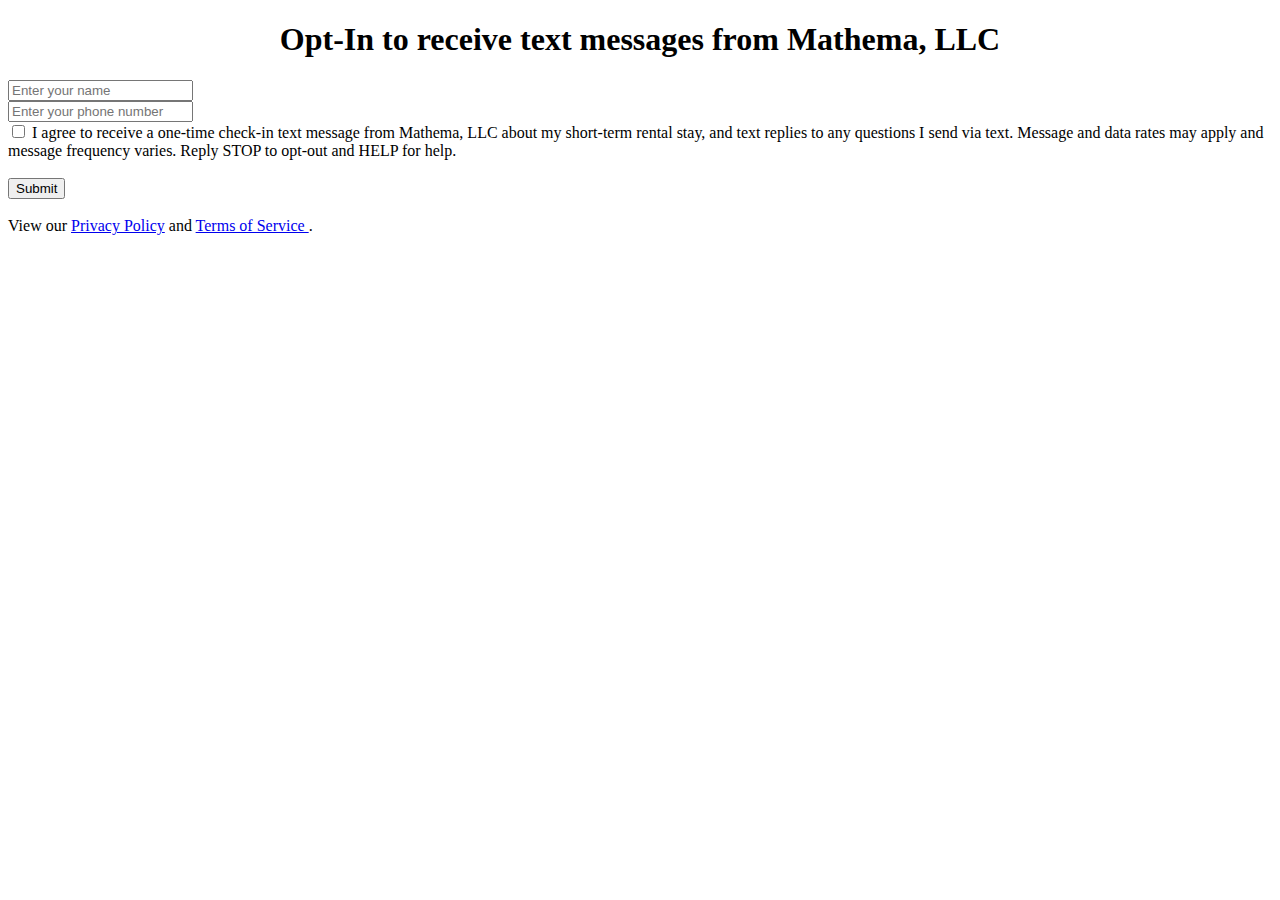
<file: opt_in.html>
<!DOCTYPE html>
<html lang="en">

  <head>
    <meta charset="UTF-8">
    <meta name="viewport" content="width=device-width, initial-scale=1.0">

    <title>Opt-In to receive text messages from Mathema, LLC</title>


</head>

<body>
<center><h1> Opt-In to receive text messages from Mathema, LLC</h1></center>
  <form method="post" action="https://forms.un-static.com/forms/8ba36b02d448b9ea4d302048af756f57ec84732d">
  <input type="text" name="name" placeholder="Enter your name" required> 
  <br>
  <input type="text" name="phone" placeholder="Enter your phone number" required>
  <br>

   <input type="checkbox" id="agreeTerms" name="agreeTerms" value="yes">
   <label for="agreeTerms">   I agree to receive a one-time check-in text message from Mathema, LLC about my short-term rental stay, and text replies to any questions I send via text. Message and data rates may apply and message frequency varies.  Reply STOP to opt-out and HELP for help. </label>
   <br><br>

  <button type="submit">Submit</button>
   <br><br>
   View our <a href="privacy.html">Privacy Policy</a> and <a href="terms.html"> Terms of Service </a>.
   
       
    </form>

</body>
</html>
</file>
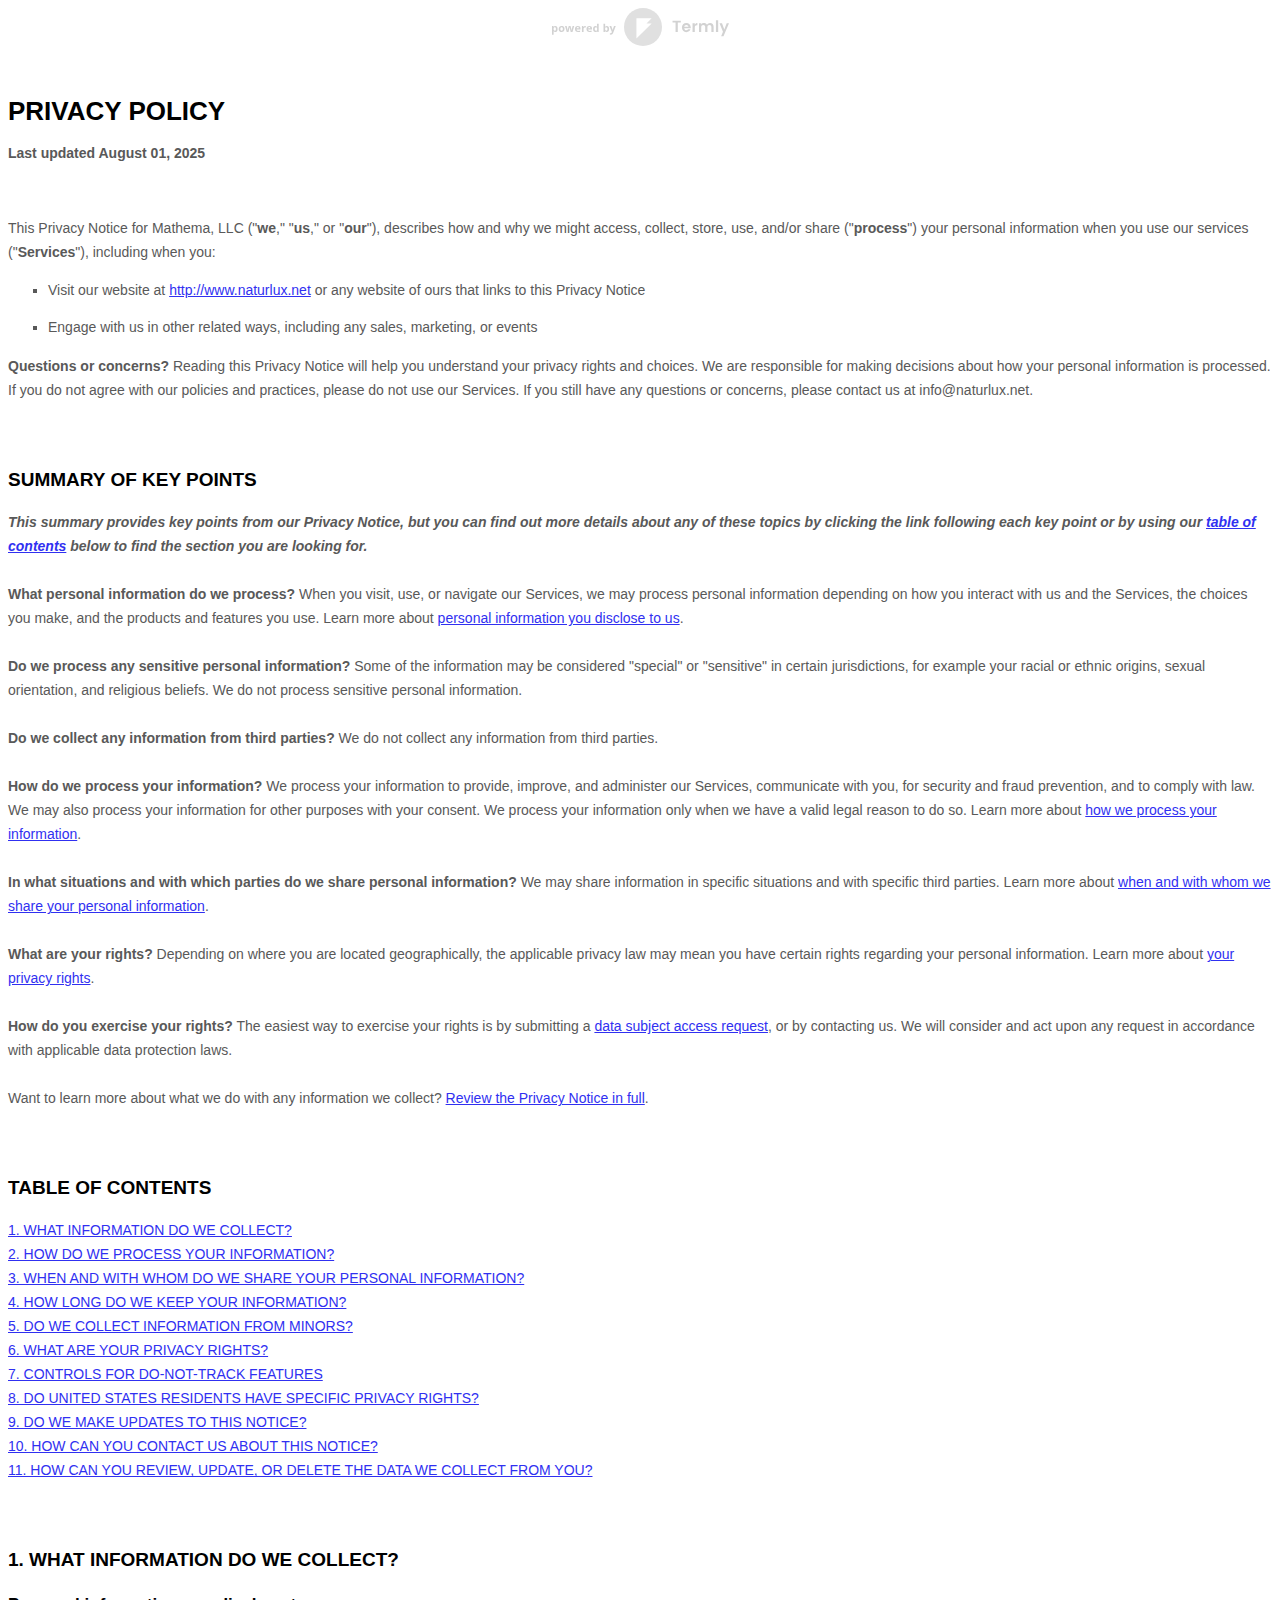
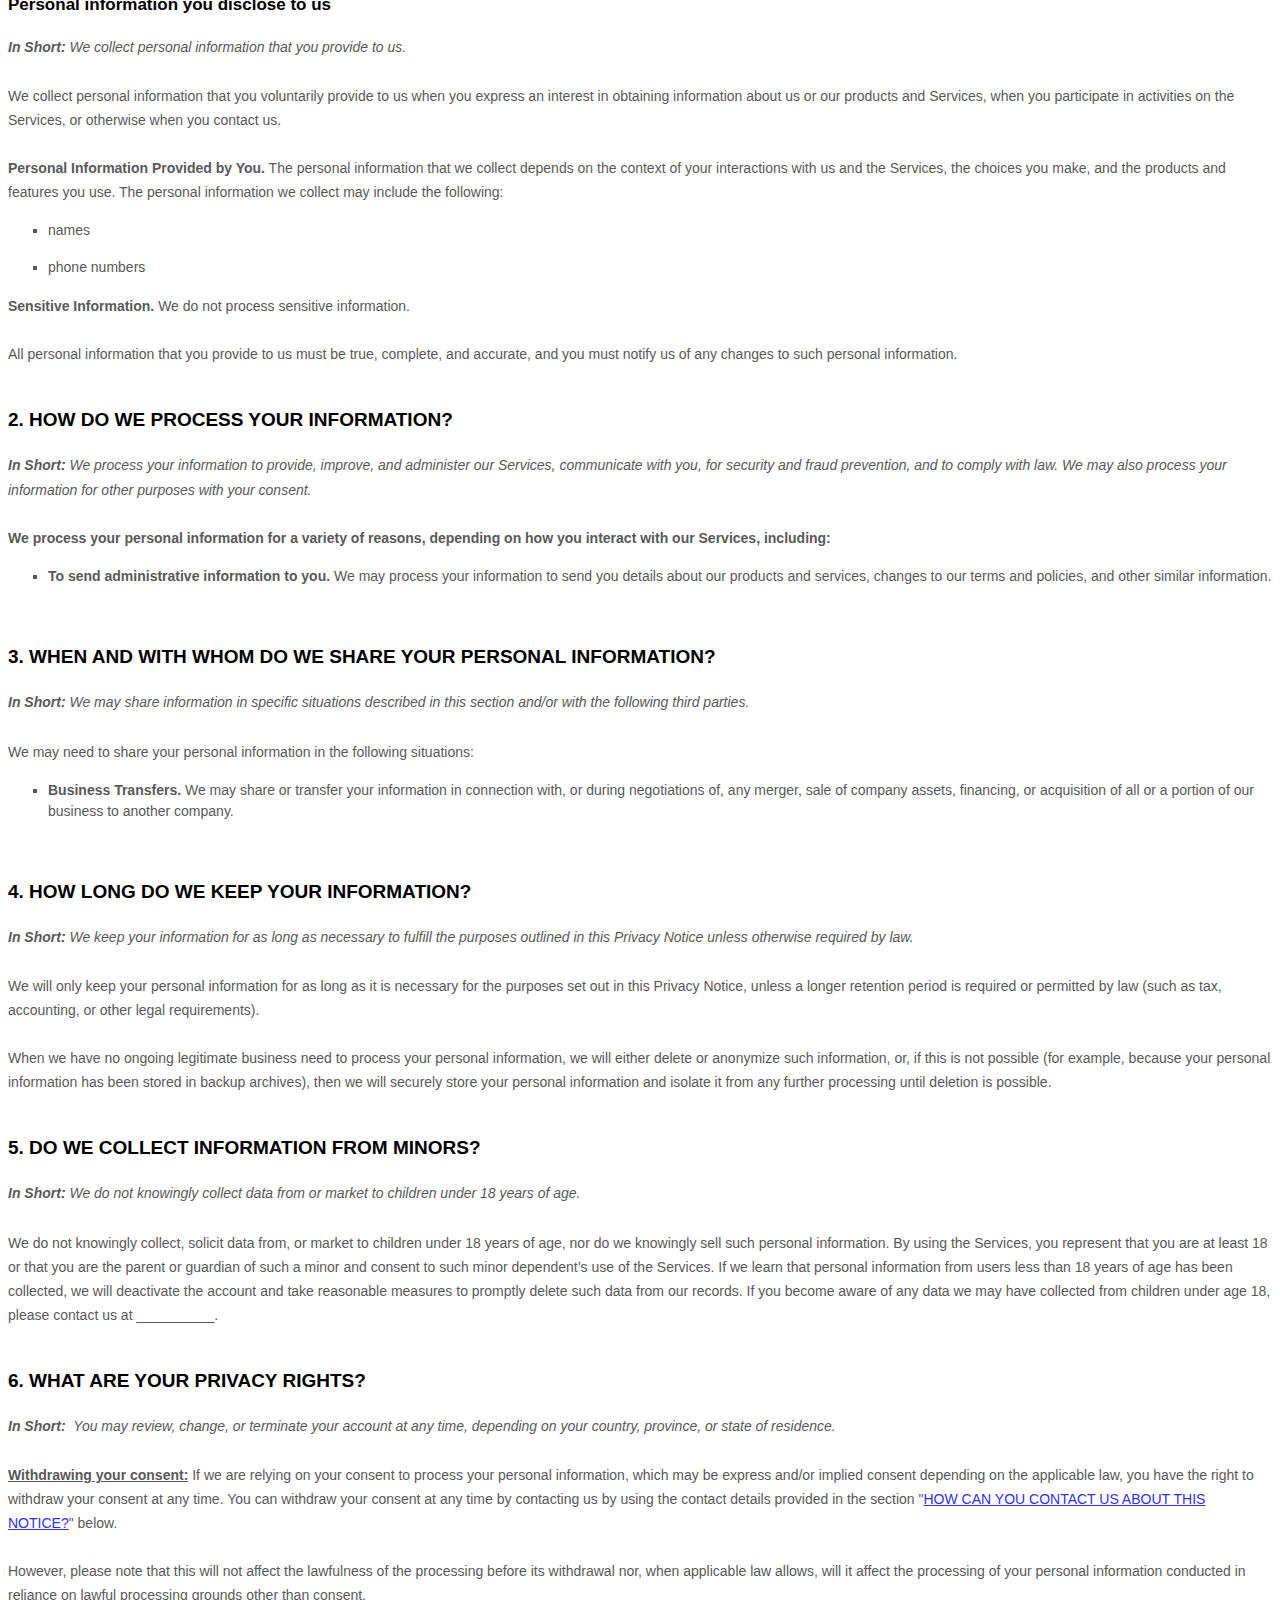
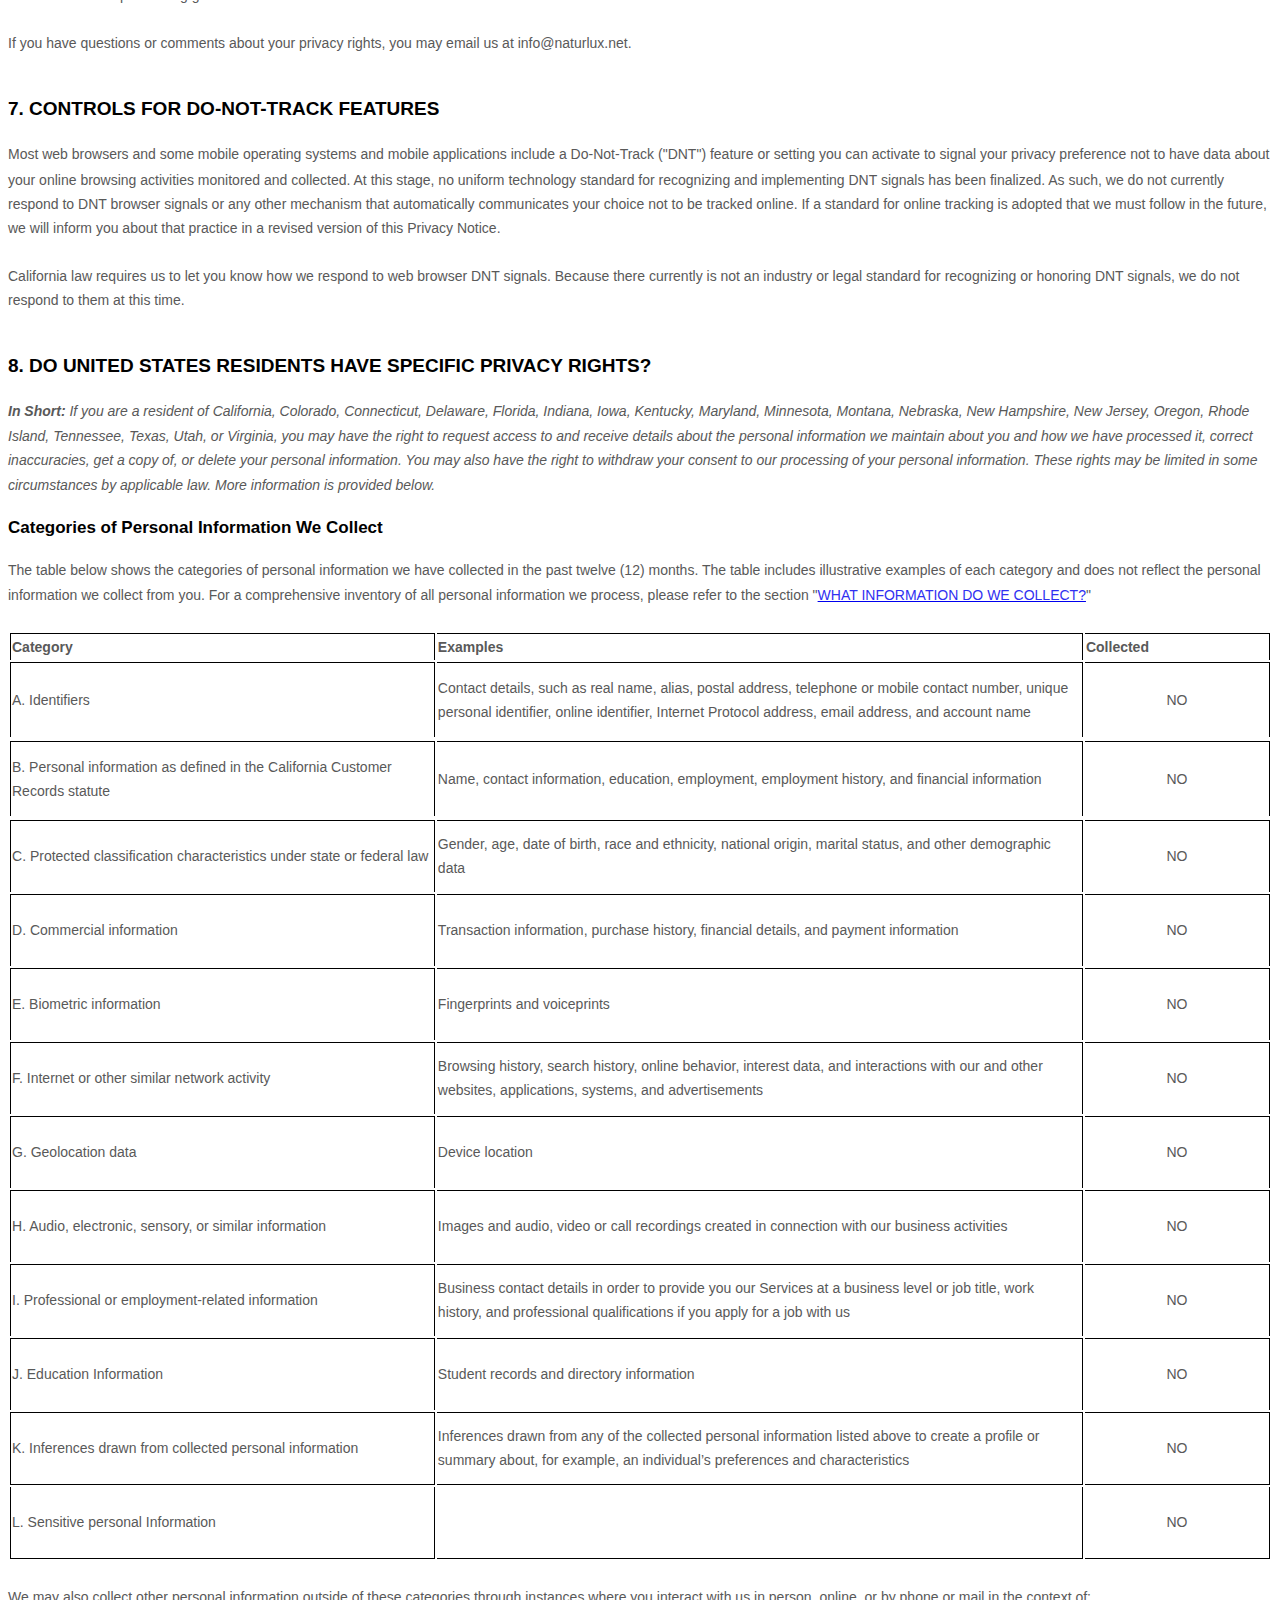
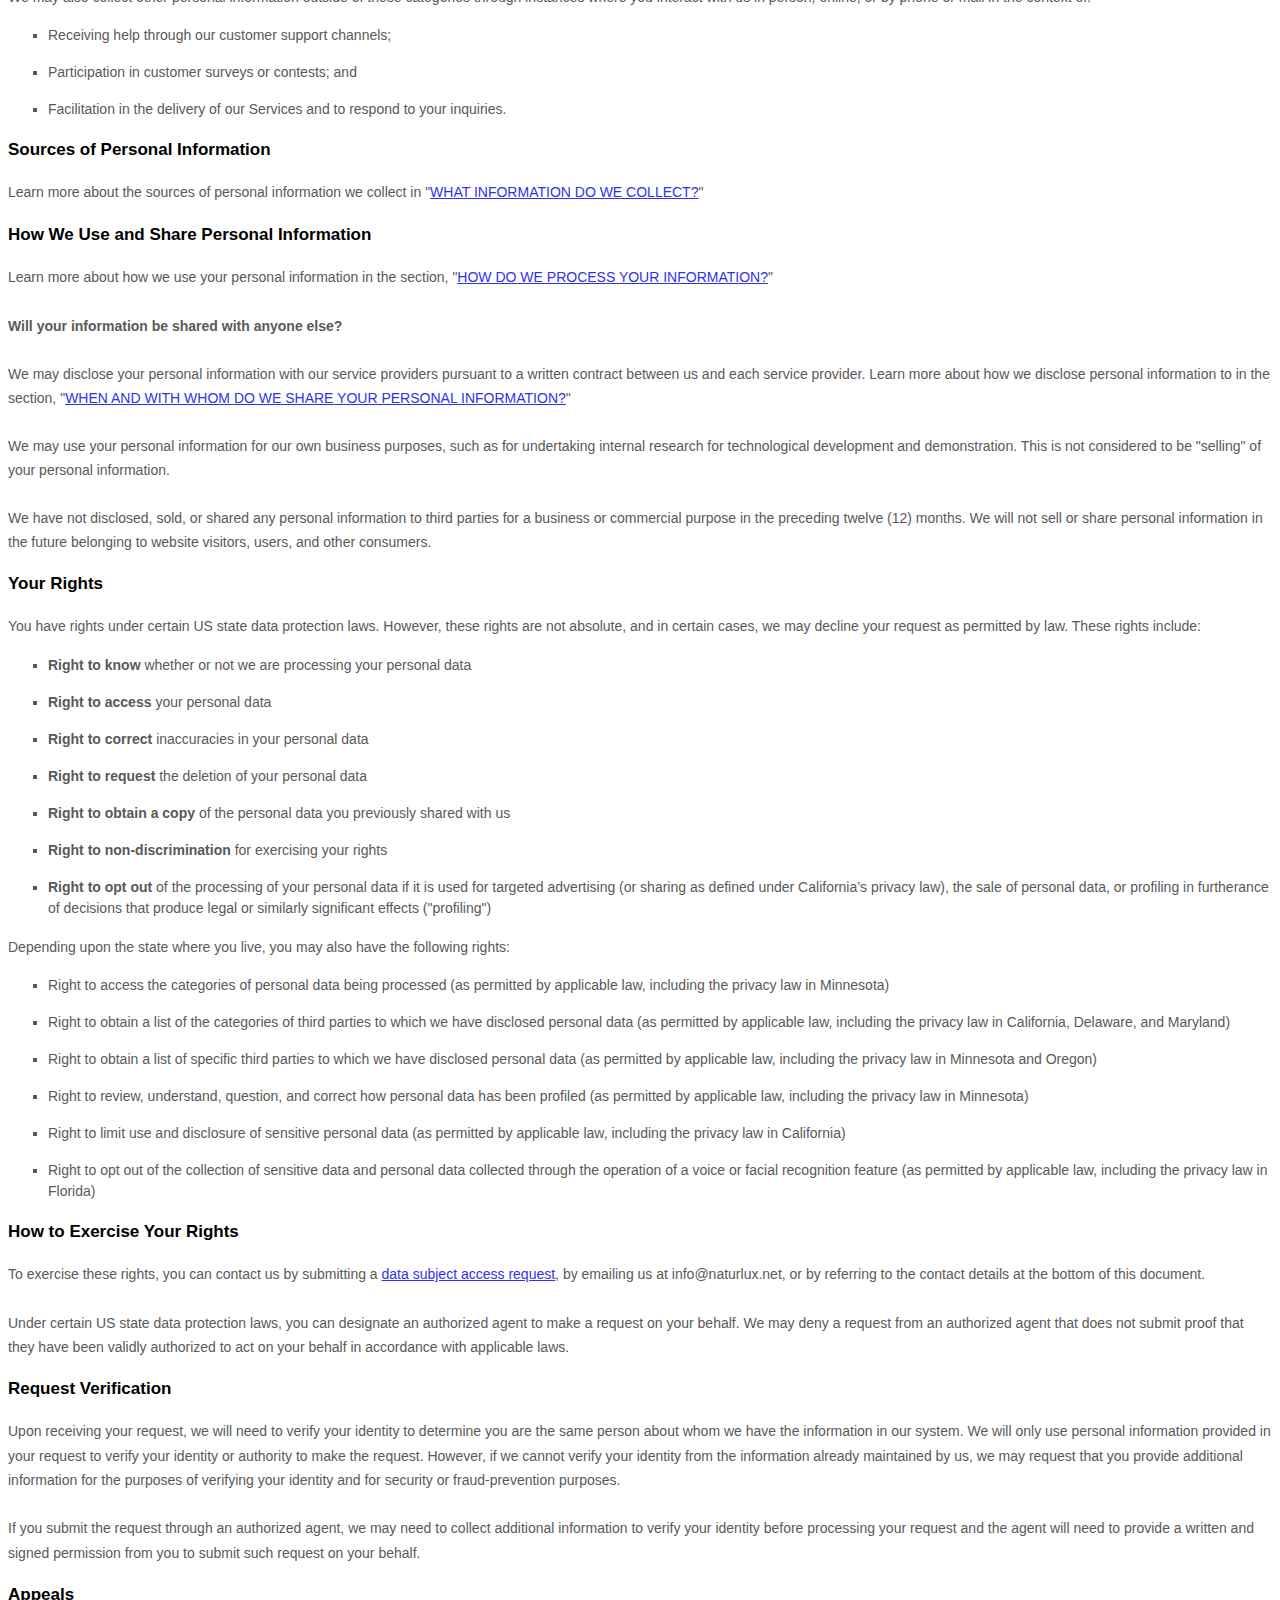
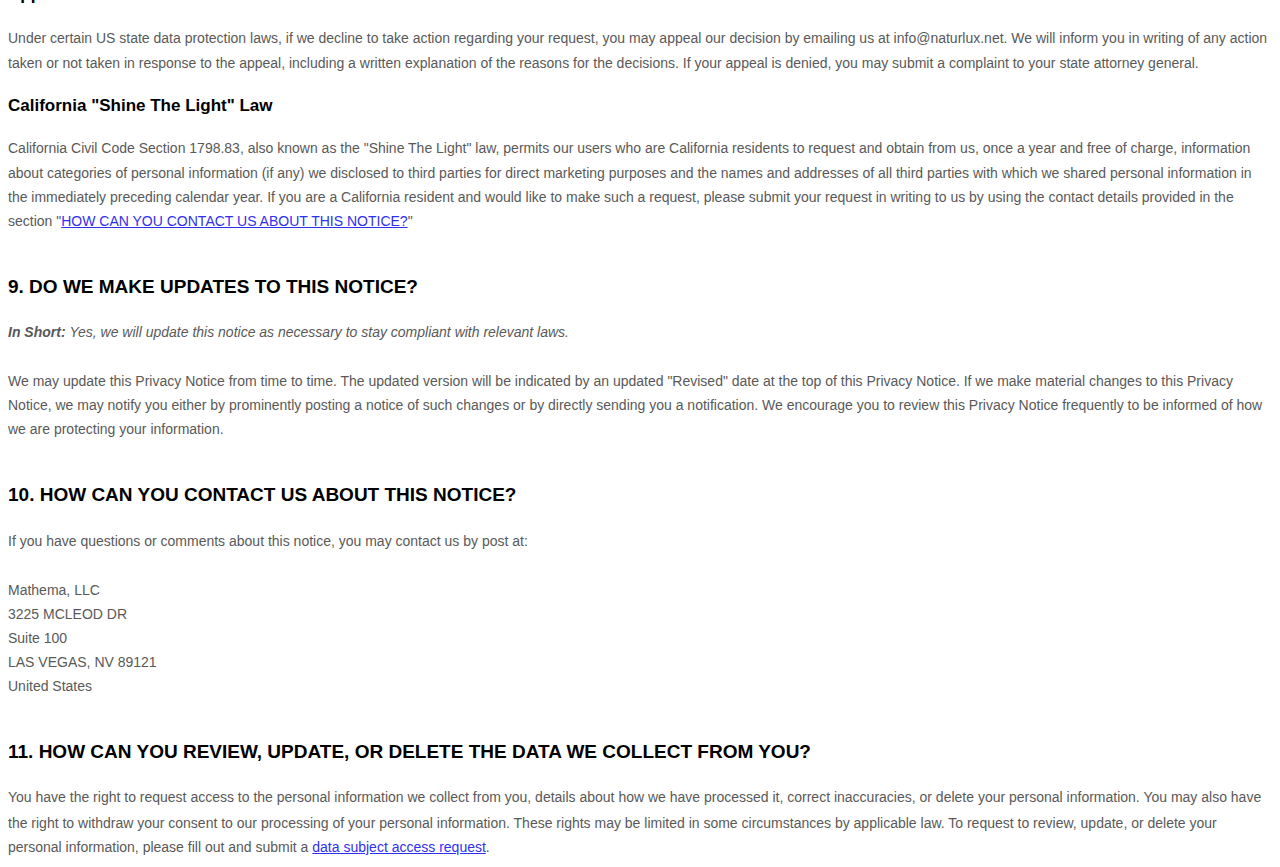
<file: privacy.html>
<!DOCTYPE html>
<html>
<head>
<style>
  [data-custom-class='body'], [data-custom-class='body'] * {
          background: transparent !important;
        }
[data-custom-class='title'], [data-custom-class='title'] * {
          font-family: Arial !important;
font-size: 26px !important;
color: #000000 !important;
        }
[data-custom-class='subtitle'], [data-custom-class='subtitle'] * {
          font-family: Arial !important;
color: #595959 !important;
font-size: 14px !important;
        }
[data-custom-class='heading_1'], [data-custom-class='heading_1'] * {
          font-family: Arial !important;
font-size: 19px !important;
color: #000000 !important;
        }
[data-custom-class='heading_2'], [data-custom-class='heading_2'] * {
          font-family: Arial !important;
font-size: 17px !important;
color: #000000 !important;
        }
[data-custom-class='body_text'], [data-custom-class='body_text'] * {
          color: #595959 !important;
font-size: 14px !important;
font-family: Arial !important;
        }
[data-custom-class='link'], [data-custom-class='link'] * {
          color: #3030F1 !important;
font-size: 14px !important;
font-family: Arial !important;
word-break: break-word !important;
        }
</style>
</head>
<body>
      <span style="display: block;margin: 0 auto 3.125rem;width: 11.125rem;height: 2.375rem;background: url([data-uri]) center no-repeat;"></span>

      <div data-custom-class="body">
      <div><strong><span style="font-size: 26px;"><span data-custom-class="title"><bdt class="block-component"></bdt><bdt class="question"><h1>PRIVACY POLICY</h1></bdt><bdt class="statement-end-if-in-editor"></bdt></span></span></strong></div><div><span style="color: rgb(127, 127, 127);"><strong><span style="font-size: 15px;"><span data-custom-class="subtitle">Last updated <bdt class="question">August 01, 2025</bdt></span></span></strong></span></div><div><br></div><div><br></div><div><br></div><div style="line-height: 1.5;"><span style="color: rgb(127, 127, 127);"><span style="color: rgb(89, 89, 89); font-size: 15px;"><span data-custom-class="body_text">This Privacy Notice for <bdt class="question noTranslate">Mathema, LLC</bdt><bdt class="block-component"></bdt></bdt> (<bdt class="block-component"></bdt>"<strong>we</strong>," "<strong>us</strong>," or "<strong>our</strong>"<bdt class="statement-end-if-in-editor"></bdt></span><span data-custom-class="body_text">), describes how and why we might access, collect, store, use, and/or share (<bdt class="block-component"></bdt>"<strong>process</strong>"<bdt class="statement-end-if-in-editor"></bdt>) your personal information when you use our services (<bdt class="block-component"></bdt>"<strong>Services</strong>"<bdt class="statement-end-if-in-editor"></bdt>), including when you:</span></span></span><span style="font-size: 15px;"><span style="color: rgb(127, 127, 127);"><span data-custom-class="body_text"><span style="color: rgb(89, 89, 89);"><span data-custom-class="body_text"><bdt class="block-component"></bdt></span></span></span></span></span></div><ul><li data-custom-class="body_text" style="line-height: 1.5;"><span style="font-size: 15px; color: rgb(89, 89, 89);"><span style="font-size: 15px; color: rgb(89, 89, 89);"><span data-custom-class="body_text">Visit our website<bdt class="block-component"></bdt> at <span style="color: rgb(0, 58, 250);"><bdt class="question noTranslate"><a href="http://www.naturlux.net" target="_blank" data-custom-class="link">http://www.naturlux.net</a></bdt></span><span style="font-size: 15px;"><span style="color: rgb(89, 89, 89);"><span data-custom-class="body_text"><span style="font-size: 15px;"><span style="color: rgb(89, 89, 89);"><bdt class="statement-end-if-in-editor"> or any website of ours that links to this Privacy Notice</bdt></span></span></span></span></span></span></span></span></li></ul><div><bdt class="block-component"><span style="font-size: 15px;"><span style="font-size: 15px;"><span style="color: rgb(127, 127, 127);"><span data-custom-class="body_text"><span style="color: rgb(89, 89, 89);"><span data-custom-class="body_text"><bdt class="block-component"></bdt></bdt></span></span></span></span></span></span></span></span></li></ul><div style="line-height: 1.5;"><bdt class="block-component"><span style="font-size: 15px;"></span></bdt></li></ul><div style="line-height: 1.5;"><span style="font-size: 15px;"><span style="color: rgb(127, 127, 127);"><span data-custom-class="body_text"><span style="color: rgb(89, 89, 89);"><span data-custom-class="body_text"><bdt class="block-component"></bdt></span></span></span></span></span></div><ul><li data-custom-class="body_text" style="line-height: 1.5;"><span style="font-size: 15px; color: rgb(89, 89, 89);"><span style="font-size: 15px; color: rgb(89, 89, 89);"><span data-custom-class="body_text">Engage with us in other related ways, including any sales, marketing, or events<span style="font-size: 15px;"><span style="color: rgb(89, 89, 89);"><span data-custom-class="body_text"><span style="font-size: 15px;"><span style="color: rgb(89, 89, 89);"><bdt class="statement-end-if-in-editor"></bdt></span></span></span></span></span></span></span></span></li></ul><div style="line-height: 1.5;"><span style="font-size: 15px;"><span style="color: rgb(127, 127, 127);"><span data-custom-class="body_text"><strong>Questions or concerns? </strong>Reading this Privacy Notice will help you understand your privacy rights and choices. We are responsible for making decisions about how your personal information is processed. If you do not agree with our policies and practices, please do not use our Services.<bdt class="block-component"></bdt> If you still have any questions or concerns, please contact us at <bdt class="question noTranslate">info@naturlux.net</bdt>.</span></span></span></div><div style="line-height: 1.5;"><br></div><div style="line-height: 1.5;"><br></div><div style="line-height: 1.5;"><strong><span style="font-size: 15px;"><span data-custom-class="heading_1"><h2>SUMMARY OF KEY POINTS</h2></span></span></strong></div><div style="line-height: 1.5;"><span style="font-size: 15px;"><span data-custom-class="body_text"><strong><em>This summary provides key points from our Privacy Notice, but you can find out more details about any of these topics by clicking the link following each key point or by using our </em></strong></span></span><a data-custom-class="link" href="#toc"><span style="color: rgb(0, 58, 250); font-size: 15px;"><span data-custom-class="body_text"><strong><em>table of contents</em></strong></span></span></a><span style="font-size: 15px;"><span data-custom-class="body_text"><strong><em> below to find the section you are looking for.</em></strong></span></span></div><div style="line-height: 1.5;"><br></div><div style="line-height: 1.5;"><span style="font-size: 15px;"><span data-custom-class="body_text"><strong>What personal information do we process?</strong> When you visit, use, or navigate our Services, we may process personal information depending on how you interact with us and the Services, the choices you make, and the products and features you use. Learn more about </span></span><a data-custom-class="link" href="#personalinfo"><span style="color: rgb(0, 58, 250); font-size: 15px;"><span data-custom-class="body_text">personal information you disclose to us</span></span></a><span data-custom-class="body_text">.</span></div><div style="line-height: 1.5;"><br></div><div style="line-height: 1.5;"><span style="font-size: 15px;"><span data-custom-class="body_text"><strong>Do we process any sensitive personal information? </strong>Some of the information may be considered <bdt class="block-component"></bdt>"special" or "sensitive"<bdt class="statement-end-if-in-editor"></bdt> in certain jurisdictions, for example your racial or ethnic origins, sexual orientation, and religious beliefs. <bdt class="block-component"></bdt>We do not process sensitive personal information.<bdt class="else-block"></bdt></span></span></div><div style="line-height: 1.5;"><br></div><div style="line-height: 1.5;"><span style="font-size: 15px;"><span data-custom-class="body_text"><strong>Do we collect any information from third parties?</strong> <bdt class="block-component"></bdt>We do not collect any information from third parties.<bdt class="else-block"></bdt></span></span></div><div style="line-height: 1.5;"><br></div><div style="line-height: 1.5;"><span style="font-size: 15px;"><span data-custom-class="body_text"><strong>How do we process your information?</strong> We process your information to provide, improve, and administer our Services, communicate with you, for security and fraud prevention, and to comply with law. We may also process your information for other purposes with your consent. We process your information only when we have a valid legal reason to do so. Learn more about </span></span><a data-custom-class="link" href="#infouse"><span style="color: rgb(0, 58, 250); font-size: 15px;"><span data-custom-class="body_text">how we process your information</span></span></a><span data-custom-class="body_text">.</span></div><div style="line-height: 1.5;"><br></div><div style="line-height: 1.5;"><span style="font-size: 15px;"><span data-custom-class="body_text"><strong>In what situations and with which <bdt class="block-component"></bdt>parties do we share personal information?</strong> We may share information in specific situations and with specific <bdt class="block-component"></bdt>third parties. Learn more about </span></span><a data-custom-class="link" href="#whoshare"><span style="color: rgb(0, 58, 250); font-size: 15px;"><span data-custom-class="body_text">when and with whom we share your personal information</span></span></a><span style="font-size: 15px;"><span data-custom-class="body_text">.<bdt class="block-component"></bdt></span></span></div><div style="line-height: 1.5;"><br></div><div style="line-height: 1.5;"><span style="font-size: 15px;"><span data-custom-class="body_text"><strong>What are your rights?</strong> Depending on where you are located geographically, the applicable privacy law may mean you have certain rights regarding your personal information. Learn more about </span></span><a data-custom-class="link" href="#privacyrights"><span style="color: rgb(0, 58, 250); font-size: 15px;"><span data-custom-class="body_text">your privacy rights</span></span></a><span data-custom-class="body_text">.</span></div><div style="line-height: 1.5;"><br></div><div style="line-height: 1.5;"><span style="font-size: 15px;"><span data-custom-class="body_text"><strong>How do you exercise your rights?</strong> The easiest way to exercise your rights is by <bdt class="block-component">submitting a </bdt></span></span><a data-custom-class="link" href="https://app.termly.io/notify/e59615c5-6763-429e-ba84-6fd0403afd5b" rel="noopener noreferrer" target="_blank"><span style="color: rgb(0, 58, 250); font-size: 15px;"><span data-custom-class="body_text">data subject access request</span></span></a><span style="font-size: 15px;"><span data-custom-class="body_text"><bdt class="block-component"></bdt>, or by contacting us. We will consider and act upon any request in accordance with applicable data protection laws.</span></span></div><div style="line-height: 1.5;"><br></div><div style="line-height: 1.5;"><span style="font-size: 15px;"><span data-custom-class="body_text">Want to learn more about what we do with any information we collect? </span></span><a data-custom-class="link" href="#toc"><span style="color: rgb(0, 58, 250); font-size: 15px;"><span data-custom-class="body_text">Review the Privacy Notice in full</span></span></a><span style="font-size: 15px;"><span data-custom-class="body_text">.</span></span></div><div style="line-height: 1.5;"><br></div><div style="line-height: 1.5;"><br></div><div id="toc" style="line-height: 1.5;"><span style="font-size: 15px;"><span style="color: rgb(127, 127, 127);"><span style="color: rgb(0, 0, 0);"><strong><span data-custom-class="heading_1"><h2>TABLE OF CONTENTS</h2></span></strong></span></span></span></div><div style="line-height: 1.5;"><span style="font-size: 15px;"><a data-custom-class="link" href="#infocollect"><span style="color: rgb(0, 58, 250);">1. WHAT INFORMATION DO WE COLLECT?</span></a></span></div><div style="line-height: 1.5;"><span style="font-size: 15px;"><a data-custom-class="link" href="#infouse"><span style="color: rgb(0, 58, 250);">2. HOW DO WE PROCESS YOUR INFORMATION?<bdt class="block-component"></bdt></span></a></span></div><div style="line-height: 1.5;"><span style="font-size: 15px;"><span style="color: rgb(0, 58, 250);"><a data-custom-class="link" href="#whoshare">3. WHEN AND WITH WHOM DO WE SHARE YOUR PERSONAL INFORMATION?</a></span><span data-custom-class="body_text"><bdt class="block-component"></bdt></a><span style="color: rgb(127, 127, 127);"><span style="color: rgb(89, 89, 89);"><span data-custom-class="body_text"><span style="color: rgb(89, 89, 89);"><bdt class="block-component"></bdt></span></span></span></span><bdt class="block-component"></bdt></span></div><div style="line-height: 1.5;"><span style="font-size: 15px;"><span style="color: rgb(127, 127, 127);"><span style="color: rgb(89, 89, 89);"><span data-custom-class="body_text"><span style="color: rgb(89, 89, 89);"><span style="color: rgb(89, 89, 89);"><span style="color: rgb(89, 89, 89);"><bdt class="block-component"></bdt></span></span><bdt class="block-component"></bdt></span></span></span></span></span></div><div style="line-height: 1.5;"><span style="font-size: 15px;"><a data-custom-class="link" href="#inforetain"><span style="color: rgb(0, 58, 250);">4. HOW LONG DO WE KEEP YOUR INFORMATION?</span></a><span style="color: rgb(127, 127, 127);"><span style="color: rgb(89, 89, 89);"><span data-custom-class="body_text"><span style="color: rgb(89, 89, 89);"><span style="color: rgb(89, 89, 89);"><bdt class="block-component"></bdt><bdt class="block-component"></bdt></span></span></span></span></span></div><div style="line-height: 1.5;"><span style="font-size: 15px;"><a data-custom-class="link" href="#infominors"><span style="color: rgb(0, 58, 250);">5. DO WE COLLECT INFORMATION FROM MINORS?</span></a><span style="color: rgb(127, 127, 127);"><span style="color: rgb(89, 89, 89);"><span data-custom-class="body_text"><span style="color: rgb(89, 89, 89);"><bdt class="statement-end-if-in-editor"></bdt></span></span></span></span></span></div><div style="line-height: 1.5;"><span style="font-size: 15px;"><span style="color: rgb(0, 58, 250);"><a data-custom-class="link" href="#privacyrights">6. WHAT ARE YOUR PRIVACY RIGHTS?</a></span></span></div><div style="line-height: 1.5;"><span style="font-size: 15px;"><a data-custom-class="link" href="#DNT"><span style="color: rgb(0, 58, 250);">7. CONTROLS FOR DO-NOT-TRACK FEATURES<bdt class="block-component"></bdt></span></a></span></div><div style="line-height: 1.5;"><span style="font-size: 15px;"><a data-custom-class="link" href="#uslaws"><span style="color: rgb(0, 58, 250);">8. DO UNITED STATES RESIDENTS HAVE SPECIFIC PRIVACY RIGHTS?</span></a></span><bdt class="block-component"><span style="font-size: 15px;"><span data-custom-class="body_text"></span></bdt></span></div><div style="line-height: 1.5;"><bdt class="block-component"><span style="font-size: 15px;"></bdt><bdt class="block-component"></bdt><bdt class="block-component"></bdt><bdt class="block-component"></bdt><bdt class="block-component"></bdt><bdt class="block-component"></bdt><bdt class="block-component"></bdt><bdt class="block-component"></bdt><bdt class="block-component"></bdt><bdt class="block-component"></span></bdt></div><div style="line-height: 1.5;"><span style="font-size: 15px;"><a data-custom-class="link" href="#policyupdates"><span style="color: rgb(0, 58, 250);">9. DO WE MAKE UPDATES TO THIS NOTICE?</span></a></span></div><div style="line-height: 1.5;"><a data-custom-class="link" href="#contact"><span style="color: rgb(0, 58, 250); font-size: 15px;">10. HOW CAN YOU CONTACT US ABOUT THIS NOTICE?</span></a></div><div style="line-height: 1.5;"><a data-custom-class="link" href="#request"><span style="color: rgb(0, 58, 250);">11. HOW CAN YOU REVIEW, UPDATE, OR DELETE THE DATA WE COLLECT FROM YOU?</span></a></div><div style="line-height: 1.5;"><br></div><div style="line-height: 1.5;"><br></div><div id="infocollect" style="line-height: 1.5;"><span style="color: rgb(0, 0, 0);"><span style="color: rgb(0, 0, 0); font-size: 15px;"><span style="font-size: 15px; color: rgb(0, 0, 0);"><span style="font-size: 15px; color: rgb(0, 0, 0);"><span id="control" style="color: rgb(0, 0, 0);"><strong><span data-custom-class="heading_1"><h2>1. WHAT INFORMATION DO WE COLLECT?</h2></span></strong></span></span></span></span></span><span data-custom-class="heading_2" id="personalinfo" style="color: rgb(0, 0, 0);"><span style="font-size: 15px;"><strong><h3>Personal information you disclose to us</h3></strong></span></span><span style="color: rgb(127, 127, 127);"><span style="color: rgb(89, 89, 89); font-size: 15px;"><span data-custom-class="body_text"><span style="font-size: 15px; color: rgb(89, 89, 89);"><span style="font-size: 15px; color: rgb(89, 89, 89);"><span data-custom-class="body_text"><strong><em>In Short:</em></strong></span></span></span></span><span data-custom-class="body_text"><span style="font-size: 15px; color: rgb(89, 89, 89);"><span style="font-size: 15px; color: rgb(89, 89, 89);"><span data-custom-class="body_text"><strong><em> </em></strong><em>We collect personal information that you provide to us.</em></span></span></span></span></span></span></div><div style="line-height: 1.5;"><br></div><div style="line-height: 1.5;"><span style="font-size: 15px; color: rgb(89, 89, 89);"><span style="font-size: 15px; color: rgb(89, 89, 89);"><span data-custom-class="body_text">We collect personal information that you voluntarily provide to us when you <span style="font-size: 15px;"><bdt class="block-component"></bdt></span></span><span data-custom-class="body_text">express an interest in obtaining information about us or our products and Services, when you participate in activities on the Services, or otherwise when you contact us.</span></span></span></span></div><div style="line-height: 1.5;"><br></div><div style="line-height: 1.5;"><span style="font-size: 15px; color: rgb(89, 89, 89);"><span style="font-size: 15px; color: rgb(89, 89, 89);"><span data-custom-class="body_text"><span style="font-size: 15px;"><bdt class="block-component"></bdt></span></span></span></span></div><div style="line-height: 1.5;"><span style="font-size: 15px; color: rgb(89, 89, 89);"><span style="font-size: 15px; color: rgb(89, 89, 89);"><span data-custom-class="body_text"><strong>Personal Information Provided by You.</strong> The personal information that we collect depends on the context of your interactions with us and the Services, the choices you make, and the products and features you use. The personal information we collect may include the following:<span style="font-size: 15px;"><span data-custom-class="body_text"><bdt class="forloop-component"></bdt></span></span></span></span></span></div><ul><li data-custom-class="body_text" style="line-height: 1.5;"><span style="font-size: 15px; color: rgb(89, 89, 89);"><span style="font-size: 15px; color: rgb(89, 89, 89);"><span data-custom-class="body_text"><span style="font-size: 15px;"><span data-custom-class="body_text"><bdt class="question">names</bdt></span></span></span></span></span></li></ul><div style="line-height: 1.5;"><span style="font-size: 15px; color: rgb(89, 89, 89);"><span style="font-size: 15px; color: rgb(89, 89, 89);"><span data-custom-class="body_text"><span style="font-size: 15px;"><span data-custom-class="body_text"><bdt class="forloop-component"></bdt></span></span></span></span></span></div><ul><li data-custom-class="body_text" style="line-height: 1.5;"><span style="font-size: 15px; color: rgb(89, 89, 89);"><span style="font-size: 15px; color: rgb(89, 89, 89);"><span data-custom-class="body_text"><span style="font-size: 15px;"><span data-custom-class="body_text"><bdt class="question">phone numbers</bdt></span></span></span></span></span></li></ul><div style="line-height: 1.5;"><span style="font-size: 15px; color: rgb(89, 89, 89);"><span style="font-size: 15px; color: rgb(89, 89, 89);"><span data-custom-class="body_text"><span style="font-size: 15px;"><span data-custom-class="body_text"><bdt class="forloop-component"></bdt></span><span data-custom-class="body_text"><bdt class="statement-end-if-in-editor"></bdt></span></span></span></span></span></div><div id="sensitiveinfo" style="line-height: 1.5;"><span style="font-size: 15px;"><span data-custom-class="body_text"><strong>Sensitive Information.</strong> <bdt class="block-component"></bdt>We do not process sensitive information.</span></span></div><div style="line-height: 1.5;"><br></div><div style="line-height: 1.5;"><span style="font-size: 15px;"><span data-custom-class="body_text"><bdt class="else-block"></bdt></span></span><span style="font-size: 15px; color: rgb(89, 89, 89);"><span style="font-size: 15px; color: rgb(89, 89, 89);"><span data-custom-class="body_text"><span style="font-size: 15px;"><span data-custom-class="body_text"><bdt class="block-component"><bdt class="block-component"></bdt></bdt></span></span></span></span><bdt class="block-component"></span></span></bdt></div><div style="line-height: 1.5;"><span style="font-size: 15px; color: rgb(89, 89, 89);"><span style="font-size: 15px; color: rgb(89, 89, 89);"><span data-custom-class="body_text">All personal information that you provide to us must be true, complete, and accurate, and you must notify us of any changes to such personal information.</span></span></span></div><div style="line-height: 1.5;"><span style="font-size: 15px; color: rgb(89, 89, 89);"><span style="font-size: 15px; color: rgb(89, 89, 89);"><span data-custom-class="body_text"><bdt class="block-component"></bdt></bdt></span></span></span><bdt class="block-component"><span style="font-size: 15px;"></span></bdt><span style="font-size: 15px; color: rgb(89, 89, 89);"><span style="font-size: 15px; color: rgb(89, 89, 89);"><span data-custom-class="body_text"><span style="color: rgb(89, 89, 89); font-size: 15px;"><span data-custom-class="body_text"><span style="color: rgb(89, 89, 89); font-size: 15px;"><span data-custom-class="body_text"><bdt class="statement-end-if-in-editor"><bdt class="block-component"></bdt></bdt></span></span></span></span></bdt></span></span></span></span></span></span></span></span><span style="font-size: 15px;"><span data-custom-class="body_text"><bdt class="block-component"></bdt></span></span></div><div style="line-height: 1.5;"><br></div><div id="infouse" style="line-height: 1.5;"><span style="color: rgb(127, 127, 127);"><span style="color: rgb(89, 89, 89); font-size: 15px;"><span style="font-size: 15px; color: rgb(89, 89, 89);"><span style="font-size: 15px; color: rgb(89, 89, 89);"><span id="control" style="color: rgb(0, 0, 0);"><strong><span data-custom-class="heading_1"><h2>2. HOW DO WE PROCESS YOUR INFORMATION?</h2></span></strong></span></span></span><span data-custom-class="body_text"><span style="font-size: 15px; color: rgb(89, 89, 89);"><span style="font-size: 15px; color: rgb(89, 89, 89);"><span data-custom-class="body_text"><strong><em>In Short: </em></strong><em>We process your information to provide, improve, and administer our Services, communicate with you, for security and fraud prevention, and to comply with law.<bdt class="block-component"></bdt> We may also process your information for other purposes <bdt class="block-component"></bdt>with your<bdt class="statement-end-if-in-editor"></bdt> consent.</em></span></span></span></span></span></span></div><div style="line-height: 1.5;"><br></div><div style="line-height: 1.5;"><span style="font-size: 15px; color: rgb(89, 89, 89);"><span style="font-size: 15px; color: rgb(89, 89, 89);"><span data-custom-class="body_text"><strong>We process your personal information for a variety of reasons, depending on how you interact with our Services, including:</strong><bdt class="block-component"></bdt></span></span></span></span></span></span></span></span></span></span></span></span></li></ul><div style="line-height: 1.5;"><span style="font-size: 15px; color: rgb(89, 89, 89);"><span style="font-size: 15px; color: rgb(89, 89, 89);"><span data-custom-class="body_text"><bdt class="block-component"></bdt></span></span></span></span></span></span></span></span></span></span></span></span></span></span></span></li></ul><div style="line-height: 1.5;"><span style="font-size: 15px; color: rgb(89, 89, 89);"><span style="font-size: 15px; color: rgb(89, 89, 89);"><span data-custom-class="body_text"><bdt class="block-component"></bdt></span></span></span></span></span></span></span></span></span></span></span></span></span></span></span></span></span></span></span></span></span></li></ul><div style="line-height: 1.5;"><span style="font-size: 15px; color: rgb(89, 89, 89);"><span style="font-size: 15px; color: rgb(89, 89, 89);"><span data-custom-class="body_text"><bdt class="block-component"></bdt></span></span></span></span></span></span></span></span></span></span></span></span></li></ul><div style="line-height: 1.5;"><span style="font-size: 15px; color: rgb(89, 89, 89);"><span style="font-size: 15px; color: rgb(89, 89, 89);"><span data-custom-class="body_text"><bdt class="block-component"></bdt></span></span></span></li></ul><div style="line-height: 1.5;"><bdt class="block-component"><span style="font-size: 15px;"></span></bdt></div><ul><li data-custom-class="body_text" style="line-height: 1.5;"><span style="font-size: 15px; color: rgb(89, 89, 89);"><span style="font-size: 15px; color: rgb(89, 89, 89);"><span data-custom-class="body_text"><strong>To send administrative information to you. </strong>We may process your information to send you details about our products and services, changes to our terms and policies, and other similar information.<span style="font-size: 15px; color: rgb(89, 89, 89);"><span style="font-size: 15px; color: rgb(89, 89, 89);"><span data-custom-class="body_text"><bdt class="statement-end-if-in-editor"></bdt></span></span></span></span></span></span></li></ul><div style="line-height: 1.5;"><bdt class="block-component"><span style="font-size: 15px;"></bdt></span></span></span></span></span></span></span></span></span></li></ul><div style="line-height: 1.5;"><bdt class="block-component"><span style="font-size: 15px;"></bdt></span></span></span></span></span></span></span></span></span></span></span></span></li></ul><div style="line-height: 1.5;"><bdt class="block-component"><span style="font-size: 15px;"><span data-custom-class="body_text"></span></span></bdt></li></ul><p style="font-size: 15px; line-height: 1.5;"><bdt class="block-component"><span style="font-size: 15px;"></bdt></span></span></span></span></span></span></span></span></span></span></span></li></ul><p style="font-size: 15px; line-height: 1.5;"><bdt class="block-component"><span style="font-size: 15px;"></bdt></span></span></span></span></span></span></span></span></span></span></span></li></ul><p style="font-size: 15px; line-height: 1.5;"><bdt class="block-component"></bdt></span></span></span></span></span></span></span></span></span></span></span></li></ul><p style="font-size: 15px; line-height: 1.5;"><bdt class="block-component"></bdt></span></span></span></span></span></span></span></span></span></span></span></li></ul><div style="line-height: 1.5;"><bdt class="block-component"><span style="font-size: 15px;"><span data-custom-class="body_text"></span></bdt></span></li></ul><div style="line-height: 1.5;"><bdt class="block-component"><span style="font-size: 15px;"></bdt></span></span></span></li></ul><div style="line-height: 1.5;"><bdt class="block-component"><span style="font-size: 15px;"></bdt></span></span></span></li></ul><div style="line-height: 1.5;"><span style="font-size: 15px;"><bdt class="block-component"><span data-custom-class="body_text"></bdt></span></span></li></ul><div style="line-height: 1.5;"><bdt class="block-component"><span style="font-size: 15px;"><span data-custom-class="body_text"></bdt></span></span></li></ul><div style="line-height: 1.5;"><bdt class="block-component"><span style="font-size: 15px;"><span data-custom-class="body_text"></span></span></bdt></li></ul><div style="line-height: 1.5;"><bdt class="block-component"><span style="font-size: 15px;"><span data-custom-class="body_text"></span></span></bdt></li></ul><div style="line-height: 1.5;"><bdt class="block-component"><span style="font-size: 15px;"><span data-custom-class="body_text"></span></span></bdt></li></ul><div style="line-height: 1.5;"><bdt class="block-component"><span style="font-size: 15px;"><span data-custom-class="body_text"></span></span></bdt></li></ul><div style="line-height: 1.5;"><bdt class="block-component"><span style="font-size: 15px;"><span data-custom-class="body_text"></span></span></bdt></li></ul><div style="line-height: 1.5;"><bdt class="block-component"><span style="font-size: 15px;"><span data-custom-class="body_text"></span></span></bdt></li></ul><div style="line-height: 1.5;"><bdt class="block-component"><span style="font-size: 15px;"><span data-custom-class="body_text"></bdt></span></span></li></ul><div style="line-height: 1.5;"><bdt class="block-component"><span style="font-size: 15px;"><span data-custom-class="body_text"></bdt></span></span></li></ul><div style="line-height: 1.5;"><bdt class="block-component"><span style="font-size: 15px;"><span data-custom-class="body_text"></bdt></span></span></li></ul><div style="line-height: 1.5;"><bdt class="block-component"><span style="font-size: 15px;"><span data-custom-class="body_text"></span></span></bdt></li></ul><div style="line-height: 1.5;"><bdt class="block-component"><span style="font-size: 15px;"><span data-custom-class="body_text"></span></span></bdt><bdt class="block-component"><span style="font-size: 15px;"><span data-custom-class="body_text"></bdt></span></span><bdt class="block-component"><span style="font-size: 15px;"><span data-custom-class="body_text"></span></span></bdt><bdt class="block-component"><span style="font-size: 15px;"><span data-custom-class="body_text"></span></span></bdt></div><div style="line-height: 1.5;"><br></div><div id="whoshare" style="line-height: 1.5;"><span style="color: rgb(127, 127, 127);"><span style="color: rgb(89, 89, 89); font-size: 15px;"><span style="font-size: 15px; color: rgb(89, 89, 89);"><span style="font-size: 15px; color: rgb(89, 89, 89);"><span id="control" style="color: rgb(0, 0, 0);"><strong><span data-custom-class="heading_1"><h2>3. WHEN AND WITH WHOM DO WE SHARE YOUR PERSONAL INFORMATION?</h2></span></strong></span></span></span></span></span><span style="font-size: 15px; color: rgb(89, 89, 89);"><span style="font-size: 15px; color: rgb(89, 89, 89);"><span data-custom-class="body_text"><strong><em>In Short:</em></strong><em> We may share information in specific situations described in this section and/or with the following <bdt class="block-component"></bdt>third parties.</em></span></span></span></div><div style="line-height: 1.5;"><span style="font-size: 15px; color: rgb(89, 89, 89);"><span style="font-size: 15px; color: rgb(89, 89, 89);"><span data-custom-class="body_text"><bdt class="block-component"></span></div><div style="line-height: 1.5;"><br></div><div style="line-height: 1.5;"><span style="font-size: 15px;"><span data-custom-class="body_text">We <bdt class="block-component"></bdt>may need to share your personal information in the following situations:</span></span></div><ul><li data-custom-class="body_text" style="line-height: 1.5;"><span style="font-size: 15px;"><span data-custom-class="body_text"><strong>Business Transfers.</strong> We may share or transfer your information in connection with, or during negotiations of, any merger, sale of company assets, financing, or acquisition of all or a portion of our business to another company.</span></span></li></ul><div style="line-height: 1.5;"><span style="font-size: 15px;"><span data-custom-class="body_text"><bdt class="block-component"></bdt></span></span></li></ul><div style="line-height: 1.5;"><span style="font-size: 15px;"><bdt class="block-component"><span data-custom-class="body_text"></span></bdt></span></li></ul><div style="line-height: 1.5;"><bdt class="block-component"><span style="font-size: 15px;"><span data-custom-class="body_text"></span></span></bdt></li></ul><div style="line-height: 1.5;"><bdt class="block-component"><span style="font-size: 15px;"><span data-custom-class="body_text"></bdt></span></span></li></ul><div style="line-height: 1.5;"><bdt class="block-component"><span style="font-size: 15px;"><span data-custom-class="body_text"></span></span></bdt></li></ul><div style="line-height: 1.5;"><bdt class="block-component"><span style="font-size: 15px;"><span data-custom-class="body_text"></span></span></bdt><span style="color: rgb(89, 89, 89); font-size: 15px;"><span style="font-size: 15px;"><span style="color: rgb(89, 89, 89);"><span style="font-size: 15px;"><span style="color: rgb(89, 89, 89);"><bdt class="block-component"><span data-custom-class="heading_1"><bdt class="block-component"></bdt></span></span></span></span></span></span></span></span></span></span><span style="font-size: 15px;"><bdt class="block-component"></bdt></span><span style="font-size: 15px; color: rgb(89, 89, 89);"><span style="font-size: 15px; color: rgb(89, 89, 89);"><span data-custom-class="body_text"><span style="color: rgb(89, 89, 89); font-size: 15px;"><span style="color: rgb(89, 89, 89); font-size: 15px;"><span style="color: rgb(89, 89, 89); font-size: 15px;"><span style="font-size: 15px;"><span style="color: rgb(89, 89, 89);"><span style="font-size: 15px;"><span style="color: rgb(89, 89, 89);"><span data-custom-class="body_text"><bdt class="block-component"></bdt></span><bdt class="block-component"><span data-custom-class="body_text"><bdt class="block-component"></bdt></span></span></span></span></span></span></span></span></span></span></span></span></span></div><div style="line-height: 1.5;"><span style="font-size: 15px; color: rgb(89, 89, 89);"><span style="font-size: 15px; color: rgb(89, 89, 89);"><span data-custom-class="body_text"><span style="color: rgb(89, 89, 89); font-size: 15px;"><span style="color: rgb(89, 89, 89); font-size: 15px;"><span style="color: rgb(89, 89, 89); font-size: 15px;"><span style="color: rgb(89, 89, 89); font-size: 15px;"><span style="color: rgb(89, 89, 89); font-size: 15px;"><span style="font-size: 15px;"><span style="color: rgb(89, 89, 89);"><span style="font-size: 15px;"><span style="color: rgb(89, 89, 89);"><span data-custom-class="body_text"></span></span></span></span></span></span></span></span></span></span></span></span></span><br></div><div id="inforetain" style="line-height: 1.5;"><span style="color: rgb(127, 127, 127);"><span style="color: rgb(89, 89, 89); font-size: 15px;"><span style="font-size: 15px; color: rgb(89, 89, 89);"><span style="font-size: 15px; color: rgb(89, 89, 89);"><span id="control" style="color: rgb(0, 0, 0);"><strong><span data-custom-class="heading_1"><h2>4. HOW LONG DO WE KEEP YOUR INFORMATION?</h2></span></strong></span></span></span></span></span><span style="font-size: 15px; color: rgb(89, 89, 89);"><span style="font-size: 15px; color: rgb(89, 89, 89);"><span data-custom-class="body_text"><strong><em>In Short: </em></strong><em>We keep your information for as long as necessary to <bdt class="block-component"></bdt>fulfill<bdt class="statement-end-if-in-editor"></bdt> the purposes outlined in this Privacy Notice unless otherwise required by law.</em></span></span></span></div><div style="line-height: 1.5;"><br></div><div style="line-height: 1.5;"><span style="font-size: 15px; color: rgb(89, 89, 89);"><span style="font-size: 15px; color: rgb(89, 89, 89);"><span data-custom-class="body_text">We will only keep your personal information for as long as it is necessary for the purposes set out in this Privacy Notice, unless a longer retention period is required or permitted by law (such as tax, accounting, or other legal requirements).<bdt class="block-component"></span></span></span></div><div style="line-height: 1.5;"><br></div><div style="line-height: 1.5;"><span style="font-size: 15px; color: rgb(89, 89, 89);"><span style="font-size: 15px; color: rgb(89, 89, 89);"><span data-custom-class="body_text">When we have no ongoing legitimate business need to process your personal information, we will either delete or <bdt class="block-component"></bdt>anonymize<bdt class="statement-end-if-in-editor"></bdt> such information, or, if this is not possible (for example, because your personal information has been stored in backup archives), then we will securely store your personal information and isolate it from any further processing until deletion is possible.<span style="color: rgb(89, 89, 89);"><bdt class="block-component"></bdt></span><span style="color: rgb(89, 89, 89); font-size: 15px;"><span data-custom-class="body_text"><bdt class="block-component"></bdt></span></span></span></span></span></div><div style="line-height: 1.5;"><br></div><div id="infominors" style="line-height: 1.5;"><span style="color: rgb(127, 127, 127);"><span style="color: rgb(89, 89, 89); font-size: 15px;"><span style="font-size: 15px; color: rgb(89, 89, 89);"><span style="font-size: 15px; color: rgb(89, 89, 89);"><span id="control" style="color: rgb(0, 0, 0);"><strong><span data-custom-class="heading_1"><h2>5. DO WE COLLECT INFORMATION FROM MINORS?</h2></span></strong></span></span></span></span></span><span style="font-size: 15px; color: rgb(89, 89, 89);"><span style="font-size: 15px; color: rgb(89, 89, 89);"><span data-custom-class="body_text"><strong><em>In Short:</em></strong><em> We do not knowingly collect data from or market to <bdt class="block-component"></bdt>children under 18 years of age<bdt class="block-component"></bdt><bdt class="else-block"></bdt>.</em><bdt class="block-component"></bdt></span></span></span></div><div style="line-height: 1.5;"><br></div><div style="line-height: 1.5;"><span style="font-size: 15px; color: rgb(89, 89, 89);"><span style="font-size: 15px; color: rgb(89, 89, 89);"><span data-custom-class="body_text">We do not knowingly collect, solicit data from, or market to children under 18 years of age<bdt class="block-component"></bdt>, nor do we knowingly sell such personal information. By using the Services, you represent that you are at least 18<bdt class="block-component"></bdt> or that you are the parent or guardian of such a minor and consent to such minor dependent’s use of the Services. If we learn that personal information from users less than 18 years of age<bdt class="block-component"></bdt> has been collected, we will deactivate the account and take reasonable measures to promptly delete such data from our records. If you become aware of any data we may have collected from children under age 18<bdt class="block-component"></bdt>, please contact us at <span style="color: rgb(89, 89, 89); font-size: 15px;"><span data-custom-class="body_text"><bdt class="block-component"></bdt><bdt class="question">__________</bdt><bdt class="else-block"></bdt></span></span>.</span><span data-custom-class="body_text"><bdt class="else-block"><bdt class="block-component"></bdt></span></span></span></span></span></span></div><div style="line-height: 1.5;"><br></div><div id="privacyrights" style="line-height: 1.5;"><span style="color: rgb(127, 127, 127);"><span style="color: rgb(89, 89, 89); font-size: 15px;"><span style="font-size: 15px; color: rgb(89, 89, 89);"><span style="font-size: 15px; color: rgb(89, 89, 89);"><span id="control" style="color: rgb(0, 0, 0);"><strong><span data-custom-class="heading_1"><h2>6. WHAT ARE YOUR PRIVACY RIGHTS?</h2></span></strong></span></span></span></span></span><span style="font-size: 15px; color: rgb(89, 89, 89);"><span style="font-size: 15px; color: rgb(89, 89, 89);"><span data-custom-class="body_text"><strong><em>In Short:</em></strong><em> <span style="color: rgb(89, 89, 89);"><span style="font-size: 15px;"><span data-custom-class="body_text"><em><bdt class="block-component"></bdt></em></span></span> </span>You may review, change, or terminate your account at any time, depending on your country, province, or state of residence.</em><span style="color: rgb(89, 89, 89);"><span style="font-size: 15px;"><bdt class="block-component"><bdt class="block-component"></span></span></span></div><div style="line-height: 1.5;"><br></div><div id="withdrawconsent" style="line-height: 1.5;"><span style="font-size: 15px; color: rgb(89, 89, 89);"><span style="font-size: 15px; color: rgb(89, 89, 89);"><span data-custom-class="body_text"><strong><u>Withdrawing your consent:</u></strong> If we are relying on your consent to process your personal information,<bdt class="block-component"></bdt> which may be express and/or implied consent depending on the applicable law,<bdt class="statement-end-if-in-editor"></bdt> you have the right to withdraw your consent at any time. You can withdraw your consent at any time by contacting us by using the contact details provided in the section <bdt class="block-component"></bdt>"<bdt class="statement-end-if-in-editor"></bdt></span></span></span><a data-custom-class="link" href="#contact"><span style="font-size: 15px; color: rgb(0, 58, 250);"><span style="font-size: 15px; color: rgb(0, 58, 250);"><span data-custom-class="body_text">HOW CAN YOU CONTACT US ABOUT THIS NOTICE?</span></span></span></a><span style="font-size: 15px; color: rgb(89, 89, 89);"><span style="font-size: 15px; color: rgb(89, 89, 89);"><span data-custom-class="body_text"><bdt class="block-component"></bdt>"<bdt class="statement-end-if-in-editor"></bdt> below<bdt class="block-component"></bdt>.</span></span></span></div><div style="line-height: 1.5;"><br></div><div style="line-height: 1.5;"><span style="font-size: 15px;"><span data-custom-class="body_text">However, please note that this will not affect the lawfulness of the processing before its withdrawal nor,<bdt class="block-component"></bdt> when applicable law allows,<bdt class="statement-end-if-in-editor"></bdt> will it affect the processing of your personal information conducted in reliance on lawful processing grounds other than consent.<bdt class="block-component"></bdt></span></span><bdt class="block-component"><span style="font-size: 15px;"><span data-custom-class="body_text"></span></span></bdt><span style="font-size: 15px; color: rgb(89, 89, 89);"><span style="font-size: 15px; color: rgb(89, 89, 89);"><span data-custom-class="body_text"><span style="font-size: 15px;"><span style="color: rgb(89, 89, 89);"><span style="font-size: 15px;"><span style="color: rgb(89, 89, 89);"><span data-custom-class="body_text"><span style="font-size: 15px;"><span style="color: rgb(89, 89, 89);"><bdt class="block-component"></bdt></span></span></span></span></span></span></span></span></span></span></span></span><bdt class="block-component"><span style="font-size: 15px;"><span data-custom-class="body_text"></span></span></bdt></div><div style="line-height: 1.5;"><br></div><div style="line-height: 1.5;"><span data-custom-class="body_text"><span style="font-size: 15px;">If you have questions or comments about your privacy rights, you may email us at <bdt class="question noTranslate">info@naturlux.net</bdt>.</span></span><bdt class="statement-end-if-in-editor"><span style="font-size: 15px;"><span data-custom-class="body_text"></span></span></bdt></div><div style="line-height: 1.5;"><br></div><div id="DNT" style="line-height: 1.5;"><span style="color: rgb(127, 127, 127);"><span style="color: rgb(89, 89, 89); font-size: 15px;"><span style="font-size: 15px; color: rgb(89, 89, 89);"><span style="font-size: 15px; color: rgb(89, 89, 89);"><span id="control" style="color: rgb(0, 0, 0);"><strong><span data-custom-class="heading_1"><h2>7. CONTROLS FOR DO-NOT-TRACK FEATURES</h2></span></strong></span></span></span></span></span><span style="font-size: 15px; color: rgb(89, 89, 89);"><span style="font-size: 15px; color: rgb(89, 89, 89);"><span data-custom-class="body_text">Most web browsers and some mobile operating systems and mobile applications include a Do-Not-Track (<bdt class="block-component"></bdt>"DNT"<bdt class="statement-end-if-in-editor"></bdt>) feature or setting you can activate to signal your privacy preference not to have data about your online browsing activities monitored and collected. At this stage, no uniform technology standard for <bdt class="block-component"></bdt>recognizing<bdt class="statement-end-if-in-editor"></bdt> and implementing DNT signals has been <bdt class="block-component"></bdt>finalized<bdt class="statement-end-if-in-editor"></bdt>. As such, we do not currently respond to DNT browser signals or any other mechanism that automatically communicates your choice not to be tracked online. If a standard for online tracking is adopted that we must follow in the future, we will inform you about that practice in a revised version of this Privacy Notice.</span></span></span><bdt class="block-component"><span style="font-size: 15px;"></span></bdt></div><div style="line-height: 1.5;"><span style="font-size: 15px;"><br></span></div><div style="line-height: 1.5;"><span style="font-size: 15px;"><span data-custom-class="body_text">California law requires us to let you know how we respond to web browser DNT signals. Because there currently is not an industry or legal standard for <bdt class="block-component"></bdt>recognizing<bdt class="statement-end-if-in-editor"></bdt> or <bdt class="block-component"></bdt>honoring<bdt class="statement-end-if-in-editor"></bdt> DNT signals, we do not respond to them at this time.</span></span><bdt class="statement-end-if-in-editor"><span style="font-size: 15px;"></span></bdt></div><div style="line-height: 1.5;"><span style="font-size: 15px; color: rgb(89, 89, 89);"><span style="font-size: 15px; color: rgb(89, 89, 89);"><span data-custom-class="body_text"><bdt class="block-component"></bdt></span></span></span></div><div style="line-height: 1.5;"><br></div><div id="uslaws" style="line-height: 1.5;"><span style="color: rgb(127, 127, 127);"><span style="color: rgb(89, 89, 89); font-size: 15px;"><span style="font-size: 15px; color: rgb(89, 89, 89);"><span style="font-size: 15px; color: rgb(89, 89, 89);"><span id="control" style="color: rgb(0, 0, 0);"><strong><span data-custom-class="heading_1"><h2>8. DO UNITED STATES RESIDENTS HAVE SPECIFIC PRIVACY RIGHTS?</h2></span></strong></span></span></span></span></span><span style="font-size: 15px; color: rgb(89, 89, 89);"><span style="font-size: 15px; color: rgb(89, 89, 89);"><span data-custom-class="body_text"><strong><em>In Short: </em></strong><em>If you are a resident of<bdt class="block-component"></bdt> California, Colorado, Connecticut, Delaware, Florida, Indiana, Iowa, Kentucky, Maryland, Minnesota, Montana, Nebraska, New Hampshire, New Jersey, Oregon, Rhode Island, Tennessee, Texas, Utah, or Virginia<bdt class="else-block"></bdt>, you may have the right to request access to and receive details about the personal information we maintain about you and how we have processed it, correct inaccuracies, get a copy of, or delete your personal information. You may also have the right to withdraw your consent to our processing of your personal information. These rights may be limited in some circumstances by applicable law. More information is provided below.</em></span><strong><span data-custom-class="heading_2"><h3>Categories of Personal Information We Collect</h3></span></strong><span data-custom-class="body_text">The table below shows the categories of personal information we have collected in the past twelve (12) months. The table includes illustrative examples of each category and does not reflect the personal information we collect from you. For a comprehensive inventory of all personal information we process, please refer to the section <bdt class="block-component"></bdt>"<bdt class="statement-end-if-in-editor"></bdt></span></span></span><a href="#infocollect"><span style="font-size: 15px; color: rgb(89, 89, 89);"><span style="font-size: 15px; color: rgb(0, 58, 250);"><span data-custom-class="body_text"><span data-custom-class="link">WHAT INFORMATION DO WE COLLECT?</span></span></span></span></a><span style="font-size: 15px; color: rgb(89, 89, 89);"><span style="font-size: 15px; color: rgb(89, 89, 89);"><span data-custom-class="body_text"><bdt class="block-component"></bdt>"<bdt class="statement-end-if-in-editor"></bdt></span></span></span></div><div style="line-height: 1.5;"><br></div><table style="width: 100%;"><thead><tr><th style="width: 33.8274%; border-left: 1px solid black; border-right: 1px solid black; border-top: 1px solid black; text-align: left;"><span style="font-size: 15px; color: rgb(89, 89, 89);"><span style="font-size: 15px; color: rgb(89, 89, 89);"><span data-custom-class="body_text"><strong>Category</strong></span></span></span></th><th style="width: 51.4385%; border-top: 1px solid black; border-right: 1px solid black; text-align: left;"><span style="font-size: 15px; color: rgb(89, 89, 89);"><span style="font-size: 15px; color: rgb(89, 89, 89);"><span data-custom-class="body_text"><strong>Examples</strong></span></span></span></th><th style="width: 14.9084%; border-right: 1px solid black; border-top: 1px solid black; text-align: center; text-align: left;"><span style="font-size: 15px; color: rgb(89, 89, 89);"><span style="font-size: 15px; color: rgb(89, 89, 89);"><span data-custom-class="body_text"><strong>Collected</strong></span></span></span></th></tr></thead><tbody><tr><td style="width: 33.8274%; border-left: 1px solid black; border-right: 1px solid black; border-top: 1px solid black;"><div style="line-height: 1.5;"><span style="font-size: 15px; color: rgb(89, 89, 89);"><span style="font-size: 15px; color: rgb(89, 89, 89);"><span data-custom-class="body_text">A. Identifiers</span></span></span></div></td><td style="width: 51.4385%; border-top: 1px solid black; border-right: 1px solid black;"><div style="line-height: 1.5;"><span style="font-size: 15px; color: rgb(89, 89, 89);"><span style="font-size: 15px; color: rgb(89, 89, 89);"><span data-custom-class="body_text">Contact details, such as real name, alias, postal address, telephone or mobile contact number, unique personal identifier, online identifier, Internet Protocol address, email address, and account name</span></span></span></div></td><td style="width: 14.9084%; text-align: center; vertical-align: middle; border-right: 1px solid black; border-top: 1px solid black;"><div style="line-height: 1.5;"><br></div><div style="line-height: 1.5;"><span style="font-size: 15px; color: rgb(89, 89, 89);"><span style="font-size: 15px; color: rgb(89, 89, 89);"><span data-custom-class="body_text"><bdt class="block-component"><bdt class="block-component"></bdt></bdt>NO<bdt class="statement-end-if-in-editor"><bdt class="block-component"></bdt></span></span></span></div><div style="line-height: 1.5;"><br></div></td></tr></tbody></table><div style="line-height: 1.5;"><bdt class="block-component"></bdt></div><table style="width: 100%;"><tbody><tr><td style="width: 33.8274%; border-left: 1px solid black; border-right: 1px solid black; border-top: 1px solid black;"><div style="line-height: 1.5;"><span style="font-size: 15px; color: rgb(89, 89, 89);"><span style="font-size: 15px; color: rgb(89, 89, 89);"><span data-custom-class="body_text">B. Personal information as defined in the California Customer Records statute</span></span></span></div></td><td style="width: 51.4385%; border-right: 1px solid black; border-top: 1px solid black;"><div style="line-height: 1.5;"><span style="font-size: 15px; color: rgb(89, 89, 89);"><span style="font-size: 15px; color: rgb(89, 89, 89);"><span data-custom-class="body_text">Name, contact information, education, employment, employment history, and financial information</span></span></span></div></td><td style="width: 14.9084%; text-align: center; border-right: 1px solid black; border-top: 1px solid black;"><div style="line-height: 1.5;"><br></div><div style="line-height: 1.5;"><span style="font-size: 15px; color: rgb(89, 89, 89);"><span style="font-size: 15px; color: rgb(89, 89, 89);"><span data-custom-class="body_text"><bdt class="forloop-component"><bdt class="block-component"><bdt class="block-component">NO<bdt class="statement-end-if-in-editor"><bdt class="block-component"></bdt></bdt></span></span></span></div><div style="line-height: 1.5;"><br></div></td></tr></tbody></table><div style="line-height: 1.5;"><bdt class="block-component"></bdt></div><table style="width: 100%;"><tbody><tr><td style="width: 33.8274%; border-left: 1px solid black; border-right: 1px solid black; border-top: 1px solid black;"><div style="line-height: 1.5;"><span style="font-size: 15px; color: rgb(89, 89, 89);"><span style="font-size: 15px; color: rgb(89, 89, 89);"><span data-custom-class="body_text"><bdt class="block-component"></bdt>C<bdt class="else-block"></bdt>. Protected classification characteristics under state or federal law</span></span></span></div></td><td style="width: 51.4385%; border-right: 1px solid black; border-top: 1px solid black;"><div style="line-height: 1.5;"><span style="font-size: 15px; color: rgb(89, 89, 89);"><span style="font-size: 15px; color: rgb(89, 89, 89);"><span data-custom-class="body_text">Gender, age, date of birth, race and ethnicity, national origin, marital status, and other demographic data</span></span></span></div></td><td style="width: 14.9084%; text-align: center; border-right: 1px solid black; border-top: 1px solid black;"><div style="line-height: 1.5;"><br></div><div data-custom-class="body_text" style="line-height: 1.5;"><bdt class="forloop-component"><span data-custom-class="body_text"><bdt class="block-component"></bdt><bdt class="block-component"></bdt>NO<bdt class="statement-end-if-in-editor"></bdt><bdt class="block-component"></span></bdt></div><div style="line-height: 1.5;"><br></div></td></tr><tr><td style="width: 33.8274%; border-left: 1px solid black; border-right: 1px solid black; border-top: 1px solid black;"><div style="line-height: 1.5;"><span style="font-size: 15px; color: rgb(89, 89, 89);"><span style="font-size: 15px; color: rgb(89, 89, 89);"><span data-custom-class="body_text"><bdt class="block-component"></bdt>D<bdt class="else-block"></bdt>. Commercial information</span></span></span></div></td><td style="width: 51.4385%; border-right: 1px solid black; border-top: 1px solid black;"><div style="line-height: 1.5;"><span style="font-size: 15px; color: rgb(89, 89, 89);"><span style="font-size: 15px; color: rgb(89, 89, 89);"><span data-custom-class="body_text">Transaction information, purchase history, financial details, and payment information</span></span></span></div></td><td style="width: 14.9084%; text-align: center; border-right: 1px solid black; border-top: 1px solid black;"><div style="line-height: 1.5;"><br></div><div data-custom-class="body_text" style="line-height: 1.5;"><bdt class="forloop-component"><span data-custom-class="body_text"><bdt class="block-component"></bdt><bdt class="block-component"></bdt>NO<bdt class="statement-end-if-in-editor"><bdt class="block-component"></span></bdt></div><div style="line-height: 1.5;"><br></div></td></tr><tr><td style="width: 33.8274%; border-left: 1px solid black; border-right: 1px solid black; border-top: 1px solid black;"><div style="line-height: 1.5;"><span style="font-size: 15px; color: rgb(89, 89, 89);"><span style="font-size: 15px; color: rgb(89, 89, 89);"><span data-custom-class="body_text"><bdt class="block-component"></bdt>E<bdt class="else-block"></bdt>. Biometric information</span></span></span></div></td><td style="width: 51.4385%; border-right: 1px solid black; border-top: 1px solid black;"><div style="line-height: 1.5;"><span style="font-size: 15px; color: rgb(89, 89, 89);"><span style="font-size: 15px; color: rgb(89, 89, 89);"><span data-custom-class="body_text">Fingerprints and voiceprints</span></span></span></div></td><td style="width: 14.9084%; text-align: center; border-right: 1px solid black; border-top: 1px solid black;"><div style="line-height: 1.5;"><br></div><div data-custom-class="body_text" style="line-height: 1.5;"><bdt class="forloop-component"><span data-custom-class="body_text"><bdt class="block-component"><bdt class="block-component">NO</bdt><bdt class="statement-end-if-in-editor"></bdt><bdt class="block-component"></span></bdt></div><div style="line-height: 1.5;"><br></div></td></tr><tr><td style="width: 33.8274%; border-left: 1px solid black; border-right: 1px solid black; border-top: 1px solid black;"><div style="line-height: 1.5;"><span style="font-size: 15px; color: rgb(89, 89, 89);"><span style="font-size: 15px; color: rgb(89, 89, 89);"><span data-custom-class="body_text"><bdt class="block-component"></bdt>F<bdt class="else-block"></bdt>. Internet or other similar network activity</span></span></span></div></td><td style="width: 51.4385%; border-right: 1px solid black; border-top: 1px solid black;"><div style="line-height: 1.5;"><span style="font-size: 15px; color: rgb(89, 89, 89);"><span style="font-size: 15px; color: rgb(89, 89, 89);"><span data-custom-class="body_text">Browsing history, search history, online <bdt class="block-component"></bdt>behavior<bdt class="statement-end-if-in-editor"></bdt>, interest data, and interactions with our and other websites, applications, systems, and advertisements</span></span></span></div></td><td style="width: 14.9084%; text-align: center; border-right: 1px solid black; border-top: 1px solid black;"><div style="line-height: 1.5;"><br></div><div data-custom-class="body_text" style="line-height: 1.5;"><bdt class="forloop-component"><span data-custom-class="body_text"><bdt class="block-component"></bdt><bdt class="block-component"></bdt>NO<bdt class="statement-end-if-in-editor"></bdt><bdt class="block-component"></span></bdt></div><div style="line-height: 1.5;"><br></div></td></tr><tr><td style="width: 33.8274%; border-left: 1px solid black; border-right: 1px solid black; border-top: 1px solid black;"><div style="line-height: 1.5;"><span style="font-size: 15px; color: rgb(89, 89, 89);"><span style="font-size: 15px; color: rgb(89, 89, 89);"><span data-custom-class="body_text"><bdt class="block-component"></bdt>G<bdt class="else-block"></bdt>. Geolocation data</span></span></span></div></td><td style="width: 51.4385%; border-right: 1px solid black; border-top: 1px solid black;"><div style="line-height: 1.5;"><span style="font-size: 15px; color: rgb(89, 89, 89);"><span style="font-size: 15px; color: rgb(89, 89, 89);"><span data-custom-class="body_text">Device location</span></span></span></div></td><td style="width: 14.9084%; text-align: center; border-right: 1px solid black; border-top: 1px solid black;"><div style="line-height: 1.5;"><br></div><div data-custom-class="body_text" style="line-height: 1.5;"><bdt class="forloop-component"><span data-custom-class="body_text"><bdt class="block-component"></bdt><bdt class="block-component"></bdt>NO<bdt class="statement-end-if-in-editor"></bdt><bdt class="block-component"></span></bdt></div><div style="line-height: 1.5;"><br></div></td></tr><tr><td style="width: 33.8274%; border-left: 1px solid black; border-right: 1px solid black; border-top: 1px solid black;"><div style="line-height: 1.5;"><span style="font-size: 15px; color: rgb(89, 89, 89);"><span style="font-size: 15px; color: rgb(89, 89, 89);"><span data-custom-class="body_text"><bdt class="block-component"></bdt>H<bdt class="else-block"></bdt>. Audio, electronic, sensory, or similar information</span></span></span></div></td><td style="width: 51.4385%; border-right: 1px solid black; border-top: 1px solid black;"><div style="line-height: 1.5;"><span style="font-size: 15px; color: rgb(89, 89, 89);"><span style="font-size: 15px; color: rgb(89, 89, 89);"><span data-custom-class="body_text">Images and audio, video or call recordings created in connection with our business activities</span></span></span></div></td><td style="width: 14.9084%; text-align: center; border-right: 1px solid black; border-top: 1px solid black;"><div style="line-height: 1.5;"><br></div><div data-custom-class="body_text" style="line-height: 1.5;"><bdt class="forloop-component"><span data-custom-class="body_text"><bdt class="block-component"></bdt><bdt class="block-component"></bdt>NO<bdt class="statement-end-if-in-editor"></bdt><bdt class="block-component"></span></bdt></div><div style="line-height: 1.5;"><br></div></td></tr><tr><td style="width: 33.8274%; border-left: 1px solid black; border-right: 1px solid black; border-top: 1px solid black;"><div style="line-height: 1.5;"><span style="font-size: 15px; color: rgb(89, 89, 89);"><span style="font-size: 15px; color: rgb(89, 89, 89);"><span data-custom-class="body_text"><bdt class="block-component"></bdt>I<bdt class="else-block"></bdt>. Professional or employment-related information</span></span></span></div></td><td style="width: 51.4385%; border-right: 1px solid black; border-top: 1px solid black;"><div style="line-height: 1.5;"><span style="font-size: 15px; color: rgb(89, 89, 89);"><span style="font-size: 15px; color: rgb(89, 89, 89);"><span data-custom-class="body_text">Business contact details in order to provide you our Services at a business level or job title, work history, and professional qualifications if you apply for a job with us</span></span></span></div></td><td style="width: 14.9084%; text-align: center; border-right: 1px solid black; border-top: 1px solid black;"><div style="line-height: 1.5;"><br></div><div data-custom-class="body_text" style="line-height: 1.5;"><bdt class="forloop-component"><span data-custom-class="body_text"><bdt class="block-component"></bdt><bdt class="block-component"></bdt>NO<bdt class="statement-end-if-in-editor"></bdt><bdt class="block-component"></span></bdt></div><div style="line-height: 1.5;"><br></div></td></tr><tr><td style="border-left: 1px solid black; border-right: 1px solid black; border-top: 1px solid black; width: 33.8274%;"><div style="line-height: 1.5;"><span style="font-size: 15px; color: rgb(89, 89, 89);"><span style="font-size: 15px; color: rgb(89, 89, 89);"><span data-custom-class="body_text"><bdt class="block-component"></bdt>J<bdt class="else-block"></bdt>. Education Information</span></span></span></div></td><td style="border-right: 1px solid black; border-top: 1px solid black; width: 51.4385%;"><div style="line-height: 1.5;"><span style="font-size: 15px; color: rgb(89, 89, 89);"><span style="font-size: 15px; color: rgb(89, 89, 89);"><span data-custom-class="body_text">Student records and directory information</span></span></span></div></td><td style="text-align: center; border-right: 1px solid black; border-top: 1px solid black; width: 14.9084%;"><div style="line-height: 1.5;"><br></div><div data-custom-class="body_text" style="line-height: 1.5;"><bdt class="forloop-component"><span data-custom-class="body_text"><bdt class="block-component"></bdt><bdt class="block-component"></bdt>NO<bdt class="statement-end-if-in-editor"></bdt><bdt class="block-component"></span></bdt></div><div style="line-height: 1.5;"><br></div></td></tr><tr><td style="border-width: 1px; border-color: black; border-style: solid; width: 33.8274%;"><div style="line-height: 1.5;"><span style="font-size: 15px; color: rgb(89, 89, 89);"><span style="font-size: 15px; color: rgb(89, 89, 89);"><span data-custom-class="body_text"><bdt class="block-component"></bdt>K<bdt class="else-block"></bdt>. Inferences drawn from collected personal information</span></span></span></div></td><td style="border-bottom: 1px solid black; border-top: 1px solid black; border-right: 1px solid black; width: 51.4385%;"><div style="line-height: 1.5;"><span style="font-size: 15px; color: rgb(89, 89, 89);"><span style="font-size: 15px; color: rgb(89, 89, 89);"><span data-custom-class="body_text">Inferences drawn from any of the collected personal information listed above to create a profile or summary about, for example, an individual’s preferences and characteristics</span></span></span></div></td><td style="text-align: center; border-right: 1px solid black; border-bottom: 1px solid black; border-top: 1px solid black; width: 14.9084%;"><div style="line-height: 1.5;"><br></div><div data-custom-class="body_text" style="line-height: 1.5;"><span data-custom-class="body_text"><bdt class="block-component"></bdt>NO<span style="font-size: 15px; color: rgb(89, 89, 89);"><span style="font-size: 15px; color: rgb(89, 89, 89);"><span data-custom-class="body_text"><span style="color: rgb(89, 89, 89);"><span data-custom-class="body_text"><bdt class="statement-end-if-in-editor"></bdt></span></span></span></span></span></span></span></span></div><div style="line-height: 1.5;"><br></div></td></tr><tr><td style="border-left: 1px solid black; border-right: 1px solid black; border-bottom: 1px solid black; line-height: 1.5;"><span data-custom-class="body_text"><bdt class="block-component"></bdt>L<bdt class="else-block"></bdt>. Sensitive personal Information</span></td><td style="border-right: 1px solid black; border-bottom: 1px solid black; line-height: 1.5;"><bdt class="block-component"><span data-custom-class="body_text"></span></bdt></td><td style="border-right: 1px solid black; border-bottom: 1px solid black;"><div data-empty="true" style="text-align: center;"><br></div><div data-custom-class="body_text" data-empty="true" style="text-align: center; line-height: 1.5;"><bdt class="block-component"><span data-custom-class="body_text"></bdt>NO</span><bdt class="statement-end-if-in-editor"><span data-custom-class="body_text"></span></bdt></div><div data-empty="true" style="text-align: center;"><br></div></td></tr></tbody></table><div style="line-height: 1.5;"><bdt class="block-component"><span style="font-size: 15px;"></bdt></span></div><div style="line-height: 1.5;"><br></div><div style="line-height: 1.5;"><span style="font-size: 15px;"><span data-custom-class="body_text">We may also collect other personal information outside of these categories through instances where you interact with us in person, online, or by phone or mail in the context of:</span><bdt class="block-component"></bdt></span></div><ul><li data-custom-class="body_text" style="line-height: 1.5;"><span style="font-size: 15px;">Receiving help through our customer support channels;<bdt class="statement-end-if-in-editor"></bdt></span></li></ul><div><span style="font-size: 15px;"><bdt class="block-component"></bdt></span></div><ul><li data-custom-class="body_text"><span style="font-size: 15px;">Participation in customer surveys or contests; and<bdt class="statement-end-if-in-editor"></bdt></span></li></ul><div><span style="font-size: 15px;"><bdt class="block-component"></bdt></span></div><ul><li data-custom-class="body_text"><span style="font-size: 15px;">Facilitation in the delivery of our Services and to respond to your inquiries.</span><bdt class="statement-end-if-in-editor"><span style="font-size: 15px;"></span></bdt></li></ul><div style="line-height: 1.5;"><bdt class="block-component"><span data-custom-class="body_text"></span></bdt></li></ul><div style="line-height: 1.5;"><strong><span style="font-size: 15px;"><span data-custom-class="heading_2"><h3>Sources of Personal Information</h3></span></span></strong><span style="font-size: 15px;"><span data-custom-class="body_text">Learn more about the sources of personal information we collect in <bdt class="block-component"></bdt>"<bdt class="statement-end-if-in-editor"></bdt></span></span><span style="color: rgb(0, 58, 250);"><span data-custom-class="body_text"><a data-custom-class="link" href="#infocollect"><span style="color: rgb (0, 58, 250); font-size: 15px;">WHAT INFORMATION DO WE COLLECT?</span></a></span></span><span style="font-size: 15px;"><span data-custom-class="body_text"><bdt class="block-component"></bdt>"</span><bdt class="statement-end-if-in-editor"><span data-custom-class="body_text"></span></bdt></span><span style="font-size: 15px; color: rgb(89, 89, 89);"><span style="font-size: 15px; color: rgb(89, 89, 89);"><strong><span data-custom-class="heading_2"><h3>How We Use and Share Personal Information</h3></span></strong></span></span><span data-custom-class="body_text" style="font-size: 15px;"><bdt class="block-component"></bdt>Learn more about how we use your personal information in the section, <bdt class="block-component"></bdt>"<bdt class="statement-end-if-in-editor"></bdt></span><a data-custom-class="link" href="#infouse"><span style="color: rgb(0, 58, 250); font-size: 15px;">HOW DO WE PROCESS YOUR INFORMATION?</span></a><span data-custom-class="body_text" style="font-size: 15px;"><bdt class="block-component"></bdt>"</span><bdt class="statement-end-if-in-editor"><span data-custom-class="body_text" style="font-size: 15px;"></span></bdt></div><div style="line-height: 1.5;"><br></div><div style="line-height: 1.5;"><span style="font-size: 15px; color: rgb(89, 89, 89);"><span style="font-size: 15px; color: rgb(89, 89, 89);"><span data-custom-class="body_text"><span style="color: rgb(89, 89, 89); font-size: 15px;"><span data-custom-class="body_text"><bdt class="block-component"></bdt></span></span></span></span></span></span></span></span></span></span></span></span></span></span></span></span></bdt></bdt></span></span></div><div style="line-height: 1.5;"><span style="font-size: 15px; color: rgb(89, 89, 89);"><span style="font-size: 15px; color: rgb(89, 89, 89);"><span data-custom-class="body_text"><strong>Will your information be shared with anyone else?</strong></span></span></span></div><div style="line-height: 1.5;"><br></div><div style="line-height: 1.5;"><span style="font-size: 15px; color: rgb(89, 89, 89);"><span style="font-size: 15px; color: rgb(89, 89, 89);"><span data-custom-class="body_text">We may disclose your personal information with our service providers pursuant to a written contract between us and each service provider. Learn more about how we disclose personal information to in the section, <bdt class="block-component"></bdt>"<bdt class="statement-end-if-in-editor"></bdt></span></span></span><a data-custom-class="link" href="#whoshare"><span style="font-size: 15px; color: rgb(0, 58, 250);"><span style="font-size: 15px; color: rgb(0, 58, 250);">WHEN AND WITH WHOM DO WE SHARE YOUR PERSONAL INFORMATION?</span></span></a><span style="font-size: 15px; color: rgb(89, 89, 89);"><span style="font-size: 15px; color: rgb(89, 89, 89);"><span data-custom-class="body_text"><bdt class="block-component"></bdt>"<bdt class="statement-end-if-in-editor"></bdt></span></span></span></div><div style="line-height: 1.5;"><br></div><div style="line-height: 1.5;"><span style="font-size: 15px; color: rgb(89, 89, 89);"><span style="font-size: 15px; color: rgb(89, 89, 89);"><span data-custom-class="body_text">We may use your personal information for our own business purposes, such as for undertaking internal research for technological development and demonstration. This is not considered to be <bdt class="block-component"></bdt>"selling"<bdt class="statement-end-if-in-editor"></bdt> of your personal information.<span style="color: rgb(89, 89, 89); font-size: 15px;"><span data-custom-class="body_text"><bdt class="block-component"></bdt></span></span></span></span></span></div><div style="line-height: 1.5;"><br></div><div style="line-height: 1.5;"><span style="font-size: 15px; color: rgb(89, 89, 89);"><span style="font-size: 15px; color: rgb(89, 89, 89);"><span data-custom-class="body_text">We have not disclosed, sold, or shared any personal information to third parties for a business or commercial purpose in the preceding twelve (12) months. We<span style="color: rgb(89, 89, 89);"> </span>will not sell or share personal information in the future belonging to website visitors, users, and other consumers.<span style="color: rgb(89, 89, 89);"><span data-custom-class="body_text"><span style="color: rgb(89, 89, 89);"><span data-custom-class="body_text"><span style="color: rgb(89, 89, 89);"><span data-custom-class="body_text"><bdt class="statement-end-if-in-editor"></bdt></span></span></span></span><bdt class="block-component"></bdt></span></span></span></span></span></span></span></span></span></bdt></span></span></span></span></span></span></span></span></span></span></span></span></span></span></span></span></span></span></span></span><span data-custom-class="body_text"><span style="color: rgb(0, 0, 0);"><span data-custom-class="body_text"><bdt class="block-component"></bdt></span></span></span></span></span></div><div style="line-height: 1.5;"><span style="font-size: 15px;"><strong><span data-custom-class="heading_2"><h3>Your Rights</h3></span></strong><span data-custom-class="body_text">You have rights under certain US state data protection laws. However, these rights are not absolute, and in certain cases, we may decline your request as permitted by law. These rights include:</span><bdt class="block-component"></bdt></span></div><ul><li data-custom-class="body_text" style="line-height: 1.5;"><span style="font-size: 15px;"><strong>Right to know</strong> whether or not we are processing your personal data<bdt class="statement-end-if-in-editor"></bdt></span></li></ul><div style="line-height: 1.5;"><span style="font-size: 15px;"><bdt class="block-component"></bdt></span></div><ul><li data-custom-class="body_text" style="line-height: 1.5;"><span style="font-size: 15px;"><strong>Right to access </strong>your personal data<bdt class="statement-end-if-in-editor"></bdt></span></li></ul><div style="line-height: 1.5;"><span style="font-size: 15px;"><bdt class="block-component"></bdt></span></div><ul><li data-custom-class="body_text" style="line-height: 1.5;"><span style="font-size: 15px;"><strong>Right to correct </strong>inaccuracies in your personal data<bdt class="statement-end-if-in-editor"></bdt></span></li></ul><div style="line-height: 1.5;"><span style="font-size: 15px;"><bdt class="block-component"></bdt></span></div><ul><li data-custom-class="body_text" style="line-height: 1.5;"><span style="font-size: 15px;"><strong>Right to request</strong> the deletion of your personal data<bdt class="statement-end-if-in-editor"></bdt></span></li></ul><div style="line-height: 1.5;"><span style="font-size: 15px;"><bdt class="block-component"></bdt></span></div><ul><li data-custom-class="body_text" style="line-height: 1.5;"><span style="font-size: 15px;"><strong>Right to obtain a copy </strong>of the personal data you previously shared with us<bdt class="statement-end-if-in-editor"></bdt></span></li></ul><div style="line-height: 1.5;"><span style="font-size: 15px;"><bdt class="block-component"></bdt></span></div><ul><li data-custom-class="body_text" style="line-height: 1.5;"><span style="font-size: 15px;"><strong>Right to non-discrimination</strong> for exercising your rights<bdt class="statement-end-if-in-editor"></bdt></span></li></ul><div style="line-height: 1.5;"><span style="font-size: 15px;"><bdt class="block-component"></bdt></span></div><ul><li data-custom-class="body_text" style="line-height: 1.5;"><span style="font-size: 15px;"><strong>Right to opt out</strong> of the processing of your personal data if it is used for targeted advertising<bdt class="block-component"></bdt> (or sharing as defined under California’s privacy law)<bdt class="statement-end-if-in-editor"></bdt>, the sale of personal data, or profiling in furtherance of decisions that produce legal or similarly significant effects (<bdt class="block-component"></bdt>"profiling"<bdt class="statement-end-if-in-editor"></bdt>)<bdt class="statement-end-if-in-editor"></bdt></span></li></ul><div style="line-height: 1.5;"><span style="font-size: 15px;"><bdt class="block-component"></bdt></span></div><div style="line-height: 1.5;"><span style="font-size: 15px;"><span data-custom-class="body_text">Depending upon the state where you live, you may also have the following rights:</span><bdt class="block-component"></bdt></span></div><ul><li data-custom-class="body_text" style="line-height: 1.5;"><span style="font-size: 15px;">Right to access the categories of personal data being processed (as permitted by applicable law, including the privacy law in Minnesota)<bdt class="statement-end-if-in-editor"></bdt></span></li></ul><div style="line-height: 1.5;"><span style="font-size: 15px;"><bdt class="block-component"></bdt></span></div><ul><li data-custom-class="body_text" style="line-height: 1.5;"><span style="font-size: 15px;">Right to obtain a list of the categories of third parties to which we have disclosed personal data (as permitted by applicable law, including the privacy law in<bdt class="block-component"></bdt> California, Delaware, and Maryland<bdt class="else-block"></bdt><bdt class="block-component"></bdt>)<bdt class="statement-end-if-in-editor"></bdt></span></li></ul><div style="line-height: 1.5;"><bdt class="block-component"><span style="font-size: 15px;"></span></bdt></div><ul><li data-custom-class="body_text" style="line-height: 1.5;"><span style="font-size: 15px;">Right to obtain a list of specific third parties to which we have disclosed personal data (as permitted by applicable law, including the privacy law in<bdt class="block-component"></bdt> Minnesota and Oregon<bdt class="else-block"></bdt>)</span><bdt class="statement-end-if-in-editor"><span style="font-size: 15px;"></span></bdt></li></ul><div style="line-height: 1.5;"><span style="font-size: 15px;"><bdt class="block-component"></bdt></span></div><ul><li data-custom-class="body_text" style="line-height: 1.5;"><span style="font-size: 15px;">Right to review, understand, question, and correct how personal data has been profiled (as permitted by applicable law, including the privacy law in Minnesota)<bdt class="statement-end-if-in-editor"></bdt></span></li></ul><div style="line-height: 1.5;"><bdt class="block-component"><span style="font-size: 15px;"></span></bdt></div><ul><li data-custom-class="body_text" style="line-height: 1.5;"><span style="font-size: 15px;">Right to limit use and disclosure of sensitive personal data (as permitted by applicable law, including the privacy law in California)</span><bdt class="statement-end-if-in-editor"><span style="font-size: 15px;"></span></bdt></li></ul><div style="line-height: 1.5;"><bdt class="block-component"><span style="font-size: 15px;"></span></bdt></div><ul><li data-custom-class="body_text" style="line-height: 1.5;"><span style="font-size: 15px;">Right to opt out of the collection of sensitive data and personal data collected through the operation of a voice or facial recognition feature (as permitted by applicable law, including the privacy law in Florida)</span><bdt class="statement-end-if-in-editor"><span style="font-size: 15px;"></span></bdt></li></ul><div style="line-height: 1.5;"><span style="font-size: 15px;"><bdt class="statement-end-if-in-editor"></bdt></span><strong><span style="font-size: 15px;"><span data-custom-class="heading_2"><h3>How to Exercise Your Rights</h3></span></span></strong><span style="font-size: 15px; color: rgb(89, 89, 89);"><span style="font-size: 15px; color: rgb(89, 89, 89);"><span data-custom-class="body_text">To exercise these rights, you can contact us <bdt class="block-component"></bdt>by submitting a </span></span></span><a data-custom-class="link" href="https://app.termly.io/notify/e59615c5-6763-429e-ba84-6fd0403afd5b" rel="noopener noreferrer" target="_blank"><span style="font-size: 15px; color: rgb(0, 58, 250);"><span style="font-size: 15px; color: rgb(0, 58, 250);">data subject access request</span></span></a><span style="font-size: 15px; color: rgb(89, 89, 89);"><span style="font-size: 15px; color: rgb(89, 89, 89);"><span data-custom-class="body_text">, <bdt class="block-component"></bdt></span><span style="color: rgb(89, 89, 89); font-size: 15px;"><span data-custom-class="body_text"><span style="color: rgb(89, 89, 89); font-size: 15px;"><span data-custom-class="body_text"><bdt class="block-component"></bdt>by emailing us at <bdt class="question">info@naturlux.net</bdt>, <bdt class="statement-end-if-in-editor"></bdt><bdt class="block-component"></bdt></span><span data-custom-class="body_text"><bdt class="block-component"></bdt><bdt class="block-component"><span data-custom-class="body_text"><bdt class="block-component"></bdt></bdt></span></span></span></span></span></span></span></span></span></span></span></span><span data-custom-class="body_text">or by referring to the contact details at the bottom of this document.</span></span></span><bdt class="block-component"><span style="font-size: 15px;"></span></bdt><bdt class="block-component"><span style="font-size: 15px;"></span></bdt></div><div style="line-height: 1.5;"><br></div><div style="line-height: 1.5;"><span style="font-size: 15px;"><span data-custom-class="body_text">Under certain US state data protection laws, you can designate an <bdt class="block-component"></bdt>authorized<bdt class="statement-end-if-in-editor"></bdt> agent to make a request on your behalf. We may deny a request from an <bdt class="block-component"></bdt>authorized<bdt class="statement-end-if-in-editor"></bdt> agent that does not submit proof that they have been validly <bdt class="block-component"></bdt>authorized<bdt class="statement-end-if-in-editor"></bdt> to act on your behalf in accordance with applicable laws.</span><br><strong><span data-custom-class="heading_2"><h3>Request Verification</h3></span></strong><span data-custom-class="body_text">Upon receiving your request, we will need to verify your identity to determine you are the same person about whom we have the information in our system. We will only use personal information provided in your request to verify your identity or authority to make the request. However, if we cannot verify your identity from the information already maintained by us, we may request that you provide additional information for the purposes of verifying your identity and for security or fraud-prevention purposes.</span></span></div><div style="line-height: 1.5;"><span style="font-size: 15px;"><br></span></div><div style="line-height: 1.5;"><span style="font-size: 15px;"><span data-custom-class="body_text">If you submit the request through an <bdt class="block-component"></bdt>authorized<bdt class="statement-end-if-in-editor"></bdt> agent, we may need to collect additional information to verify your identity before processing your request and the agent will need to provide a written and signed permission from you to submit such request on your behalf.</span></span><bdt class="block-component"><span style="font-size: 15px;"></span></bdt><span style="font-size: 15px;"><span data-custom-class="heading_2"><strong><h3>Appeals</h3></strong></span><span data-custom-class="body_text">Under certain US state data protection laws, if we decline to take action regarding your request, you may appeal our decision by emailing us at <bdt class="block-component"></bdt><bdt class="question noTranslate">info@naturlux.net</bdt><bdt class="else-block"></bdt>. We will inform you in writing of any action taken or not taken in response to the appeal, including a written explanation of the reasons for the decisions. If your appeal is denied, you may submit a complaint to your state attorney general.</span><bdt class="statement-end-if-in-editor"></bdt></span><span style="font-size: 15px; color: rgb(89, 89, 89);"><span style="font-size: 15px; color: rgb(89, 89, 89);"><span style="color: rgb(89, 89, 89); font-size: 15px;"><span data-custom-class="body_text"><bdt class="block-component"><bdt class="block-component"></span></bdt></span></span></span></span></span></span></span></span></span></span><bdt class="block-component"><span style="font-size: 15px;"></span></bdt><span style="font-size: 15px;"><strong><span data-custom-class="heading_2"><h3>California <bdt class="block-component"></bdt>"Shine The Light"<bdt class="statement-end-if-in-editor"></bdt> Law</h3></span></strong><span data-custom-class="body_text">California Civil Code Section 1798.83, also known as the <bdt class="block-component"></bdt>"Shine The Light"<bdt class="statement-end-if-in-editor"></bdt> law, permits our users who are California residents to request and obtain from us, once a year and free of charge, information about categories of personal information (if any) we disclosed to third parties for direct marketing purposes and the names and addresses of all third parties with which we shared personal information in the immediately preceding calendar year. If you are a California resident and would like to make such a request, please submit your request in writing to us by using the contact details provided in the section <bdt class="block-component"></bdt>"<bdt class="statement-end-if-in-editor"></bdt></span></span><span data-custom-class="body_text"><a data-custom-class="link" href="#contact"><span style="color: rgb(0, 58, 250); font-size: 15px;">HOW CAN YOU CONTACT US ABOUT THIS NOTICE?</span></a></span><span style="font-size: 15px;"><span data-custom-class="body_text"><bdt class="block-component"></bdt>"</span><bdt class="statement-end-if-in-editor"><span data-custom-class="body_text"></span></bdt></span><bdt class="statement-end-if-in-editor"><span style="font-size: 15px;"></span></bdt><span style="font-size: 15px; color: rgb(89, 89, 89);"><span style="font-size: 15px; color: rgb(89, 89, 89);"><span style="color: rgb(89, 89, 89); font-size: 15px;"><span data-custom-class="body_text"><span style="color: rgb(89, 89, 89); font-size: 15px;"><span data-custom-class="body_text"><span style="color: rgb(89, 89, 89); font-size: 15px;"><span data-custom-class="body_text"><span style="color: rgb(89, 89, 89); font-size: 15px;"><span data-custom-class="body_text"><bdt class="statement-end-if-in-editor"><span data-custom-class="body_text"><span style="font-size: 15px; color: rgb(89, 89, 89);"><span style="font-size: 15px; color: rgb(89, 89, 89);"><span style="color: rgb(89, 89, 89); font-size: 15px;"><span data-custom-class="body_text"><span style="color: rgb(89, 89, 89); font-size: 15px;"><span data-custom-class="body_text"><span style="color: rgb(89, 89, 89); font-size: 15px;"><span data-custom-class="body_text"><span style="color: rgb(89, 89, 89); font-size: 15px;"><span data-custom-class="body_text"><bdt class="statement-end-if-in-editor"><bdt class="statement-end-if-in-editor"></bdt></bdt></span></span></span></span></span></span></span></span></span></span></span></bdt></span></span></span></span></span></span></span></span></span></span><bdt class="block-component"><span style="font-size: 15px;"></bdt></span><bdt class="block-component"><span style="font-size: 15px;"></span></bdt></div><div style="line-height: 1.5;"><br></div><div id="policyupdates" style="line-height: 1.5;"><span style="color: rgb(127, 127, 127);"><span style="color: rgb(89, 89, 89); font-size: 15px;"><span style="font-size: 15px; color: rgb(89, 89, 89);"><span style="font-size: 15px; color: rgb(89, 89, 89);"><span id="control" style="color: rgb(0, 0, 0);"><strong><span data-custom-class="heading_1"><h2>9. DO WE MAKE UPDATES TO THIS NOTICE?</h2></span></strong></span></span></span></span></span><span style="font-size: 15px; color: rgb(89, 89, 89);"><span style="font-size: 15px; color: rgb(89, 89, 89);"><span data-custom-class="body_text"><em><strong>In Short: </strong>Yes, we will update this notice as necessary to stay compliant with relevant laws.</em></span></span></span></div><div style="line-height: 1.5;"><br></div><div style="line-height: 1.5;"><span style="font-size: 15px; color: rgb(89, 89, 89);"><span style="font-size: 15px; color: rgb(89, 89, 89);"><span data-custom-class="body_text">We may update this Privacy Notice from time to time. The updated version will be indicated by an updated <bdt class="block-component"></bdt>"Revised"<bdt class="statement-end-if-in-editor"></bdt> date at the top of this Privacy Notice. If we make material changes to this Privacy Notice, we may notify you either by prominently posting a notice of such changes or by directly sending you a notification. We encourage you to review this Privacy Notice frequently to be informed of how we are protecting your information.</span></span></span></div><div style="line-height: 1.5;"><br></div><div id="contact" style="line-height: 1.5;"><span style="color: rgb(127, 127, 127);"><span style="color: rgb(89, 89, 89); font-size: 15px;"><span style="font-size: 15px; color: rgb(89, 89, 89);"><span style="font-size: 15px; color: rgb(89, 89, 89);"><span id="control" style="color: rgb(0, 0, 0);"><strong><span data-custom-class="heading_1"><h2>10. HOW CAN YOU CONTACT US ABOUT THIS NOTICE?</h2></span></strong></span></span></span></span></span><span style="font-size: 15px; color: rgb(89, 89, 89);"><span style="font-size: 15px; color: rgb(89, 89, 89);"><span data-custom-class="body_text">If you have questions or comments about this notice, you may <span style="color: rgb(89, 89, 89); font-size: 15px;"><span data-custom-class="body_text"><bdt class="block-component"><bdt class="block-component"><bdt class="block-component"></bdt></bdt></span></span><span style="font-size: 15px; color: rgb(89, 89, 89);"><span style="font-size: 15px; color: rgb(89, 89, 89);"><span data-custom-class="body_text">contact us by post at:</span></span></span></span></span></span></div><div style="line-height: 1.5;"><br></div><div style="line-height: 1.5;"><span style="font-size: 15px; color: rgb(89, 89, 89);"><span style="font-size: 15px; color: rgb(89, 89, 89);"><span data-custom-class="body_text"><span style="font-size: 15px;"><span style="color: rgb(89, 89, 89);"><span style="color: rgb(89, 89, 89);"><span data-custom-class="body_text"><bdt class="question noTranslate">Mathema, LLC</bdt></span></span></span></span></span><span data-custom-class="body_text"><span style="color: rgb(89, 89, 89);"><span data-custom-class="body_text"><bdt class="block-component"></bdt></bdt></span></span></span></span></div><div style="line-height: 1.5;"><span style="font-size: 15px;"><span data-custom-class="body_text"><bdt class="question noTranslate">3225 MCLEOD DR</bdt><span style="color: rgb(89, 89, 89);"><span style="font-size: 15px;"><bdt class="block-component"></bdt></span></span></span></span></div><div style="line-height: 1.5;"><span data-custom-class="body_text" style="font-size: 15px;"><bdt class="question noTranslate">Suite 100<span data-custom-class="body_text"><span style="color: rgb(89, 89, 89);"><span style="font-size: 15px;"><bdt class="statement-end-if-in-editor"></bdt></span></span></span></bdt></span></div><div style="line-height: 1.5;"><span style="font-size: 15px;"><span data-custom-class="body_text"><bdt class="question">LAS VEGAS</bdt><span style="color: rgb(89, 89, 89);"><span style="font-size: 15px;"><bdt class="block-component"></bdt><bdt class="block-component"></bdt>, <bdt class="question noTranslate">NV</bdt><bdt class="statement-end-if-in-editor"></bdt><bdt class="block-component"></bdt><bdt class="block-component"></bdt> <bdt class="question noTranslate">89121</bdt><bdt class="statement-end-if-in-editor"></bdt><bdt class="block-component"></bdt><bdt class="block-component"></bdt><bdt class="block-component"></bdt></span></span></span></span></div><div style="line-height: 1.5;"><span data-custom-class="body_text" style="font-size: 15px;"><bdt class="question noTranslate">United States<span data-custom-class="body_text"><span style="color: rgb(89, 89, 89);"><span style="font-size: 15px;"><span data-custom-class="body_text"><span style="color: rgb(89, 89, 89);"><span style="font-size: 15px;"><span data-custom-class="body_text"><span style="color: rgb(89, 89, 89);"><span style="font-size: 15px;"><bdt class="statement-end-if-in-editor"></bdt></span></span></span></span></span></span></span></span></span></bdt></span><bdt class="block-component"><span style="font-size: 15px;"><span data-custom-class="body_text"></bdt></span></span></span></bdt><bdt class="statement-end-if-in-editor"></bdt></span></span></span><span data-custom-class="body_text"><span style="color: rgb(89, 89, 89);"><span style="font-size: 15px;"><bdt class="statement-end-if-in-editor"></bdt></span></span></span></bdt></span></span></span></span><span data-custom-class="body_text"><span style="font-size: 15px;"><span data-custom-class="body_text"><span style="color: rgb(89, 89, 89);"><bdt class="statement-end-if-in-editor"><span style="color: rgb(89, 89, 89);"><span style="font-size: 15px;"><span data-custom-class="body_text"><bdt class="block-component"><bdt class="block-component"></bdt></span></span></span></span></span></span><bdt class="block-component"><span style="font-size: 15px;"></span></bdt><span style="font-size: 15px;"><span data-custom-class="body_text"><span style="color: rgb(89, 89, 89); font-size: 15px;"><span style="font-size: 15px;"><span data-custom-class="body_text"><bdt class="statement-end-if-in-editor"><bdt class="block-component"></bdt></span></span></div><div style="line-height: 1.5;"><br></div><div id="request" style="line-height: 1.5;"><span style="color: rgb(127, 127, 127);"><span style="color: rgb(89, 89, 89); font-size: 15px;"><span style="font-size: 15px; color: rgb(89, 89, 89);"><span style="font-size: 15px; color: rgb(89, 89, 89);"><span id="control" style="color: rgb(0, 0, 0);"><strong><span data-custom-class="heading_1"><h2>11. HOW CAN YOU REVIEW, UPDATE, OR DELETE THE DATA WE COLLECT FROM YOU?</h2></span></strong></span></span></span></span></span><span style="font-size: 15px; color: rgb(89, 89, 89);"><span style="font-size: 15px; color: rgb(89, 89, 89);"><span data-custom-class="body_text"><bdt class="block-component"></bdt></bdt>You have the right to request access to the personal information we collect from you, details about how we have processed it, correct inaccuracies, or delete your personal information. You may also have the right to <bdt class="block-component"></bdt>withdraw your consent to our processing of your personal information. These rights may be limited in some circumstances by applicable law. To request to review, update, or delete your personal information, please <bdt class="block-component"></bdt>fill out and submit a </span><span style="color: rgb(0, 58, 250);"><span data-custom-class="body_text"><span style="color: rgb(0, 58, 250); font-size: 15px;"><a data-custom-class="link" href="https://app.termly.io/notify/e59615c5-6763-429e-ba84-6fd0403afd5b" rel="noopener noreferrer" target="_blank">data subject access request</a></span></span></span><bdt class="block-component"><span data-custom-class="body_text"></bdt></span></span><span data-custom-class="body_text">.</span></span></span></div><style>
      ul {
        list-style-type: square;
      }
      ul > li > ul {
        list-style-type: circle;
      }
      ul > li > ul > li > ul {
        list-style-type: square;
      }
      ol li {
        font-family: Arial ;
      }
    </style>
      </div>

</body>
</html>
</file>
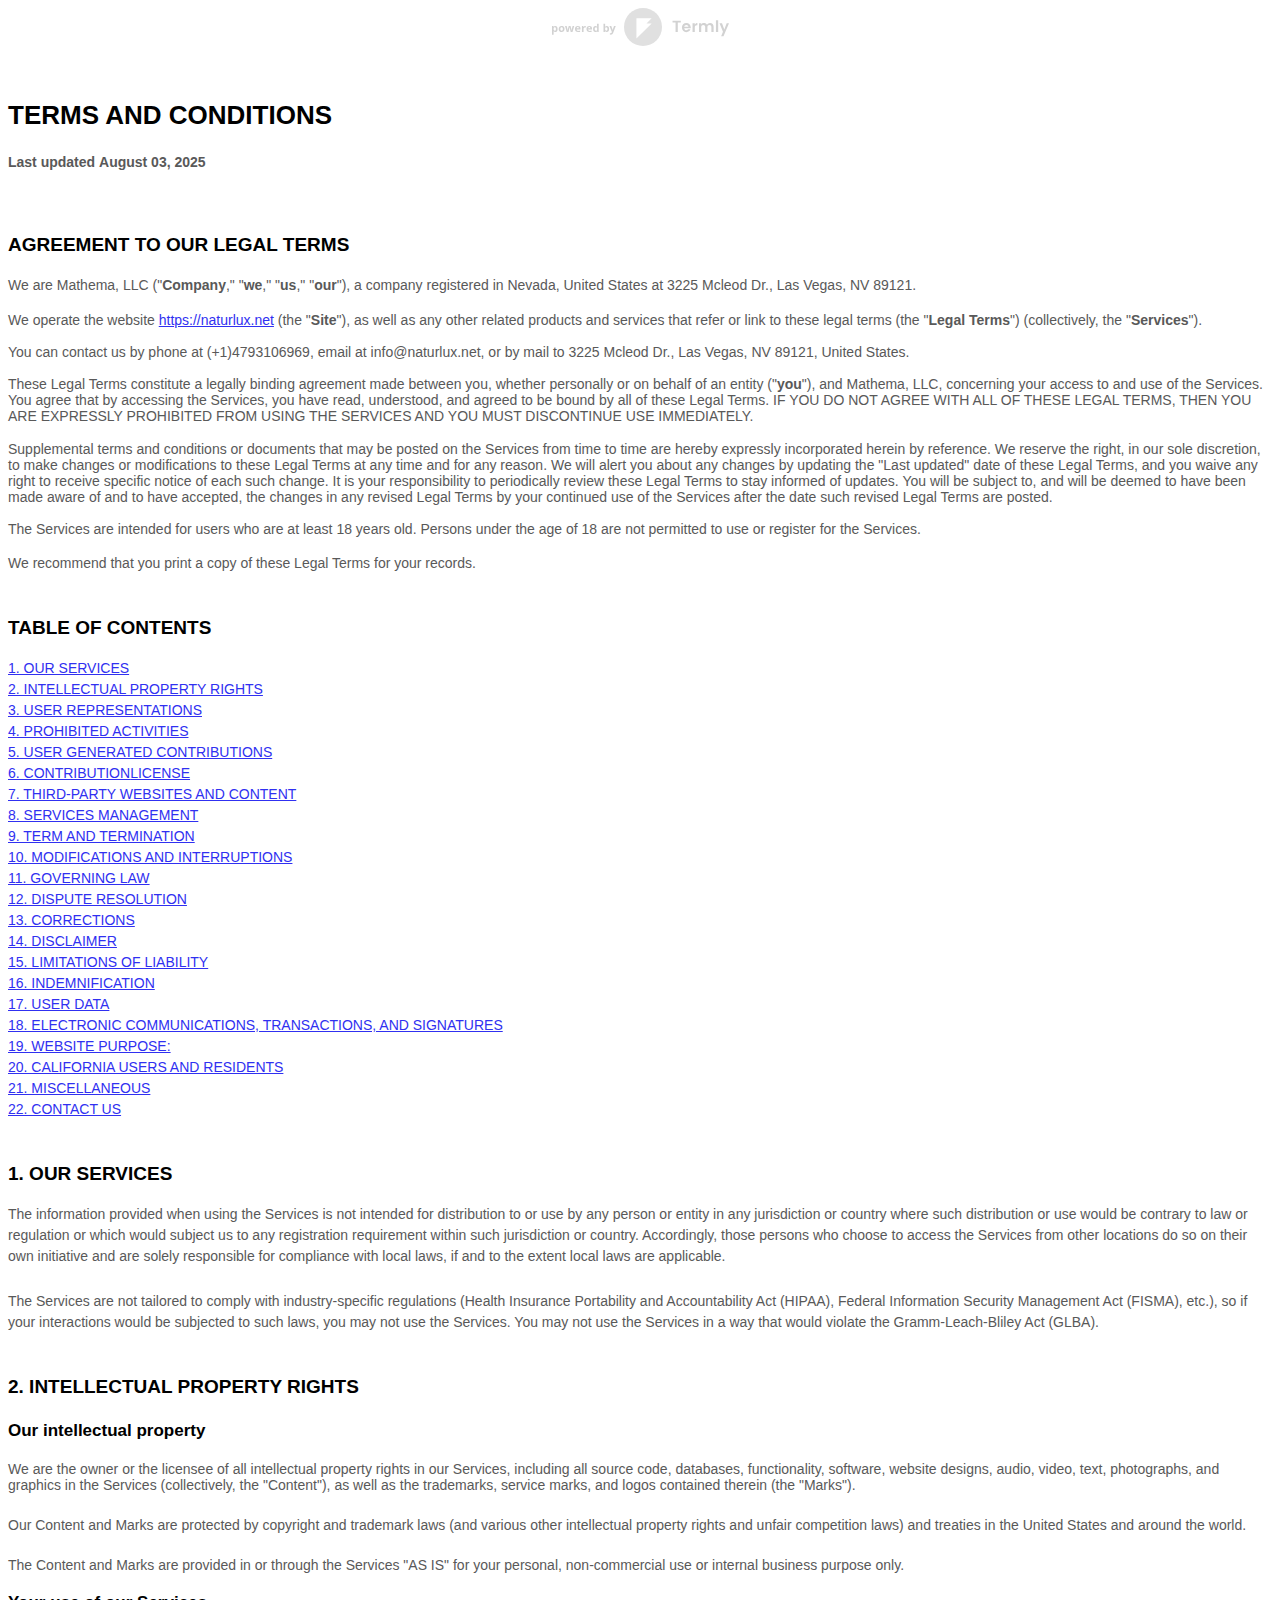
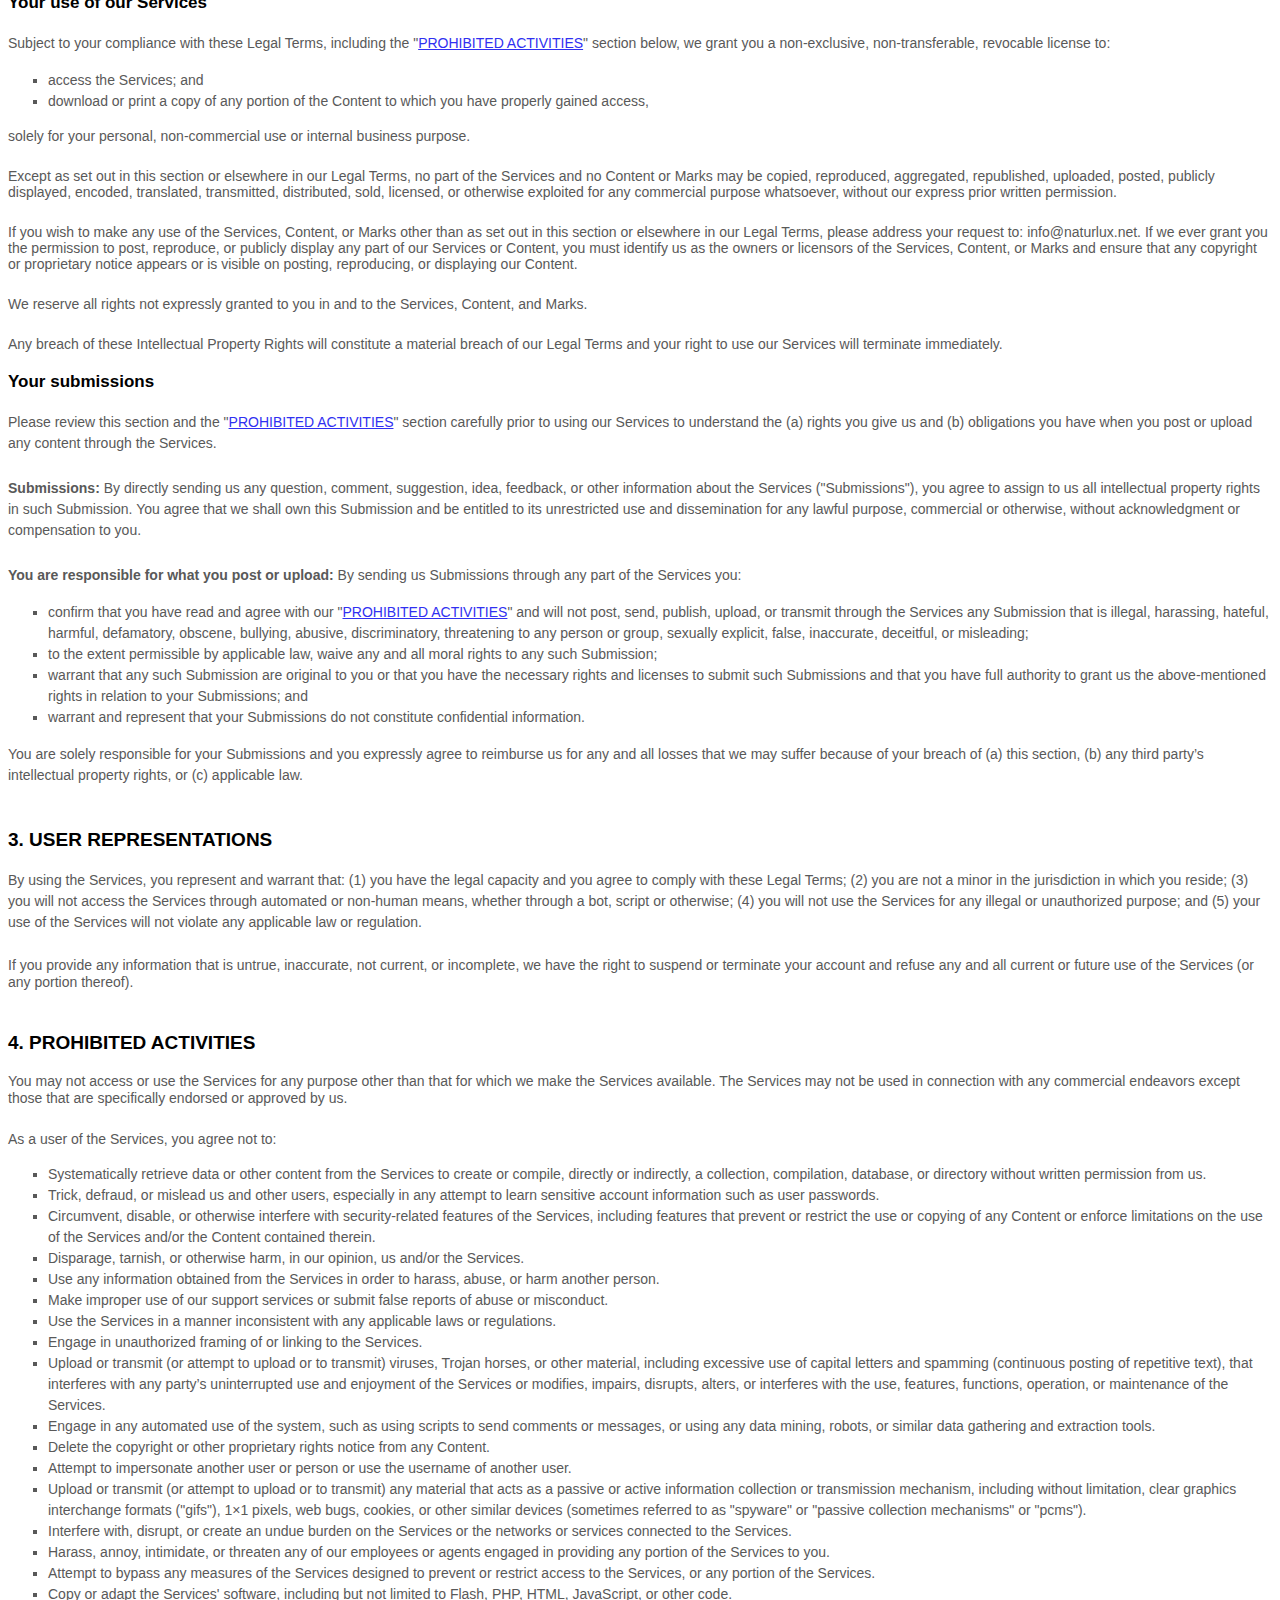
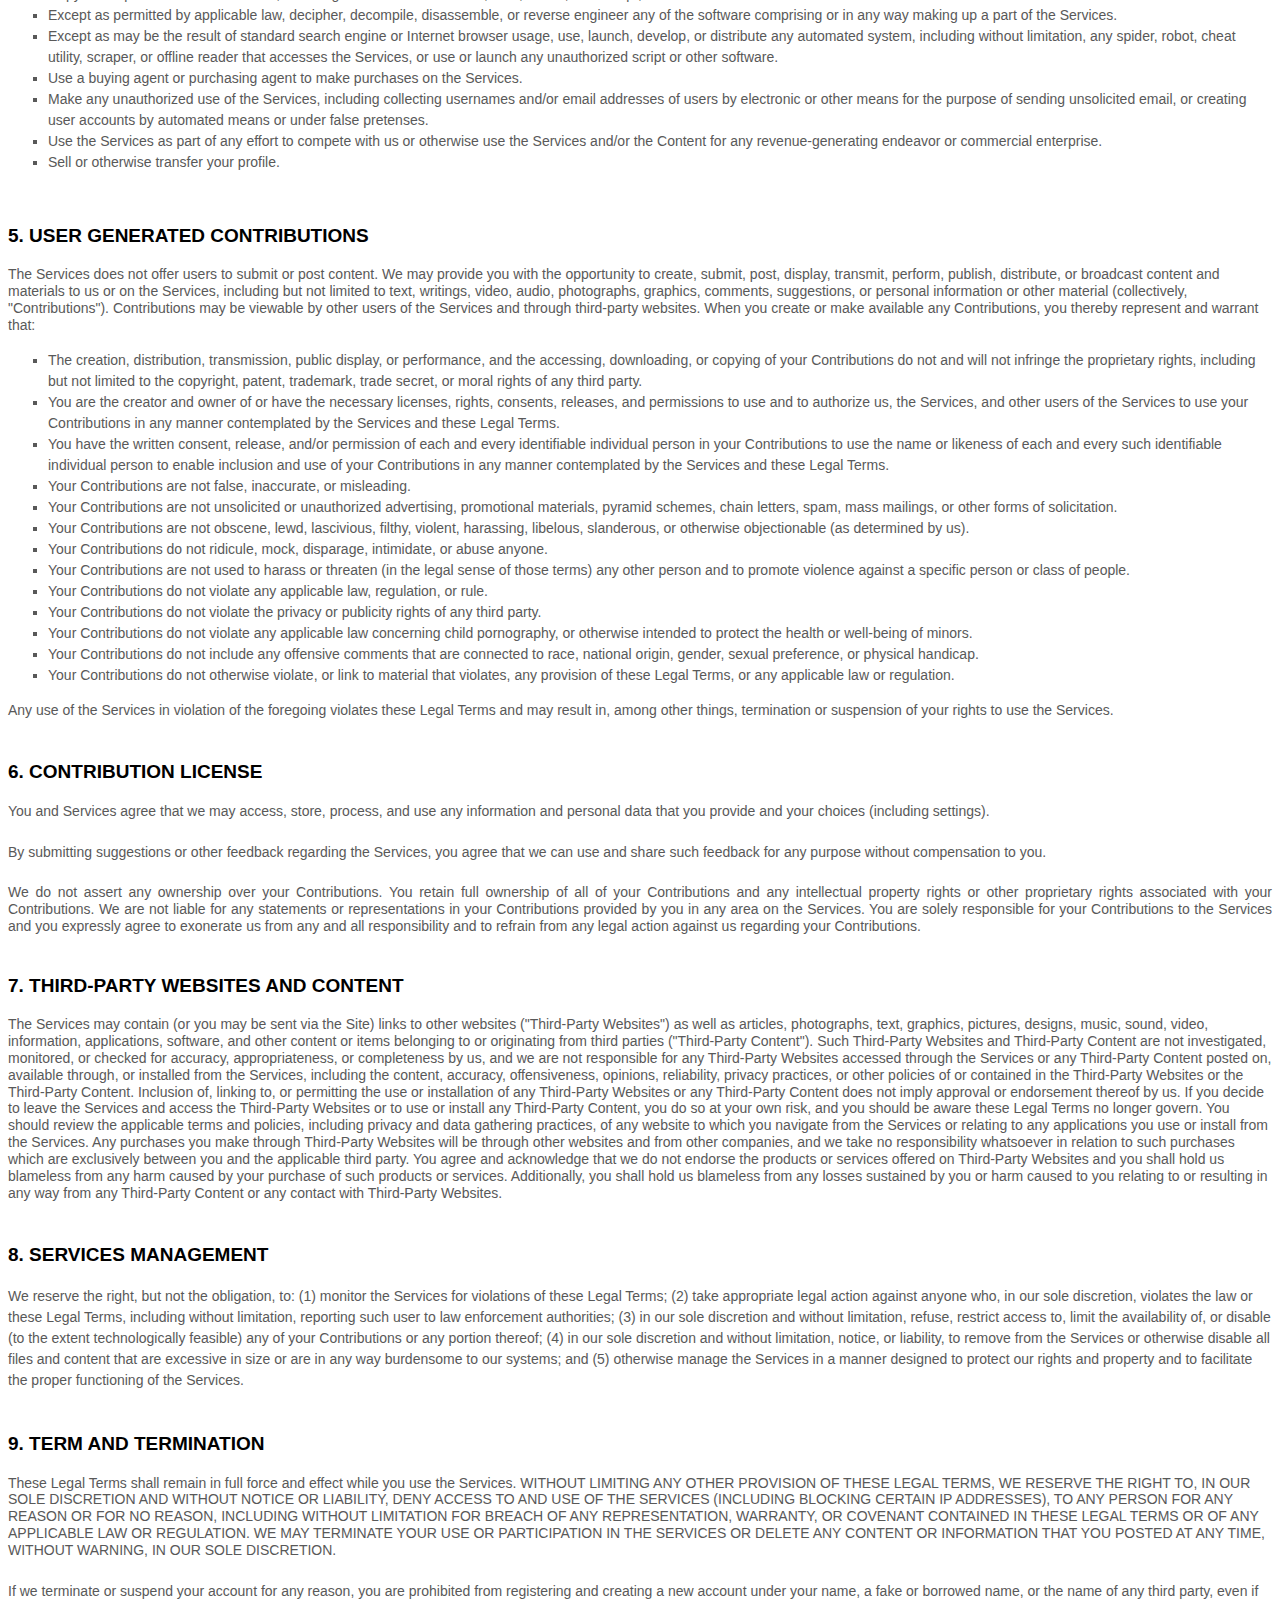
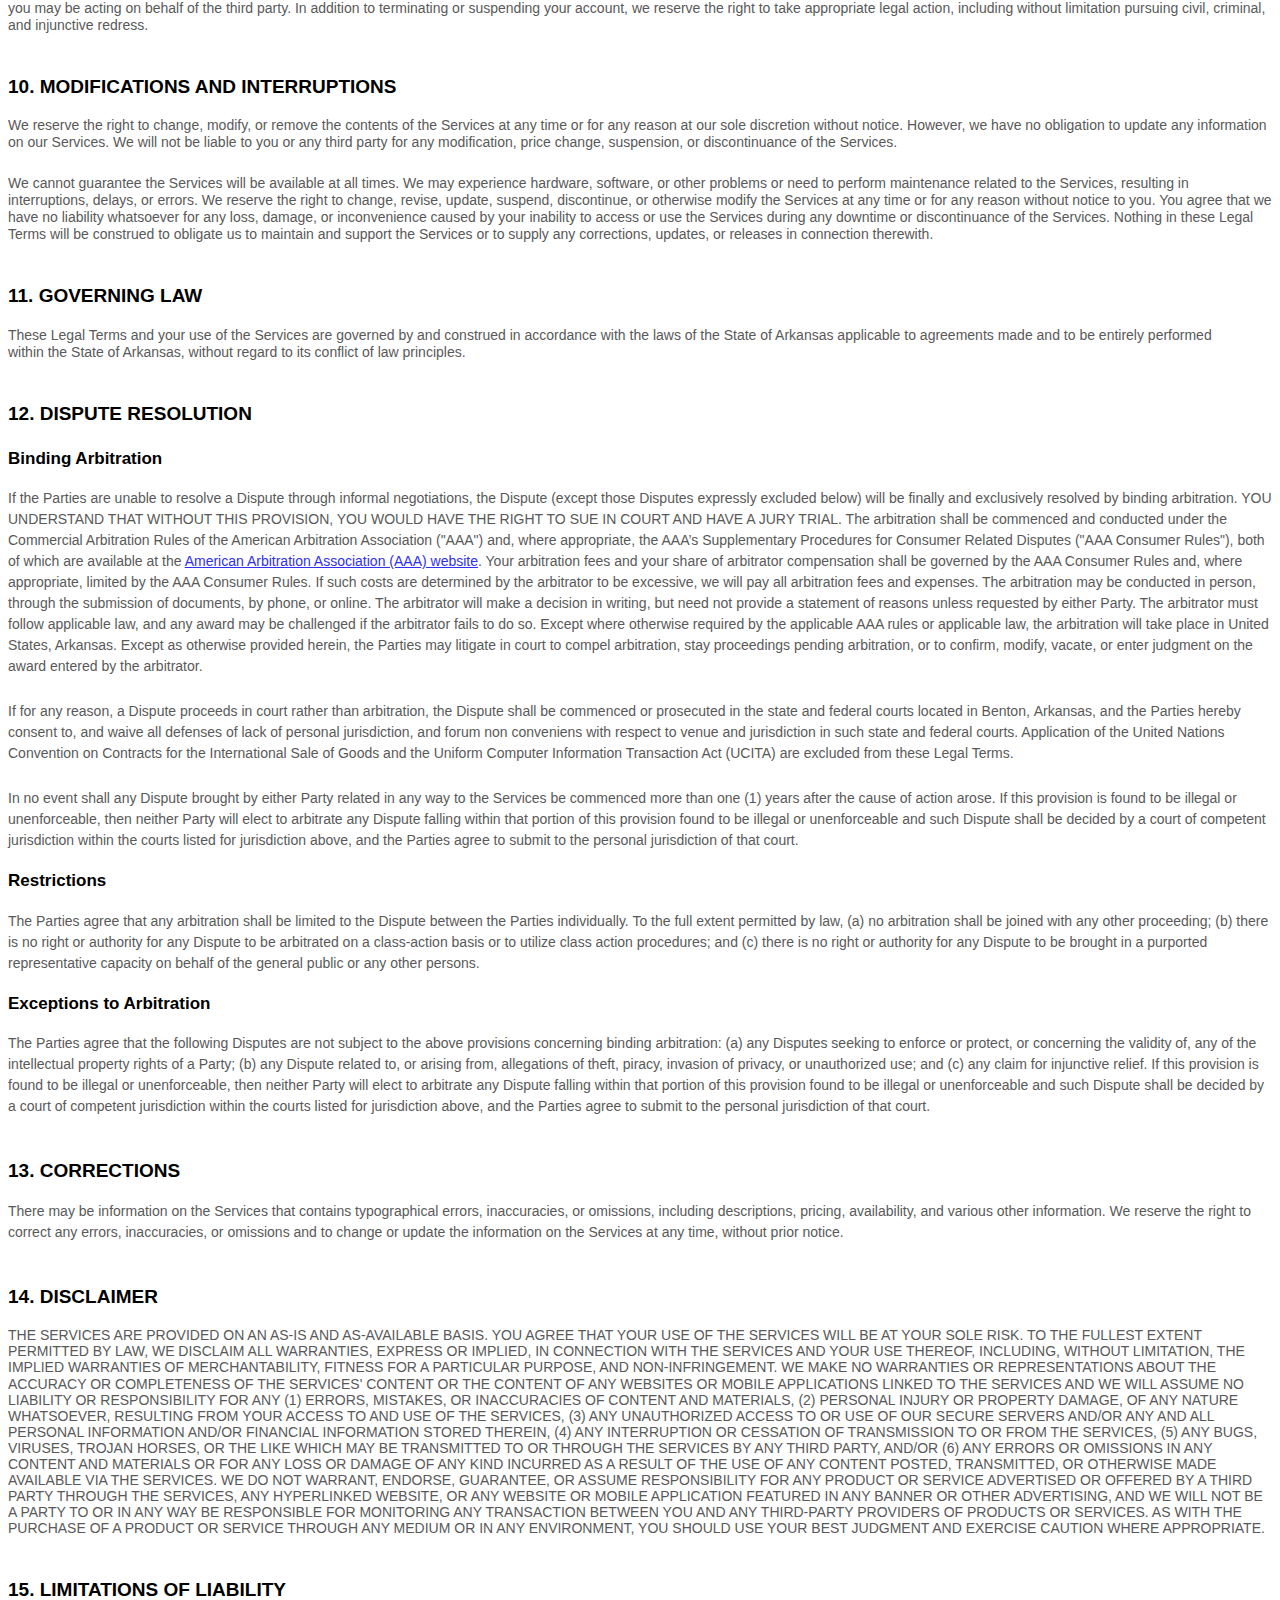
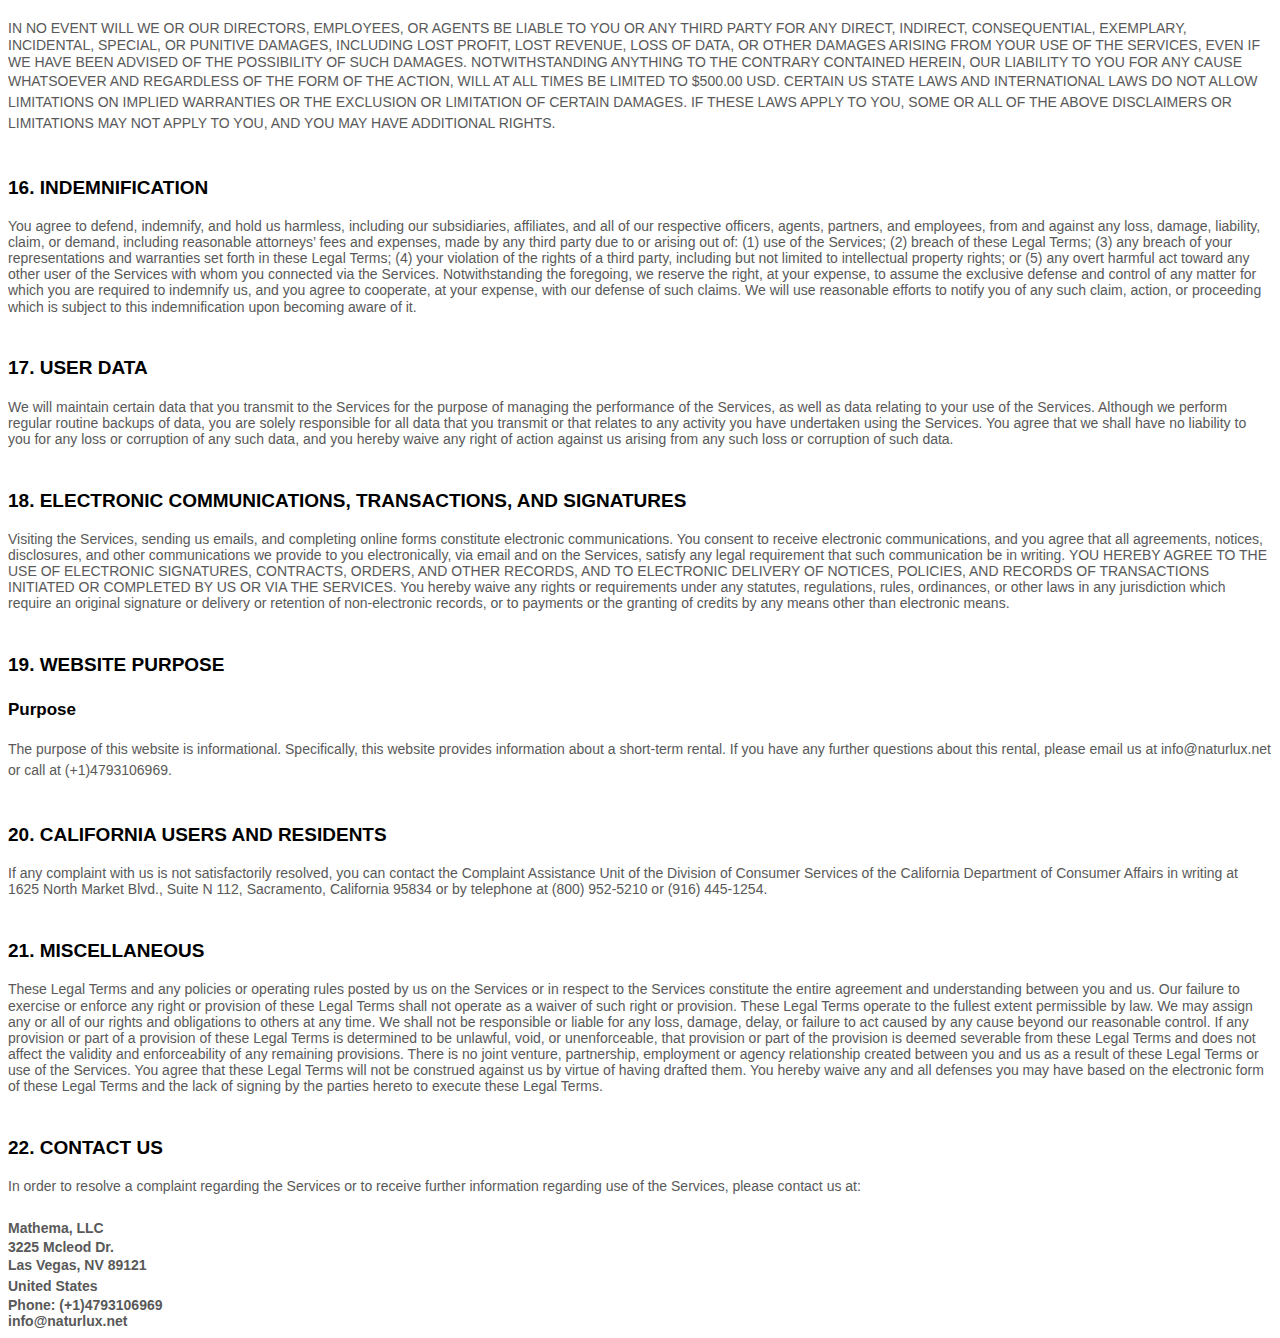
<file: terms.html>
<html>
<style>
  [data-custom-class='body'], [data-custom-class='body'] * {
          background: transparent !important;
        }
[data-custom-class='title'], [data-custom-class='title'] * {
          font-family: Arial !important;
font-size: 26px !important;
color: #000000 !important;
        }
[data-custom-class='subtitle'], [data-custom-class='subtitle'] * {
          font-family: Arial !important;
color: #595959 !important;
font-size: 14px !important;
        }
[data-custom-class='heading_1'], [data-custom-class='heading_1'] * {
          font-family: Arial !important;
font-size: 19px !important;
color: #000000 !important;
        }
[data-custom-class='heading_2'], [data-custom-class='heading_2'] * {
          font-family: Arial !important;
font-size: 17px !important;
color: #000000 !important;
        }
[data-custom-class='body_text'], [data-custom-class='body_text'] * {
          color: #595959 !important;
font-size: 14px !important;
font-family: Arial !important;
        }
[data-custom-class='link'], [data-custom-class='link'] * {
          color: #3030F1 !important;
font-size: 14px !important;
font-family: Arial !important;
word-break: break-word !important;
        }
</style>
      <span style="display: block;margin: 0 auto 3.125rem;width: 11.125rem;height: 2.375rem;background: url([data-uri]) center no-repeat;"></span>

      <div data-custom-class="body">
      <div align="center" style="text-align: left;"><div class="MsoNormal" data-custom-class="title" style="line-height: 1.5;"><bdt class="block-component"><span style="font-size: 19px;"></bdt><bdt class="question"><strong><h1>TERMS AND CONDITIONS</h1></strong></bdt><bdt class="statement-end-if-in-editor"></bdt></span></div><div class="MsoNormal" data-custom-class="subtitle" style="line-height: 1.5;"><strong>Last updated</strong> <bdt class="question"><strong>August 03, 2025</strong></bdt></div><div class="MsoNormal" style="line-height: 1.1;"><br></div><div style="line-height: 1.5;"><br></div><div style="line-height: 1.5;"><strong><span data-custom-class="heading_1"><h2>AGREEMENT TO OUR LEGAL TERMS</h2></span></strong></div></div><div align="center" style="text-align: left;"><div class="MsoNormal" id="agreement" style="line-height: 1.5;"><a name="_6aa3gkhykvst"></a></div></div><div align="center" style="text-align: left;"><div class="MsoNormal" data-custom-class="body_text" style="line-height: 1.5;"><span style="font-size:11.0pt;line-height:115%;font-family:Arial;
Calibri;color:#595959;mso-themecolor:text1;mso-themetint:166;">We are <bdt class="block-container question question-in-editor" data-id="9d459c4e-c548-e5cb-7729-a118548965d2" data-type="question">Mathema, LLC</bdt><bdt class="block-component"></bdt> (<bdt class="block-component"></bdt>"<strong>Company</strong>," "<strong>we</strong>," "<strong>us</strong>," "<strong>our</strong>"<bdt class="statement-end-if-in-editor"></bdt>)<span style="font-size:11.0pt;line-height:115%;
Arial;mso-fareast-font-family:Calibri;color:#595959;mso-themecolor:text1;
mso-themetint:166;"><span style="font-size:11.0pt;line-height:115%;
Arial;mso-fareast-font-family:Calibri;color:#595959;mso-themecolor:text1;
mso-themetint:166;"><span style="font-size:11.0pt;line-height:115%;
Arial;mso-fareast-font-family:Calibri;color:#595959;mso-themecolor:text1;
mso-themetint:166;"><bdt class="question"><bdt class="block-component"></bdt></bdt><span style="font-size:11.0pt;line-height:115%;
Arial;mso-fareast-font-family:Calibri;color:#595959;mso-themecolor:text1;
mso-themetint:166;"><bdt class="block-component"></bdt></span>, a company registered in<bdt class="block-component"></bdt><bdt class="block-component"></bdt><bdt class="block-component"></bdt> <span style="font-size:11.0pt;line-height:115%;
Arial;mso-fareast-font-family:Calibri;color:#595959;mso-themecolor:text1;
mso-themetint:166;"><span style="font-size:11.0pt;line-height:115%;
Arial;mso-fareast-font-family:Calibri;color:#595959;mso-themecolor:text1;
mso-themetint:166;"><bdt class="question">Nevada</bdt>, <bdt class="question">United States</bdt></span></span><bdt class="statement-end-if-in-editor"></bdt><bdt class="block-component"></bdt></span></span></bdt></span></span> at <bdt class="question">3225 Mcleod Dr.</bdt><bdt class="block-component"></bdt></span></span>, <bdt class="question">Las Vegas</bdt></span></span><span style="font-size: 15px;"><span data-custom-class="body_text"><span style="font-size: 15px;"><span data-custom-class="body_text"><span style="color: rgb(89, 89, 89);"><bdt class="block-component"></bdt><bdt class="block-component"></bdt>, <bdt class="question">NV</bdt><bdt class="statement-end-if-in-editor"></bdt><bdt class="block-component"></bdt><bdt class="block-component"></bdt> <bdt class="question">89121</bdt><bdt class="statement-end-if-in-editor"></bdt></span></span></span></span></span><span style="font-size:11.0pt;line-height:115%;
Arial;mso-fareast-font-family:Calibri;color:#595959;mso-themecolor:text1;
mso-themetint:166;"><span style="font-size:11.0pt;line-height:115%;
Arial;mso-fareast-font-family:Calibri;color:#595959;mso-themecolor:text1;
mso-themetint:166;"><bdt class="else-block"></bdt></bdt></span></bdt></span><bdt class="statement-end-if-in-editor">.</bdt></span><bdt class="block-component"></bdt></span></span></span></span></span></span></div></div><div align="center" style="line-height: 1;"><br></div><div align="center" style="text-align: left;"><div class="MsoNormal" data-custom-class="body_text" style="line-height: 1.5;"><span style="font-size:11.0pt;line-height:115%;font-family:Arial;
Calibri;color:#595959;mso-themecolor:text1;mso-themetint:166;">We operate <bdt class="block-component"></bdt>the website <span style="color: rgb(0, 58, 250);"><bdt class="question"><a href="https://naturlux.net" target="_blank" data-custom-class="link">https://naturlux.net</a></bdt></span> (the <bdt class="block-component"></bdt>"<strong>Site</strong>"<bdt class="statement-end-if-in-editor"></bdt>)<bdt class="block-component"></bdt><bdt class="block-component"></bdt>, as well as any other related products and services that refer or link to these legal terms (the <bdt class="block-component"></bdt>"<strong>Legal Terms</strong>"<bdt class="statement-end-if-in-editor"></bdt>) (collectively, the <bdt class="block-component"></bdt>"<strong>Services</strong>"<bdt class="statement-end-if-in-editor"></bdt>).<bdt class="block-component"></bdt></span></div><div class="MsoNormal" style="line-height: 1;"><br></div><div class="MsoNormal" data-custom-class="body_text" style="line-height: 1.5;"><span style="font-size:11.0pt;line-height:115%;font-family:Arial;
Calibri;color:#595959;mso-themecolor:text1;mso-themetint:166;">You can contact us by <bdt class="block-component"></bdt>phone at <bdt class="question">(+1)4793106969</bdt>, email at <bdt class="question">info@naturlux.net</bdt><bdt class="block-component"></bdt>,<bdt class="statement-end-if-in-editor"></bdt> or by mail to <bdt class="question">3225 Mcleod Dr.</bdt><bdt class="block-component"></bdt>, <bdt class="question">Las Vegas</bdt><bdt class="block-component"></bdt><bdt class="block-component"></bdt>, <bdt class="question">NV</bdt><bdt class="statement-end-if-in-editor"></bdt><bdt class="block-component"></bdt><bdt class="block-component"></bdt> <bdt class="question">89121</bdt><bdt class="statement-end-if-in-editor"></bdt><bdt class="block-component"></bdt><bdt class="block-component">, </bdt><bdt class="question">United States</bdt><bdt class="statement-end-if-in-editor"></bdt><bdt class="block-component"></bdt>.</span></div><div class="MsoNormal" style="line-height: 1;"><br></div><div class="MsoNormal" data-custom-class="body_text" style="line-height: 1.5;"><span style="font-size:11.0pt;line-height:115%;font-family:Arial;
Calibri;color:#595959;mso-themecolor:text1;mso-themetint:166;">These Legal Terms constitute a legally binding agreement made between you, whether personally or on behalf of an entity (<bdt class="block-component"></bdt>"<strong>you</strong>"<bdt class="statement-end-if-in-editor"></bdt>), and <bdt class="question">Mathema, LLC</bdt>, concerning your access to and use of the Services. You agree that by accessing the Services, you have read, understood, and agreed to be bound by all of these Legal Terms. IF YOU DO NOT AGREE WITH ALL OF THESE LEGAL TERMS, THEN YOU ARE EXPRESSLY PROHIBITED FROM USING THE SERVICES AND YOU MUST DISCONTINUE USE IMMEDIATELY.<bdt class="block-component"></bdt></span></div><div class="MsoNormal" style="line-height: 1;"><br></div><div class="MsoNormal" data-custom-class="body_text" style="line-height: 1.5;"><span style="font-size:11.0pt;line-height:115%;font-family:Arial;
Calibri;color:#595959;mso-themecolor:text1;mso-themetint:166;">Supplemental terms and conditions or documents that may be posted on the Services from time to time are hereby expressly incorporated herein by reference. We reserve the right, in our sole discretion, to make changes or modifications to these Legal Terms <bdt class="block-component"></bdt>at any time and for any reason<bdt class="statement-end-if-in-editor"></bdt>. We will alert you about any changes by updating the <bdt class="block-component"></bdt>"Last updated"<bdt class="statement-end-if-in-editor"></bdt> date of these Legal Terms, and you waive any right to receive specific notice of each such change. It is your responsibility to periodically review these Legal Terms to stay informed of updates. You will be subject to, and will be deemed to have been made aware of and to have accepted, the changes in any revised Legal Terms by your continued use of the Services after the date such revised Legal Terms are posted.<bdt class="else-block"></bdt></span></div></div><div align="center" style="line-height: 1;"><br></div><div align="center" style="text-align: left;"><div class="MsoNormal" data-custom-class="body_text" style="line-height: 1.5;"><bdt class="block-container if" data-type="if" id="a2595956-7028-dbe5-123e-d3d3a93ed076"><bdt data-type="conditional-block"><bdt data-type="body"><span style="font-size:11.0pt;line-height:115%;font-family:Arial;
Calibri;color:#595959;mso-themecolor:text1;mso-themetint:166;"><bdt class="block-component"></bdt>The
Services are intended for users who are at least 18 years old. Persons under the age
	    of 18 are not permitted to use or register for the Services.</span></bdt></bdt><bdt data-type="conditional-block"><bdt class="block-component"></bdt></bdt></div><div class="MsoNormal" style="line-height: 1;"><br></div><div class="MsoNormal" data-custom-class="body_text" style="line-height: 1.5;">We recommend that you print a copy of these Legal Terms for your records.</div><div class="MsoNormal" style="line-height: 1.5;"><br></div><div class="MsoNormal" data-custom-class="heading_1" style="line-height: 1.5;"><strong><h2>TABLE OF CONTENTS</h2></strong></div><div class="MsoNormal" style="line-height: 1.5;"><a data-custom-class="link" href="#services"><span data-custom-class="link"><span style="color: rgb(0, 58, 250); font-size: 15px;"><span data-custom-class="body_text">1. OUR SERVICES</span></span></span></a></div><div class="MsoNormal" style="line-height: 1.5;"><a data-custom-class="link" href="#ip"><span style="color: rgb(0, 58, 250);"><span data-custom-class="body_text">2. INTELLECTUAL PROPERTY RIGHTS</span></span></a></div><div class="MsoNormal" style="line-height: 1.5;"><a data-custom-class="link" href="#userreps"></a><a data-custom-class="link" href="#userreps"><span style="color: rbg(0, 58, 250); font-size: 15px; line-height: 1.5;"><span data-custom-class="body_text">3. USER REPRESENTATIONS</span></span></a></div><div class="MsoNormal" style="line-height: 1.5;"><span style="font-size: 15px;"><span data-custom-class="body_text"><bdt class="block-component"></bdt></span></span> <a data-custom-class="link" href="#products"></a></div><div class="MsoNormal" style="line-height: 1.5;"><a data-custom-class="link" href="#products"><span style="color: rgb(0, 58, 250); font-size: 15px;"><span data-custom-class="body_text"><bdt class="block-component"></bdt><bdt class="block-component"></bdt><bdt class="statement-end-if-in-editor"></bdt></span></span></a> <a data-custom-class="link" href="#purchases"></a></div><div class="MsoNormal" style="line-height: 1.5;"><a data-custom-class="link" href="#purchases"><span style="color: rgb(0, 58, 250); font-size: 15px;"><span data-custom-class="body_text"><bdt class="block-component"></bdt></span></span></a></div><div class="MsoNormal" style="line-height: 1.5;"><bdt class="block-component"><span style="font-size: 15px;"></span></bdt></div><div class="MsoNormal" style="line-height: 1.5;"><span style="font-size: 15px;"><span data-custom-class="body_text"><bdt class="block-component"></bdt></span></span> <a data-custom-class="link" href="#software"></a> <a data-custom-class="link" href="#software"></a></div><div class="MsoNormal" style="line-height: 1.5;"><a data-custom-class="link" href="#software"><span style="color: rgb(0, 58, 250); font-size: 15px;"><span data-custom-class="body_text"><bdt class="block-component"></bdt></span></span></a> <a data-custom-class="link" href="#prohibited"></a></div><div class="MsoNormal" style="line-height: 1.5;"><a data-custom-class="link" href="#prohibited"><span style="color: rgb(0, 58, 250); font-size: 15px;"><span data-custom-class="body_text">4. PROHIBITED ACTIVITIES</span></span></a> <a data-custom-class="link" href="#ugc"></a></div><div class="MsoNormal" style="line-height: 1.5;"><a data-custom-class="link" href="#ugc"><span style="color: rgb(0, 58, 250); font-size: 15px;"><span data-custom-class="body_text">5. USER GENERATED CONTRIBUTIONS</span></span></a> <a data-custom-class="link" href="#license"></a></div><div class="MsoNormal" style="line-height: 1.5;"><a data-custom-class="link" href="#license"><span style="color: rgb(0, 58, 250); font-size: 15px;"><span data-custom-class="body_text">6. CONTRIBUTION<bdt class="block-component"></bdt>LICENSE<bdt class="statement-end-if-in-editor"></bdt></span></span></a> <a data-custom-class="link" href="#reviews"></a></div><div class="MsoNormal" style="line-height: 1.5;"><a data-custom-class="link" href="#reviews"><span style="color: rgb(0, 58, 250); font-size: 15px;"><span data-custom-class="body_text"><bdt class="block-component"></bdt></span></span></a> <a data-custom-class="link" href="#mobile"></a></div><div class="MsoNormal" style="line-height: 1.5;"><a data-custom-class="link" href="#mobile"><span style="color: rgb(0, 58, 250); font-size: 15px;"><span data-custom-class="body_text"><bdt class="block-component"></bdt></span></span></a> <a data-custom-class="link" href="#socialmedia"></a></div><div class="MsoNormal" style="line-height: 1.5;"><a data-custom-class="link" href="#socialmedia"><span style="color: rgb(0, 58, 250); font-size: 15px;"><span data-custom-class="body_text"><bdt class="block-component"></bdt></span></span></a> <a data-custom-class="link" href="#thirdparty"></a></div><div class="MsoNormal" style="line-height: 1.5;"><a data-custom-class="link" href="#thirdparty"><span style="color: rgb(0, 58, 250); font-size: 15px;"><span data-custom-class="body_text"><bdt class="block-component"></bdt>7. THIRD-PARTY WEBSITES AND CONTENT<bdt class="statement-end-if-in-editor"></bdt></span></span></a> <a data-custom-class="link" href="#advertisers"></a></div><div class="MsoNormal" style="line-height: 1.5;"><a data-custom-class="link" href="#advertisers"><span style="color: rgb(0, 58, 250); font-size: 15px;"><span data-custom-class="body_text"><bdt class="block-component"></bdt></span></span></a> <a data-custom-class="link" href="#sitemanage"></a></div><div class="MsoNormal" style="line-height: 1.5;"><a data-custom-class="link" href="#sitemanage"><span style="color: rgb(0, 58, 250); font-size: 15px;"><span data-custom-class="body_text">8. SERVICES MANAGEMENT</span></span></a> <a data-custom-class="link" href="#ppyes"></a></div><div class="MsoNormal" style="line-height: 1.5;"><a data-custom-class="link" href="#ppyes"><span style="color: rgb(0, 58, 250); font-size: 15px;"><span data-custom-class="body_text"><bdt class="block-component"></bdt></span></span></a> <a data-custom-class="link" href="#ppno"></a></div><div class="MsoNormal" style="line-height: 1.5;"><a data-custom-class="link" href="#ppno"><span style="color: rgb(0, 58, 250); font-size: 15px;"><span data-custom-class="body_text"><bdt class="block-component"></bdt></span></span></a> <a data-custom-class="link" href="#dmca"></a></div><div class="MsoNormal" style="line-height: 1.5;"><a data-custom-class="link" href="#dmca"><span style="color: rgb(0, 58, 250); font-size: 15px;"><span data-custom-class="body_text"><bdt class="block-component"></bdt><bdt class="block-component"></bdt><bdt class="statement-end-if-in-editor"></bdt></span></span></a></div><div class="MsoNormal" style="line-height: 1.5;"><span style="font-size: 15px;"><span data-custom-class="body_text"><bdt class="block-component"></bdt><bdt class="block-component"></bdt><bdt class="block-component"></bdt></span></span> <a data-custom-class="link" href="#terms"></a></div><div class="MsoNormal" style="line-height: 1.5;"><a data-custom-class="link" href="#terms"><span style="color: rgb(0, 58, 250); font-size: 15px;"><span data-custom-class="body_text">9. TERM AND TERMINATION</span></span></a> <a data-custom-class="link" href="#modifications"></a></div><div class="MsoNormal" style="line-height: 1.5;"><a data-custom-class="link" href="#modifications"><span style="color: rgb(0, 58, 250); font-size: 15px;"><span data-custom-class="body_text">10. MODIFICATIONS AND INTERRUPTIONS</span></span></a> <a data-custom-class="link" href="#law"></a></div><div class="MsoNormal" style="line-height: 1.5;"><a data-custom-class="link" href="#law"><span style="color: rgb(0, 58, 250); font-size: 15px;"><span data-custom-class="body_text">11. GOVERNING LAW</span></span></a> <a data-custom-class="link" href="#disputes"></a></div><div class="MsoNormal" style="line-height: 1.5;"><a data-custom-class="link" href="#disputes"><span style="color: rgb(0, 58, 250); font-size: 15px;"><span data-custom-class="body_text">12. DISPUTE RESOLUTION</span></span></a> <a data-custom-class="link" href="#corrections"></a></div><div class="MsoNormal" style="line-height: 1.5;"><a data-custom-class="link" href="#corrections"><span style="color: rgb(0, 58, 250); font-size: 15px;"><span data-custom-class="body_text">13. CORRECTIONS</span></span></a> <a data-custom-class="link" href="#disclaimer"></a></div><div class="MsoNormal" style="line-height: 1.5;"><a data-custom-class="link" href="#disclaimer"><span style="color: rgb(0, 58, 250); font-size: 15px;"><span data-custom-class="body_text">14. DISCLAIMER</span></span></a> <a data-custom-class="link" href="#liability"></a></div><div class="MsoNormal" style="line-height: 1.5;"><a data-custom-class="link" href="#liability"><span style="color: rgb(0, 58, 250); font-size: 15px;"><span data-custom-class="body_text">15. LIMITATIONS OF LIABILITY</span></span></a> <a data-custom-class="link" href="#indemnification"></a></div><div class="MsoNormal" style="line-height: 1.5;"><a data-custom-class="link" href="#indemnification"><span style="color: rgb(0, 58, 250); font-size: 15px;"><span data-custom-class="body_text">16. INDEMNIFICATION</span></span></a> <a data-custom-class="link" href="#userdata"></a></div><div class="MsoNormal" style="line-height: 1.5;"><a data-custom-class="link" href="#userdata"><span style="color: rgb(0, 58, 250); font-size: 15px;"><span data-custom-class="body_text">17. USER DATA</span></span></a> <a data-custom-class="link" href="#electronic"></a></div><div class="MsoNormal" style="line-height: 1.5;"><a data-custom-class="link" href="#electronic"><span style="color: rgb(0, 58, 250); font-size: 15px;"><span data-custom-class="body_text">18. ELECTRONIC COMMUNICATIONS, TRANSACTIONS, AND SIGNATURES</span></span></a> <a data-custom-class="link" href="#california"></a></div><div class="MsoNormal" style="line-height: 1.5;"><bdt class="block-component"><span style="font-size: 15px;"></span></bdt></div><div class="MsoNormal" style="line-height: 1.5;"><span style="color: rgb(0, 58, 250); font-size: 15px;">
      <a data-custom-class="link" href="#sms"><span data-custom-class="body_text">

	  19. WEBSITE PURPOSE:</span></a></span><bdt class="statement-end-if-in-editor"><span style="font-size: 15px;"></span></bdt></div>
  <div class="MsoNormal" style="line-height: 1.5;">

    <a data-custom-class="link" href="#california"><span style="color: rgb(0, 58, 250); font-size: 15px;"><span data-custom-class="body_text"><bdt class="block-component"></bdt>


	  20. CALIFORNIA USERS AND RESIDENTS<bdt class="statement-end-if-in-editor"></bdt></span></span></a> <a data-custom-class="link" href="#misc"></a></div><div class="MsoNormal" style="line-height: 1.5;"><a data-custom-class="link" href="#misc"><span style="color: rgb(0, 58, 250); font-size: 15px;"><span data-custom-class="body_text">21. MISCELLANEOUS</span></span></a> <a data-custom-class="link" href="#contact"></a></div><div class="MsoNormal" style="line-height: 1.5;"><bdt class="block-component"></span></bdt></div><div class="MsoNormal" style="line-height: 1.5;"><bdt class="block-component"></bdt></div><div class="MsoNormal" style="line-height: 1.5;"><bdt class="block-component"></bdt></div><div class="MsoNormal" style="line-height: 1.5;"><bdt class="block-component"></bdt></div><div class="MsoNormal" style="line-height: 1.5;"><bdt class="block-component"></bdt></div><div class="MsoNormal" style="line-height: 1.5;"><bdt class="block-component"></bdt></div><div class="MsoNormal" style="line-height: 1.5;"><bdt class="block-component"></bdt></div><div class="MsoNormal" style="line-height: 1.5;"><bdt class="block-component"></bdt></div><div class="MsoNormal" style="line-height: 1.5;"><bdt class="block-component"></bdt></div><div class="MsoNormal" style="line-height: 1.5;"><bdt class="block-component"></bdt></div><div class="MsoNormal" style="line-height: 1.5;"><a data-custom-class="link" href="#contact"><span style="color: rgb(0, 58, 250); font-size: 15px;"><span data-custom-class="body_text">22. CONTACT US</span></span></a></div></div><div align="center" style="text-align: left;"><div class="MsoNormal" data-custom-class="heading_1" style="line-height: 1.5;"><a name="_b6y29mp52qvx"></a></div><div class="MsoNormal" style="line-height: 1.5;"><br></div><div class="MsoNormal" data-custom-class="heading_1" id="services" style="line-height: 1.5;"><strong><span style="font-size: 19px; line-height: 1.5;"><h2>1. OUR SERVICES</h2></span></strong></div><div class="MsoNormal" data-custom-class="body_text" style="line-height: 1.5;"><span style="font-size: 15px;">The information provided when using the Services is not intended for distribution to or use by any person or entity in any jurisdiction or country where such distribution or use would be contrary to law or regulation or which would subject us to any registration requirement within such jurisdiction or country. Accordingly, those persons who choose to access the Services from other locations do so on their own initiative and are solely responsible for compliance with local laws, if and to the extent local laws are applicable.<bdt class="block-component"></bdt></span><bdt class="block-component"><span style="font-size: 15px;"></span></bdt></div><div class="MsoNormal" style="line-height: 1.5;"><br></div><div class="MsoNormal" data-custom-class="body_text" style="line-height: 1.5;"><span style="font-size: 15px;">The Services are not tailored to comply with industry-specific regulations (Health Insurance Portability and Accountability Act (HIPAA), Federal Information Security Management Act (FISMA), etc.), so if your interactions would be subjected to such laws, you may not use the Services. You may not use the Services in a way that would violate the Gramm-Leach-Bliley Act (GLBA).<bdt class="block-component"></bdt><bdt class="statement-end-if-in-editor"></bdt></div><div class="MsoNormal" style="line-height: 1.5;"><br></div></div><div align="center" data-custom-class="heading_1" style="text-align: left; line-height: 1.5;"><strong><span id="ip" style="font-size: 19px; line-height: 1.5;"><h2>2. INTELLECTUAL PROPERTY RIGHTS</h2></span></strong></div><div align="center" style="text-align: left;"><div class="MsoNormal" data-custom-class="heading_2" style="line-height: 1.5;"><strong><h3>Our intellectual property</h3></strong></div><div class="MsoNormal" data-custom-class="body_text" style="line-height: 1.5;"><span style="font-size:11.0pt;line-height:115%;font-family:Arial;
Calibri;color:#595959;mso-themecolor:text1;mso-themetint:166;">We are the owner or the licensee of all intellectual property rights in our Services, including all source code, databases, functionality, software, website designs, audio, video, text, photographs, and graphics in the Services (collectively, the <bdt class="block-component"></bdt>"Content"<bdt class="statement-end-if-in-editor"></bdt>), as well as the trademarks, service marks, and logos contained therein (the <bdt class="block-component"></bdt>"Marks"<bdt class="statement-end-if-in-editor"></bdt>).</span></div><div class="MsoNormal" style="line-height: 1.5;"><br></div><div class="MsoNormal" data-custom-class="body_text" style="line-height: 1.5;"><span style="font-size:11.0pt;line-height:115%;font-family:Arial;
Calibri;color:#595959;mso-themecolor:text1;mso-themetint:166;">Our Content and Marks are protected by copyright and trademark laws (and various other intellectual property rights and unfair competition laws) and treaties<bdt class="block-component"></bdt> in the United States and<bdt class="statement-end-if-in-editor"></bdt> around the world.</span></div><div class="MsoNormal" style="line-height: 1.5;"><br></div><div class="MsoNormal" data-custom-class="body_text" style="line-height: 1.5;"><span style="font-size:11.0pt;line-height:115%;font-family:Arial;
Calibri;color:#595959;mso-themecolor:text1;mso-themetint:166;">The Content and Marks are provided in or through the Services <bdt class="block-component"></bdt>"AS IS"<bdt class="statement-end-if-in-editor"></bdt> for your <bdt class="block-component"></bdt>personal, non-commercial use or internal business purpose<bdt class="statement-end-if-in-editor"></bdt> only.</span></div><div class="MsoNormal" data-custom-class="heading_2" style="line-height: 1.5;"><strong><h3>Your use of our Services</h3></strong></div><div class="MsoNormal" data-custom-class="body_text" style="line-height: 1.5;"><span style="font-size: 15px;">Subject to your compliance with these Legal Terms, including the <bdt class="block-component"></bdt>"<bdt class="statement-end-if-in-editor"></bdt></span><a data-custom-class="link" href="#prohibited"><span style="color: rgb(0, 58, 250); font-size: 15px;">PROHIBITED ACTIVITIES</span></a><span style="font-size: 15px;"><bdt class="block-component"></bdt>"<bdt class="statement-end-if-in-editor"></bdt> section below, we grant you a non-exclusive, non-transferable, revocable <bdt class="block-component"></bdt>license<bdt class="statement-end-if-in-editor"></bdt> to:</span></div><ul><li class="MsoNormal" data-custom-class="body_text" style="line-height: 1.5;"><span style="font-size: 15px;">access the Services; and</span></li><li class="MsoNormal" data-custom-class="body_text" style="line-height: 1.5;"><span style="font-size: 15px;">download or print a copy of any portion of the Content to which you have properly gained access,</span></li></ul><div class="MsoNormal" data-custom-class="body_text" style="line-height: 1.5;"><span style="font-size:11.0pt;line-height:115%;font-family:Arial;
Calibri;color:#595959;mso-themecolor:text1;mso-themetint:166;">solely for your <bdt class="block-component"></bdt>personal, non-commercial use or internal business purpose<bdt class="statement-end-if-in-editor"></bdt>.</span></div><div class="MsoNormal" style="line-height: 1.5;"><br></div><div class="MsoNormal" data-custom-class="body_text" style="line-height: 1.5;"><span style="font-size:11.0pt;line-height:115%;font-family:Arial;
Calibri;color:#595959;mso-themecolor:text1;mso-themetint:166;">Except as set out in this section or elsewhere in our Legal Terms, no part of the Services and no Content or Marks may be copied, reproduced,
aggregated, republished, uploaded, posted, publicly displayed, encoded,
translated, transmitted, distributed, sold, licensed, or otherwise exploited
for any commercial purpose whatsoever, without our express prior written
permission.</span></div><div class="MsoNormal" style="line-height: 1.5;"><br></div><div class="MsoNormal" data-custom-class="body_text" style="line-height: 1.5;"><span style="font-size:11.0pt;line-height:115%;font-family:Arial;
Calibri;color:#595959;mso-themecolor:text1;mso-themetint:166;">If you wish to make any use of the Services, Content, or Marks other than as set out in this section or elsewhere in our Legal Terms, please address your request to: <bdt class="question">info@naturlux.net</bdt>. If we ever grant you the permission to post, reproduce, or publicly display any part of our Services or Content, you must identify us as the owners or licensors of the Services, Content, or Marks and ensure that any copyright or proprietary notice appears or is visible on posting, reproducing, or displaying our Content.</span></div></div><div align="center" style="line-height: 1.5;"><br></div><div align="center" style="text-align: left;"><div class="MsoNormal" data-custom-class="body_text" style="line-height: 1.5;"><span style="font-size:11.0pt;line-height:115%;font-family:Arial;
Calibri;color:#595959;mso-themecolor:text1;mso-themetint:166;">We reserve all rights not expressly granted to you in and to the Services, Content, and Marks.</span></div><div class="MsoNormal" style="line-height: 1.5;"><br></div><div class="MsoNormal" data-custom-class="body_text" style="line-height: 1.5;"><span style="font-size:11.0pt;line-height:115%;font-family:Arial;
Calibri;color:#595959;mso-themecolor:text1;mso-themetint:166;">Any breach of these Intellectual Property Rights will constitute a material breach of our Legal Terms and your right to use our Services will terminate immediately.</span></div><div class="MsoNormal" data-custom-class="heading_2" style="line-height: 1.5;"><span style="font-size:11.0pt;line-height:1.5;font-family:Arial;
Calibri;color:#595959;mso-themecolor:text1;mso-themetint:166;"><strong><h3>Your submissions<bdt class="block-component"></strong></bdt></span></div><div class="MsoNormal" data-custom-class="body_text" style="line-height: 1.5;"><span style="font-size: 15px;">Please review this section and the <bdt class="block-component"></bdt>"<bdt class="statement-end-if-in-editor"></bdt><a data-custom-class="link" href="#prohibited"><span style="color: rgb(0, 58, 250);">PROHIBITED ACTIVITIES</span></a><bdt class="block-component"></bdt>"<bdt class="statement-end-if-in-editor"></bdt> section carefully prior to using our Services to understand the (a) rights you give us and (b) obligations you have when you post or upload any content through the Services.</span></div><div class="MsoNormal" style="line-height: 1.5;"><br></div><div class="MsoNormal" data-custom-class="body_text" style="line-height: 1.5;"><span style="font-size: 15px;"><strong>Submissions:</strong> By directly sending us any question, comment, suggestion, idea, feedback, or other information about the Services (<bdt class="block-component"></bdt>"Submissions"<bdt class="statement-end-if-in-editor"></bdt>), you agree to assign to us all intellectual property rights in such Submission. You agree that we shall own this Submission and be entitled to its unrestricted use and dissemination for any lawful purpose, commercial or otherwise, without acknowledgment or compensation to you.<bdt class="block-component"></bdt></span></div><div class="MsoNormal" style="line-height: 1.5;"><br></div><div class="MsoNormal" data-custom-class="body_text" style="line-height: 1.5;"><span style="font-size: 15px;"><strong>You are responsible for what you post or upload:</strong> By sending us Submissions<bdt class="block-component"></bdt> through any part of the Services<bdt class="block-component"></bdt> you:</span></div><ul><li class="MsoNormal" data-custom-class="body_text" style="line-height: 1.5;"><span style="font-size: 15px;">confirm that you have read and agree with our <bdt class="block-component"></bdt>"<bdt class="statement-end-if-in-editor"></bdt></span><a data-custom-class="link" href="#prohibited"><span style="color: rgb(0, 58, 250); font-size: 15px;">PROHIBITED ACTIVITIES</span></a><span style="font-size: 15px;"><bdt class="block-component"></bdt>"<bdt class="statement-end-if-in-editor"></bdt> and will not post, send, publish, upload, or transmit through the Services any Submission<bdt class="block-component"></bdt> that is illegal, harassing, hateful, harmful, defamatory, obscene, bullying, abusive, discriminatory, threatening to any person or group, sexually explicit, false, inaccurate, deceitful, or misleading;</span></li><li class="MsoNormal" data-custom-class="body_text" style="line-height: 1.5;"><span style="font-size: 15px;">to the extent permissible by applicable law, waive any and all moral rights to any such Submission<bdt class="block-component"></bdt>;</span></li><li class="MsoNormal" data-custom-class="body_text" style="line-height: 1.5;"><span style="font-size: 15px;">warrant that any such Submission<bdt class="block-component"></bdt> are original to you or that you have the necessary rights and <bdt class="block-component"></bdt>licenses<bdt class="statement-end-if-in-editor"></bdt> to submit such Submissions<bdt class="block-component"></bdt> and that you have full authority to grant us the above-mentioned rights in relation to your Submissions<bdt class="block-component"></bdt>; and</span></li><li class="MsoNormal" data-custom-class="body_text" style="line-height: 1.5;"><span style="font-size: 15px;">warrant and represent that your Submissions<bdt class="block-component"></bdt> do not constitute confidential information.</span></li></ul><div class="MsoNormal" data-custom-class="body_text" style="line-height: 1.5;">You are solely responsible for your Submissions<bdt class="block-component"></bdt> and you expressly agree to reimburse us for any and all losses that we may suffer because of your breach of (a) this section, (b) any third party’s intellectual property rights, or (c) applicable law.<bdt class="block-component"></bdt><bdt class="block-component"></bdt></div><div class="MsoNormal" style="line-height: 1.5;"><br></div></div><div align="center" style="text-align: left;"><div class="MsoNormal" data-custom-class="heading_1" id="userreps" style="line-height: 1.5;"><a name="_5hg7kgyv9l8z"></a><strong><span style="line-height: 1.5; font-family: Arial; font-size: 19px;"><h2>3. USER REPRESENTATIONS</h2></span></strong></div></div><div align="center" style="text-align: left;"><div class="MsoNormal" data-custom-class="body_text" style="line-height: 1.5;"><span style="font-size:11.0pt;line-height:115%;font-family:Arial;
Calibri;color:#595959;mso-themecolor:text1;mso-themetint:166;">By using the Services, you represent and warrant that:</span><bdt class="block-container if" data-type="if" id="d2d82ca8-275f-3f86-8149-8a5ef8054af6"><bdt data-type="conditional-block"><bdt class="block-component" data-record-question-key="user_account_option" data-type="statement"></bdt> </bdt><span style="color: rgb(89, 89, 89); font-size: 11pt;">(</span><span style="color: rgb(89, 89, 89); font-size: 14.6667px;">1</span><span style="color: rgb(89, 89, 89); font-size: 11pt;">) you have the legal capacity and you agree to comply with these Legal Terms;</span><bdt class="block-container if" data-type="if" id="8d4c883b-bc2c-f0b4-da3e-6d0ee51aca13"><bdt data-type="conditional-block"><bdt class="block-component" data-record-question-key="user_u13_option" data-type="statement"></bdt> </bdt><span style="color: rgb(89, 89, 89); font-size: 11pt;">(</span><span style="color: rgb(89, 89, 89); font-size: 14.6667px;">2</span><span style="color: rgb(89, 89, 89); font-size: 11pt;">) you are not a
minor in the jurisdiction in which you reside<bdt class="block-container if" data-type="if" id="76948fab-ec9e-266a-bb91-948929c050c9"><bdt data-type="conditional-block"><bdt class="block-component" data-record-question-key="user_o18_option" data-type="statement"></bdt></bdt>; (</span><span style="color: rgb(89, 89, 89); font-size: 14.6667px;">3</span><span style="color: rgb(89, 89, 89); font-size: 11pt;">) you will not access the Services through automated or non-human means, whether through a bot, script or
otherwise; (</span><span style="color: rgb(89, 89, 89); font-size: 14.6667px;">4</span><span style="color: rgb(89, 89, 89); font-size: 11pt;">) you will not use the Services for any illegal or <bdt class="block-component"></bdt>unauthorized<bdt class="statement-end-if-in-editor"></bdt> purpose; and (</span><span style="color: rgb(89, 89, 89); font-size: 14.6667px;">5</span><span style="color: rgb(89, 89, 89); font-size: 11pt;">) your use of the Services will not violate any applicable law or regulation.</span><span style="color: rgb(89, 89, 89); font-size: 14.6667px;"></span></div></div><div align="center" style="line-height: 1.5;"><br></div><div align="center" style="text-align: left;"><div class="MsoNormal" style="text-align: justify; line-height: 115%;"><div class="MsoNormal" style="line-height: 17.25px;"><div class="MsoNormal" data-custom-class="body_text" style="line-height: 1.5; text-align: left;"><span style="font-size: 11pt; line-height: 16.8667px; color: rgb(89, 89, 89);">If you provide any information that is untrue, inaccurate, not current, or incomplete, we have the right to suspend or terminate your account and refuse any and all current or future use of the Services (or any portion thereof).</span></div><div class="MsoNormal" style="line-height: 1.1; text-align: left;"><bdt class="block-component"></bdt></span></div></bdt></bdt><bdt class="block-component"><span style="font-size: 15px;"></span></bdt><span style="font-size: 15px;"><bdt class="block-component"></bdt><bdt class="statement-end-if-in-editor"></bdt></span></div><div class="MsoNormal" style="line-height: 1.5; text-align: left;"><bdt class="block-component"><span style="font-size: 15px;"></bdt></bdt></span></div><div class="MsoNormal" style="line-height: 1.5;"><bdt class="block-component"><span style="font-size: 15px;"></bdt></span><bdt class="block-component"><span style="font-size: 15px;"></bdt></span></div><div class="MsoNormal" style="line-height: 1.5;"><bdt class="block-component"></bdt></div><div class="MsoNormal" style="text-align: justify; line-height: 1.5;"><span style="line-height: 115%; font-family: Arial; color: rgb(89, 89, 89);"><bdt data-type="conditional-block" style="color: rgb(10, 54, 90); text-align: left;"><bdt data-type="body"><div class="MsoNormal" style="font-size: 15px; line-height: 1.5;"><br></div></bdt></bdt></span><div class="MsoNormal" data-custom-class="heading_1" id="prohibited" style="text-align: left; line-height: 1.5;"><strong><span style="line-height: 1.5; font-size: 19px;"><h2>4. PROHIBITED ACTIVITIES</h2></span></strong></div></div><div class="MsoNormal" style="text-align: justify; line-height: 1;"><div class="MsoNormal" data-custom-class="body_text" style="line-height: 1.5; text-align: left;"><span style="font-size: 11pt; line-height: 16.8667px; color: rgb(89, 89, 89);">You may not access or use the Services for any purpose other than that for which we make the Services available. The Services may not be used in connection with any commercial <bdt class="block-component"></bdt>endeavors<bdt class="statement-end-if-in-editor"></bdt> except those that are specifically endorsed or approved by us.</span></div></div><div class="MsoNormal" style="line-height: 1.5;"><br></div><div class="MsoNormal" style="text-align: justify; line-height: 1;"><div class="MsoNormal" style="line-height: 17.25px;"><div class="MsoNormal" style="line-height: 1.1;"><div class="MsoNormal" style="line-height: 17.25px;"><div class="MsoNormal" data-custom-class="body_text" style="line-height: 1.5; text-align: left;"><span style="font-size: 11pt; line-height: 16.8667px; color: rgb(89, 89, 89);">As a user of the Services, you agree not to:</span></div></div><ul><li class="MsoNormal" data-custom-class="body_text" style="line-height: 1.5; text-align: left;"><span style="font-size: 11pt; line-height: 16.8667px; color: rgb(89, 89, 89);"><span style="font-family: sans-serif; font-size: 15px; font-style: normal; font-variant-ligatures: normal; font-variant-caps: normal; font-weight: 400; letter-spacing: normal; orphans: 2; text-align: justify; text-indent: -29.4px; text-transform: none; white-space: normal; widows: 2; word-spacing: 0px; -webkit-text-stroke-width: 0px; background-color: rgb(255, 255, 255); text-decoration-style: initial; text-decoration-color: initial; color: rgb(89, 89, 89);">Systematically retrieve data or other content from the Services to create or compile, directly or indirectly, a collection, compilation, database, or directory without written permission from us.</span></span></li><li class="MsoNormal" data-custom-class="body_text" style="line-height: 1.5; text-align: left;"><span style="font-size: 15px;"><span style="line-height: 16.8667px; color: rgb(89, 89, 89);"><span style="font-family: sans-serif; font-style: normal; font-variant-ligatures: normal; font-variant-caps: normal; font-weight: 400; letter-spacing: normal; orphans: 2; text-align: justify; text-indent: -29.4px; text-transform: none; white-space: normal; widows: 2; word-spacing: 0px; -webkit-text-stroke-width: 0px; background-color: rgb(255, 255, 255); text-decoration-style: initial; text-decoration-color: initial; color: rgb(89, 89, 89);"><span style="line-height: 16.8667px; color: rgb(89, 89, 89);"><span style="font-family: sans-serif; font-style: normal; font-variant-ligatures: normal; font-variant-caps: normal; font-weight: 400; letter-spacing: normal; orphans: 2; text-align: justify; text-indent: -29.4px; text-transform: none; white-space: normal; widows: 2; word-spacing: 0px; -webkit-text-stroke-width: 0px; background-color: rgb(255, 255, 255); text-decoration-style: initial; text-decoration-color: initial; color: rgb(89, 89, 89);">Trick, defraud, or mislead us and other users, especially in any attempt to learn sensitive account information such as user passwords.</span></span></span></span></span></li><li class="MsoNormal" data-custom-class="body_text" style="line-height: 1.5; text-align: left;"><span style="font-size: 15px;"><span style="line-height: 16.8667px; color: rgb(89, 89, 89);"><span style="font-family: sans-serif; font-style: normal; font-variant-ligatures: normal; font-variant-caps: normal; font-weight: 400; letter-spacing: normal; orphans: 2; text-align: justify; text-indent: -29.4px; text-transform: none; white-space: normal; widows: 2; word-spacing: 0px; -webkit-text-stroke-width: 0px; background-color: rgb(255, 255, 255); text-decoration-style: initial; text-decoration-color: initial; color: rgb(89, 89, 89);"><span style="line-height: 16.8667px; color: rgb(89, 89, 89);"><span style="font-family: sans-serif; font-style: normal; font-variant-ligatures: normal; font-variant-caps: normal; font-weight: 400; letter-spacing: normal; orphans: 2; text-align: justify; text-indent: -29.4px; text-transform: none; white-space: normal; widows: 2; word-spacing: 0px; -webkit-text-stroke-width: 0px; background-color: rgb(255, 255, 255); text-decoration-style: initial; text-decoration-color: initial; color: rgb(89, 89, 89);">Circumvent, disable, or otherwise interfere with security-related features of the Services, including features that prevent or restrict the use or copying of any Content or enforce limitations on the use of the Services and/or the Content contained therein.</span></span></span></span></span></li><li class="MsoNormal" data-custom-class="body_text" style="line-height: 1.5; text-align: left;"><span style="font-size: 15px;"><span style="line-height: 16.8667px; color: rgb(89, 89, 89);"><span style="font-family: sans-serif; font-style: normal; font-variant-ligatures: normal; font-variant-caps: normal; font-weight: 400; letter-spacing: normal; orphans: 2; text-align: justify; text-indent: -29.4px; text-transform: none; white-space: normal; widows: 2; word-spacing: 0px; -webkit-text-stroke-width: 0px; background-color: rgb(255, 255, 255); text-decoration-style: initial; text-decoration-color: initial; color: rgb(89, 89, 89);"><span style="line-height: 16.8667px; color: rgb(89, 89, 89);"><span style="font-family: sans-serif; font-style: normal; font-variant-ligatures: normal; font-variant-caps: normal; font-weight: 400; letter-spacing: normal; orphans: 2; text-align: justify; text-indent: -29.4px; text-transform: none; white-space: normal; widows: 2; word-spacing: 0px; -webkit-text-stroke-width: 0px; background-color: rgb(255, 255, 255); text-decoration-style: initial; text-decoration-color: initial; color: rgb(89, 89, 89);">Disparage, tarnish, or otherwise harm, in our opinion, us and/or the Services.</span></span></span></span></span></li><li class="MsoNormal" data-custom-class="body_text" style="line-height: 1.5; text-align: left;"><span style="font-size: 15px;"><span style="line-height: 16.8667px; color: rgb(89, 89, 89);"><span style="font-family: sans-serif; font-style: normal; font-variant-ligatures: normal; font-variant-caps: normal; font-weight: 400; letter-spacing: normal; orphans: 2; text-align: justify; text-indent: -29.4px; text-transform: none; white-space: normal; widows: 2; word-spacing: 0px; -webkit-text-stroke-width: 0px; background-color: rgb(255, 255, 255); text-decoration-style: initial; text-decoration-color: initial; color: rgb(89, 89, 89);"><span style="line-height: 16.8667px; color: rgb(89, 89, 89);"><span style="font-family: sans-serif; font-style: normal; font-variant-ligatures: normal; font-variant-caps: normal; font-weight: 400; letter-spacing: normal; orphans: 2; text-align: justify; text-indent: -29.4px; text-transform: none; white-space: normal; widows: 2; word-spacing: 0px; -webkit-text-stroke-width: 0px; background-color: rgb(255, 255, 255); text-decoration-style: initial; text-decoration-color: initial; color: rgb(89, 89, 89);">Use any information obtained from the Services in order to harass, abuse, or harm another person.</span></span></span></span></span></li><li class="MsoNormal" data-custom-class="body_text" style="line-height: 1.5; text-align: left;"><span style="font-size: 15px;"><span style="line-height: 16.8667px; color: rgb(89, 89, 89);"><span style="font-family: sans-serif; font-style: normal; font-variant-ligatures: normal; font-variant-caps: normal; font-weight: 400; letter-spacing: normal; orphans: 2; text-align: justify; text-indent: -29.4px; text-transform: none; white-space: normal; widows: 2; word-spacing: 0px; -webkit-text-stroke-width: 0px; background-color: rgb(255, 255, 255); text-decoration-style: initial; text-decoration-color: initial; color: rgb(89, 89, 89);"><span style="line-height: 16.8667px; color: rgb(89, 89, 89);"><span style="font-family: sans-serif; font-style: normal; font-variant-ligatures: normal; font-variant-caps: normal; font-weight: 400; letter-spacing: normal; orphans: 2; text-align: justify; text-indent: -29.4px; text-transform: none; white-space: normal; widows: 2; word-spacing: 0px; -webkit-text-stroke-width: 0px; background-color: rgb(255, 255, 255); text-decoration-style: initial; text-decoration-color: initial; color: rgb(89, 89, 89);">Make improper use of our support services or submit false reports of abuse or misconduct.</span></span></span></span></span></li><li class="MsoNormal" data-custom-class="body_text" style="line-height: 1.5; text-align: left;"><span style="font-size: 15px;"><span style="line-height: 16.8667px; color: rgb(89, 89, 89);"><span style="font-family: sans-serif; font-style: normal; font-variant-ligatures: normal; font-variant-caps: normal; font-weight: 400; letter-spacing: normal; orphans: 2; text-align: justify; text-indent: -29.4px; text-transform: none; white-space: normal; widows: 2; word-spacing: 0px; -webkit-text-stroke-width: 0px; background-color: rgb(255, 255, 255); text-decoration-style: initial; text-decoration-color: initial; color: rgb(89, 89, 89);"><span style="line-height: 16.8667px; color: rgb(89, 89, 89);"><span style="font-family: sans-serif; font-style: normal; font-variant-ligatures: normal; font-variant-caps: normal; font-weight: 400; letter-spacing: normal; orphans: 2; text-align: justify; text-indent: -29.4px; text-transform: none; white-space: normal; widows: 2; word-spacing: 0px; -webkit-text-stroke-width: 0px; background-color: rgb(255, 255, 255); text-decoration-style: initial; text-decoration-color: initial; color: rgb(89, 89, 89);">Use the Services in a manner inconsistent with any applicable laws or regulations.</span></span></span></span></span></li><li class="MsoNormal" data-custom-class="body_text" style="line-height: 1.5; text-align: left;"><span style="font-size: 15px;"><span style="line-height: 16.8667px; color: rgb(89, 89, 89);"><span style="font-family: sans-serif; font-style: normal; font-variant-ligatures: normal; font-variant-caps: normal; font-weight: 400; letter-spacing: normal; orphans: 2; text-align: justify; text-indent: -29.4px; text-transform: none; white-space: normal; widows: 2; word-spacing: 0px; -webkit-text-stroke-width: 0px; background-color: rgb(255, 255, 255); text-decoration-style: initial; text-decoration-color: initial; color: rgb(89, 89, 89);"><span style="line-height: 16.8667px; color: rgb(89, 89, 89);"><span style="font-family: sans-serif; font-style: normal; font-variant-ligatures: normal; font-variant-caps: normal; font-weight: 400; letter-spacing: normal; orphans: 2; text-align: justify; text-indent: -29.4px; text-transform: none; white-space: normal; widows: 2; word-spacing: 0px; -webkit-text-stroke-width: 0px; background-color: rgb(255, 255, 255); text-decoration-style: initial; text-decoration-color: initial; color: rgb(89, 89, 89);">Engage in <bdt class="block-component"></bdt>unauthorized<bdt class="statement-end-if-in-editor"></bdt> framing of or linking to the Services.</span></span></span></span></span></li><li class="MsoNormal" data-custom-class="body_text" style="line-height: 1.5; text-align: left;"><span style="font-size: 15px;"><span style="line-height: 16.8667px; color: rgb(89, 89, 89);"><span style="font-family: sans-serif; font-style: normal; font-variant-ligatures: normal; font-variant-caps: normal; font-weight: 400; letter-spacing: normal; orphans: 2; text-align: justify; text-indent: -29.4px; text-transform: none; white-space: normal; widows: 2; word-spacing: 0px; -webkit-text-stroke-width: 0px; background-color: rgb(255, 255, 255); text-decoration-style: initial; text-decoration-color: initial; color: rgb(89, 89, 89);"><span style="line-height: 16.8667px; color: rgb(89, 89, 89);"><span style="font-family: sans-serif; font-style: normal; font-variant-ligatures: normal; font-variant-caps: normal; font-weight: 400; letter-spacing: normal; orphans: 2; text-align: justify; text-indent: -29.4px; text-transform: none; white-space: normal; widows: 2; word-spacing: 0px; -webkit-text-stroke-width: 0px; background-color: rgb(255, 255, 255); text-decoration-style: initial; text-decoration-color: initial; color: rgb(89, 89, 89);">Upload or transmit (or attempt to upload or to transmit) viruses, Trojan horses, or other material, including excessive use of capital letters and spamming (continuous posting of repetitive text), that interferes with any party’s uninterrupted use and enjoyment of the Services or modifies, impairs, disrupts, alters, or interferes with the use, features, functions, operation, or maintenance of the Services.</span></span></span></span></span></li><li class="MsoNormal" data-custom-class="body_text" style="line-height: 1.5; text-align: left;"><span style="font-size: 15px;"><span style="line-height: 16.8667px; color: rgb(89, 89, 89);"><span style="font-family: sans-serif; font-style: normal; font-variant-ligatures: normal; font-variant-caps: normal; font-weight: 400; letter-spacing: normal; orphans: 2; text-align: justify; text-indent: -29.4px; text-transform: none; white-space: normal; widows: 2; word-spacing: 0px; -webkit-text-stroke-width: 0px; background-color: rgb(255, 255, 255); text-decoration-style: initial; text-decoration-color: initial; color: rgb(89, 89, 89);"><span style="line-height: 16.8667px; color: rgb(89, 89, 89);"><span style="font-family: sans-serif; font-style: normal; font-variant-ligatures: normal; font-variant-caps: normal; font-weight: 400; letter-spacing: normal; orphans: 2; text-align: justify; text-indent: -29.4px; text-transform: none; white-space: normal; widows: 2; word-spacing: 0px; -webkit-text-stroke-width: 0px; background-color: rgb(255, 255, 255); text-decoration-style: initial; text-decoration-color: initial; color: rgb(89, 89, 89);">Engage in any automated use of the system, such as using scripts to send comments or messages, or using any data mining, robots, or similar data gathering and extraction tools.</span></span></span></span></span></li><li class="MsoNormal" data-custom-class="body_text" style="line-height: 1.5; text-align: left;"><span style="font-size: 15px;"><span style="line-height: 16.8667px; color: rgb(89, 89, 89);"><span style="font-family: sans-serif; font-style: normal; font-variant-ligatures: normal; font-variant-caps: normal; font-weight: 400; letter-spacing: normal; orphans: 2; text-align: justify; text-indent: -29.4px; text-transform: none; white-space: normal; widows: 2; word-spacing: 0px; -webkit-text-stroke-width: 0px; background-color: rgb(255, 255, 255); text-decoration-style: initial; text-decoration-color: initial; color: rgb(89, 89, 89);"><span style="line-height: 16.8667px; color: rgb(89, 89, 89);"><span style="font-family: sans-serif; font-style: normal; font-variant-ligatures: normal; font-variant-caps: normal; font-weight: 400; letter-spacing: normal; orphans: 2; text-align: justify; text-indent: -29.4px; text-transform: none; white-space: normal; widows: 2; word-spacing: 0px; -webkit-text-stroke-width: 0px; background-color: rgb(255, 255, 255); text-decoration-style: initial; text-decoration-color: initial; color: rgb(89, 89, 89);">Delete the copyright or other proprietary rights notice from any Content.</span></span></span></span></span></li><li class="MsoNormal" data-custom-class="body_text" style="line-height: 1.5; text-align: left;"><span style="font-size: 15px;"><span style="line-height: 16.8667px; color: rgb(89, 89, 89);"><span style="font-family: sans-serif; font-style: normal; font-variant-ligatures: normal; font-variant-caps: normal; font-weight: 400; letter-spacing: normal; orphans: 2; text-align: justify; text-indent: -29.4px; text-transform: none; white-space: normal; widows: 2; word-spacing: 0px; -webkit-text-stroke-width: 0px; background-color: rgb(255, 255, 255); text-decoration-style: initial; text-decoration-color: initial; color: rgb(89, 89, 89);"><span style="line-height: 16.8667px; color: rgb(89, 89, 89);"><span style="font-family: sans-serif; font-style: normal; font-variant-ligatures: normal; font-variant-caps: normal; font-weight: 400; letter-spacing: normal; orphans: 2; text-align: justify; text-indent: -29.4px; text-transform: none; white-space: normal; widows: 2; word-spacing: 0px; -webkit-text-stroke-width: 0px; background-color: rgb(255, 255, 255); text-decoration-style: initial; text-decoration-color: initial; color: rgb(89, 89, 89);">Attempt to impersonate another user or person or use the username of another user.</span></span></span></span></span></li><li class="MsoNormal" data-custom-class="body_text" style="line-height: 1.5; text-align: left;"><span style="font-size: 15px;"><span style="line-height: 16.8667px; color: rgb(89, 89, 89);"><span style="font-family: sans-serif; font-style: normal; font-variant-ligatures: normal; font-variant-caps: normal; font-weight: 400; letter-spacing: normal; orphans: 2; text-align: justify; text-indent: -29.4px; text-transform: none; white-space: normal; widows: 2; word-spacing: 0px; -webkit-text-stroke-width: 0px; background-color: rgb(255, 255, 255); text-decoration-style: initial; text-decoration-color: initial; color: rgb(89, 89, 89);"><span style="line-height: 16.8667px; color: rgb(89, 89, 89);"><span style="font-family: sans-serif; font-style: normal; font-variant-ligatures: normal; font-variant-caps: normal; font-weight: 400; letter-spacing: normal; orphans: 2; text-align: justify; text-indent: -29.4px; text-transform: none; white-space: normal; widows: 2; word-spacing: 0px; -webkit-text-stroke-width: 0px; background-color: rgb(255, 255, 255); text-decoration-style: initial; text-decoration-color: initial; color: rgb(89, 89, 89);">Upload or transmit (or attempt to upload or to transmit) any material that acts as a passive or active information collection or transmission mechanism, including without limitation, clear graphics interchange formats (<bdt class="block-component"></bdt>"gifs"<bdt class="statement-end-if-in-editor"></bdt>), 1×1 pixels, web bugs, cookies, or other similar devices (sometimes referred to as <bdt class="block-component"></bdt>"spyware" or "passive collection mechanisms" or "pcms"<bdt class="statement-end-if-in-editor"></bdt>).</span></span></span></span></span></li><li class="MsoNormal" data-custom-class="body_text" style="line-height: 1.5; text-align: left;"><span style="font-size: 15px;"><span style="line-height: 16.8667px; color: rgb(89, 89, 89);"><span style="font-family: sans-serif; font-style: normal; font-variant-ligatures: normal; font-variant-caps: normal; font-weight: 400; letter-spacing: normal; orphans: 2; text-align: justify; text-indent: -29.4px; text-transform: none; white-space: normal; widows: 2; word-spacing: 0px; -webkit-text-stroke-width: 0px; background-color: rgb(255, 255, 255); text-decoration-style: initial; text-decoration-color: initial; color: rgb(89, 89, 89);"><span style="line-height: 16.8667px; color: rgb(89, 89, 89);"><span style="font-family: sans-serif; font-style: normal; font-variant-ligatures: normal; font-variant-caps: normal; font-weight: 400; letter-spacing: normal; orphans: 2; text-align: justify; text-indent: -29.4px; text-transform: none; white-space: normal; widows: 2; word-spacing: 0px; -webkit-text-stroke-width: 0px; background-color: rgb(255, 255, 255); text-decoration-style: initial; text-decoration-color: initial; color: rgb(89, 89, 89);">Interfere with, disrupt, or create an undue burden on the Services or the networks or services connected to the Services.</span></span></span></span></span></li><li class="MsoNormal" data-custom-class="body_text" style="line-height: 1.5; text-align: left;"><span style="font-size: 15px;"><span style="line-height: 16.8667px; color: rgb(89, 89, 89);"><span style="font-family: sans-serif; font-style: normal; font-variant-ligatures: normal; font-variant-caps: normal; font-weight: 400; letter-spacing: normal; orphans: 2; text-align: justify; text-indent: -29.4px; text-transform: none; white-space: normal; widows: 2; word-spacing: 0px; -webkit-text-stroke-width: 0px; background-color: rgb(255, 255, 255); text-decoration-style: initial; text-decoration-color: initial; color: rgb(89, 89, 89);"><span style="line-height: 16.8667px; color: rgb(89, 89, 89);"><span style="font-family: sans-serif; font-style: normal; font-variant-ligatures: normal; font-variant-caps: normal; font-weight: 400; letter-spacing: normal; orphans: 2; text-align: justify; text-indent: -29.4px; text-transform: none; white-space: normal; widows: 2; word-spacing: 0px; -webkit-text-stroke-width: 0px; background-color: rgb(255, 255, 255); text-decoration-style: initial; text-decoration-color: initial; color: rgb(89, 89, 89);">Harass, annoy, intimidate, or threaten any of our employees or agents engaged in providing any portion of the Services to you.</span></span></span></span></span></li><li class="MsoNormal" data-custom-class="body_text" style="line-height: 1.5; text-align: left;"><span style="font-size: 15px;"><span style="line-height: 16.8667px; color: rgb(89, 89, 89);"><span style="font-family: sans-serif; font-style: normal; font-variant-ligatures: normal; font-variant-caps: normal; font-weight: 400; letter-spacing: normal; orphans: 2; text-align: justify; text-indent: -29.4px; text-transform: none; white-space: normal; widows: 2; word-spacing: 0px; -webkit-text-stroke-width: 0px; background-color: rgb(255, 255, 255); text-decoration-style: initial; text-decoration-color: initial; color: rgb(89, 89, 89);"><span style="line-height: 16.8667px; color: rgb(89, 89, 89);"><span style="font-family: sans-serif; font-style: normal; font-variant-ligatures: normal; font-variant-caps: normal; font-weight: 400; letter-spacing: normal; orphans: 2; text-align: justify; text-indent: -29.4px; text-transform: none; white-space: normal; widows: 2; word-spacing: 0px; -webkit-text-stroke-width: 0px; background-color: rgb(255, 255, 255); text-decoration-style: initial; text-decoration-color: initial; color: rgb(89, 89, 89);">Attempt to bypass any measures of the Services designed to prevent or restrict access to the Services, or any portion of the Services.</span></span></span></span></span></li><li class="MsoNormal" data-custom-class="body_text" style="line-height: 1.5; text-align: left;"><span style="font-size: 15px;"><span style="line-height: 16.8667px; color: rgb(89, 89, 89);"><span style="font-family: sans-serif; font-style: normal; font-variant-ligatures: normal; font-variant-caps: normal; font-weight: 400; letter-spacing: normal; orphans: 2; text-align: justify; text-indent: -29.4px; text-transform: none; white-space: normal; widows: 2; word-spacing: 0px; -webkit-text-stroke-width: 0px; background-color: rgb(255, 255, 255); text-decoration-style: initial; text-decoration-color: initial; color: rgb(89, 89, 89);"><span style="line-height: 16.8667px; color: rgb(89, 89, 89);"><span style="font-family: sans-serif; font-style: normal; font-variant-ligatures: normal; font-variant-caps: normal; font-weight: 400; letter-spacing: normal; orphans: 2; text-align: justify; text-indent: -29.4px; text-transform: none; white-space: normal; widows: 2; word-spacing: 0px; -webkit-text-stroke-width: 0px; background-color: rgb(255, 255, 255); text-decoration-style: initial; text-decoration-color: initial; color: rgb(89, 89, 89);">Copy or adapt the Services' software, including but not limited to Flash, PHP, HTML, JavaScript, or other code.</span></span></span></span></span></li><li class="MsoNormal" data-custom-class="body_text" style="line-height: 1.5; text-align: left;"><span style="font-size: 15px;"><span style="line-height: 16.8667px; color: rgb(89, 89, 89);"><span style="font-family: sans-serif; font-style: normal; font-variant-ligatures: normal; font-variant-caps: normal; font-weight: 400; letter-spacing: normal; orphans: 2; text-align: justify; text-indent: -29.4px; text-transform: none; white-space: normal; widows: 2; word-spacing: 0px; -webkit-text-stroke-width: 0px; background-color: rgb(255, 255, 255); text-decoration-style: initial; text-decoration-color: initial; color: rgb(89, 89, 89);"><span style="line-height: 16.8667px; color: rgb(89, 89, 89);"><span style="font-family: sans-serif; font-style: normal; font-variant-ligatures: normal; font-variant-caps: normal; font-weight: 400; letter-spacing: normal; orphans: 2; text-align: justify; text-indent: -29.4px; text-transform: none; white-space: normal; widows: 2; word-spacing: 0px; -webkit-text-stroke-width: 0px; background-color: rgb(255, 255, 255); text-decoration-style: initial; text-decoration-color: initial; color: rgb(89, 89, 89);">Except as permitted by applicable law, decipher, decompile, disassemble, or reverse engineer any of the software comprising or in any way making up a part of the Services.</span></span></span></span></span></li><li class="MsoNormal" data-custom-class="body_text" style="line-height: 1.5; text-align: left;"><span style="font-size: 15px;"><span style="line-height: 16.8667px; color: rgb(89, 89, 89);"><span style="font-family: sans-serif; font-style: normal; font-variant-ligatures: normal; font-variant-caps: normal; font-weight: 400; letter-spacing: normal; orphans: 2; text-align: justify; text-indent: -29.4px; text-transform: none; white-space: normal; widows: 2; word-spacing: 0px; -webkit-text-stroke-width: 0px; background-color: rgb(255, 255, 255); text-decoration-style: initial; text-decoration-color: initial; color: rgb(89, 89, 89);"><span style="line-height: 16.8667px; color: rgb(89, 89, 89);"><span style="font-family: sans-serif; font-style: normal; font-variant-ligatures: normal; font-variant-caps: normal; font-weight: 400; letter-spacing: normal; orphans: 2; text-align: justify; text-indent: -29.4px; text-transform: none; white-space: normal; widows: 2; word-spacing: 0px; -webkit-text-stroke-width: 0px; background-color: rgb(255, 255, 255); text-decoration-style: initial; text-decoration-color: initial; color: rgb(89, 89, 89);">Except as may be the result of standard search engine or Internet browser usage, use, launch, develop, or distribute any automated system, including without limitation, any spider, robot, cheat utility, scraper, or offline reader that accesses the Services, or use or launch any <bdt class="block-component"></bdt>unauthorized<bdt class="statement-end-if-in-editor"></bdt> script or other software.</span></span></span></span></span></li><li class="MsoNormal" data-custom-class="body_text" style="line-height: 1.5; text-align: left;"><span style="font-size: 15px;"><span style="line-height: 16.8667px; color: rgb(89, 89, 89);"><span style="font-family: sans-serif; font-style: normal; font-variant-ligatures: normal; font-variant-caps: normal; font-weight: 400; letter-spacing: normal; orphans: 2; text-align: justify; text-indent: -29.4px; text-transform: none; white-space: normal; widows: 2; word-spacing: 0px; -webkit-text-stroke-width: 0px; background-color: rgb(255, 255, 255); text-decoration-style: initial; text-decoration-color: initial; color: rgb(89, 89, 89);"><span style="line-height: 16.8667px; color: rgb(89, 89, 89);"><span style="font-family: sans-serif; font-style: normal; font-variant-ligatures: normal; font-variant-caps: normal; font-weight: 400; letter-spacing: normal; orphans: 2; text-align: justify; text-indent: -29.4px; text-transform: none; white-space: normal; widows: 2; word-spacing: 0px; -webkit-text-stroke-width: 0px; background-color: rgb(255, 255, 255); text-decoration-style: initial; text-decoration-color: initial; color: rgb(89, 89, 89);">Use a buying agent or purchasing agent to make purchases on the Services.</span></span></span></span></span></li><li class="MsoNormal" data-custom-class="body_text" style="line-height: 1.5; text-align: left;"><span style="font-size: 15px;"><span style="line-height: 16.8667px; color: rgb(89, 89, 89);"><span style="font-family: sans-serif; font-style: normal; font-variant-ligatures: normal; font-variant-caps: normal; font-weight: 400; letter-spacing: normal; orphans: 2; text-align: justify; text-indent: -29.4px; text-transform: none; white-space: normal; widows: 2; word-spacing: 0px; -webkit-text-stroke-width: 0px; background-color: rgb(255, 255, 255); text-decoration-style: initial; text-decoration-color: initial; color: rgb(89, 89, 89);"><span style="line-height: 16.8667px; color: rgb(89, 89, 89);"><span style="font-family: sans-serif; font-style: normal; font-variant-ligatures: normal; font-variant-caps: normal; font-weight: 400; letter-spacing: normal; orphans: 2; text-align: justify; text-indent: -29.4px; text-transform: none; white-space: normal; widows: 2; word-spacing: 0px; -webkit-text-stroke-width: 0px; background-color: rgb(255, 255, 255); text-decoration-style: initial; text-decoration-color: initial; color: rgb(89, 89, 89);">Make any <bdt class="block-component"></bdt>unauthorized<bdt class="statement-end-if-in-editor"></bdt> use of the Services, including collecting usernames and/or email addresses of users by electronic or other means for the purpose of sending unsolicited email, or creating user accounts by automated means or under false <bdt class="block-component"></bdt>pretenses<bdt class="statement-end-if-in-editor"></bdt>.</span></span></span></span></span></li><li class="MsoNormal" data-custom-class="body_text" style="line-height: 1.5; text-align: left;"><span style="font-size: 15px;"><span style="line-height: 16.8667px; color: rgb(89, 89, 89);"><span style="font-family: sans-serif; font-style: normal; font-variant-ligatures: normal; font-variant-caps: normal; font-weight: 400; letter-spacing: normal; orphans: 2; text-align: justify; text-indent: -29.4px; text-transform: none; white-space: normal; widows: 2; word-spacing: 0px; -webkit-text-stroke-width: 0px; background-color: rgb(255, 255, 255); text-decoration-style: initial; text-decoration-color: initial; color: rgb(89, 89, 89);"><span style="line-height: 16.8667px; color: rgb(89, 89, 89);"><span style="font-family: sans-serif; font-style: normal; font-variant-ligatures: normal; font-variant-caps: normal; font-weight: 400; letter-spacing: normal; orphans: 2; text-align: justify; text-indent: -29.4px; text-transform: none; white-space: normal; widows: 2; word-spacing: 0px; -webkit-text-stroke-width: 0px; background-color: rgb(255, 255, 255); text-decoration-style: initial; text-decoration-color: initial; color: rgb(89, 89, 89);">Use the Services as part of any effort to compete with us or otherwise use the Services and/or the Content for any revenue-generating <bdt class="block-component"></bdt>endeavor<bdt class="statement-end-if-in-editor"></bdt> or commercial enterprise.</span><span style="font-size: 11pt; line-height: 16.8667px; color: rgb(89, 89, 89);font-family: sans-serif; font-style: normal; font-variant-ligatures: normal; font-variant-caps: normal; font-weight: 400; letter-spacing: normal; orphans: 2; text-align: justify; text-indent: -29.4px; text-transform: none; white-space: normal; widows: 2; word-spacing: 0px; -webkit-text-stroke-width: 0px; background-color: rgb(255, 255, 255); text-decoration-style: initial; text-decoration-color: initial; color: rgb(89, 89, 89);"><bdt class="forloop-component"></bdt></span></span></span></span></span></li><li class="MsoNormal" data-custom-class="body_text" style="line-height: 1.5; text-align: left;"><span style="font-size: 11pt; line-height: 16.8667px; color: rgb(89, 89, 89);"><bdt class="question">Sell or otherwise transfer your profile.</bdt><bdt class="forloop-component"></bdt></span></li></ul><div class="MsoNormal"><br></div><bdt class="block-container if" data-type="if" style="text-align: left;"><bdt data-type="conditional-block"><bdt data-type="body"><div class="MsoNormal" data-custom-class="heading_1" id="ugc" style="line-height: 1.5;"><strong><span style="line-height: 1.5; font-size: 19px;"><h2>5. USER GENERATED CONTRIBUTIONS</h2></span></strong></div></bdt></bdt></bdt><bdt class="block-container if" data-type="if" style="text-align: left;"><bdt data-type="conditional-block"><bdt data-type="body"><div class="MsoNormal" data-custom-class="body_text" style="line-height: 1.5;"><span style="font-size: 11pt; line-height: 16.8667px; color: rgb(89, 89, 89);"><bdt class="block-container if" data-type="if" id="24327c5d-a34f-f7e7-88f1-65a2f788484f" style="text-align: left;"><bdt data-type="conditional-block"><bdt class="block-component" data-record-question-key="user_post_content_option" data-type="statement"></bdt><span style="font-size: 11pt; line-height: 16.8667px; color: rgb(89, 89, 89);">The Services does not offer users to submit or post content.<bdt class="block-component"></bdt> We may provide you with the opportunity to create, submit, post, display, transmit, perform, publish, distribute, or broadcast content and materials to us or on the Services, including but not limited to text, writings, video, audio, photographs, graphics, comments, suggestions, or personal information or other material (collectively, <bdt class="block-component"></bdt>"Contributions"<bdt class="statement-end-if-in-editor"></bdt>). Contributions may be viewable by other users of the Services and through third-party websites.<bdt class="block-component"></bdt> When you create or make available any Contributions, you thereby represent and warrant that:<span style="font-size: 11pt; line-height: 16.8667px; color: rgb(89, 89, 89);"><bdt class="statement-end-if-in-editor"><bdt class="block-component"></bdt></bdt></span></span></span></div></bdt></bdt></bdt></div></div><div class="MsoNormal" style="line-height: 17.25px;"><ul style="font-size: medium;text-align: left;"><li data-custom-class="body_text" style="line-height: 1.5;"><span style="color: rgb(89, 89, 89);"><span style="font-size: 14px;"><span data-custom-class="body_text">The creation, distribution, transmission, public display, or performance, and the accessing, downloading, or copying of your Contributions do not and will not infringe the proprietary rights, including but not limited to the copyright, patent, trademark, trade secret, or moral rights of any third party.</span></span></span></li><li data-custom-class="body_text" style="line-height: 1.5;"><span style="color: rgb(89, 89, 89);"><span style="font-size: 14px;"><span data-custom-class="body_text">You are the creator and owner of or have the necessary <bdt class="block-component"></bdt>licenses<bdt class="statement-end-if-in-editor"></bdt>, rights, consents, releases, and permissions to use and to <bdt class="block-component"></bdt>authorize<bdt class="statement-end-if-in-editor"></bdt> us, the Services, and other users of the Services to use your Contributions in any manner contemplated by the Services and these Legal Terms.</span></span></span></li><li data-custom-class="body_text" style="line-height: 1.5;"><span style="color: rgb(89, 89, 89);"><span style="font-size: 14px;"><span data-custom-class="body_text">You have the written consent, release, and/or permission of each and every identifiable individual person in your Contributions to use the name or likeness of each and every such identifiable individual person to enable inclusion and use of your Contributions in any manner contemplated by the Services and these Legal Terms.</span></span></span></li><li data-custom-class="body_text" style="line-height: 1.5;"><span style="color: rgb(89, 89, 89);"><span style="font-size: 14px;"><span data-custom-class="body_text">Your Contributions are not false, inaccurate, or misleading.</span></span> </span></li><li data-custom-class="body_text" style="line-height: 1.5;"><span style="color: rgb(89, 89, 89);"><span style="font-size: 14px;"><span data-custom-class="body_text">Your Contributions are not unsolicited or <bdt class="block-component"></bdt>unauthorized<bdt class="statement-end-if-in-editor"></bdt> advertising, promotional materials, pyramid schemes, chain letters, spam, mass mailings, or other forms of solicitation.</span></span></span></li><li data-custom-class="body_text" style="line-height: 1.5;"><span style="color: rgb(89, 89, 89);"><span style="font-size: 14px;"><span data-custom-class="body_text">Your Contributions are not obscene, lewd, lascivious, filthy, violent, harassing, <bdt class="block-component"></bdt>libelous<bdt class="statement-end-if-in-editor"></bdt>, slanderous, or otherwise objectionable (as determined by us).</span></span></span></li><li data-custom-class="body_text" style="line-height: 1.5;"><span style="color: rgb(89, 89, 89);"><span style="font-size: 14px;"><span data-custom-class="body_text">Your Contributions do not ridicule, mock, disparage, intimidate, or abuse anyone.</span></span></span></li><li data-custom-class="body_text" style="line-height: 1.5;"><span style="color: rgb(89, 89, 89);"><span style="font-size: 14px;"><span data-custom-class="body_text">Your Contributions are not used to harass or threaten (in the legal sense of those terms) any other person and to promote violence against a specific person or class of people.</span></span></span></li><li data-custom-class="body_text" style="line-height: 1.5;"><span style="color: rgb(89, 89, 89);"><span style="font-size: 14px;"><span data-custom-class="body_text">Your Contributions do not violate any applicable law, regulation, or rule.</span></span></span></li><li data-custom-class="body_text" style="line-height: 1.5;"><span style="color: rgb(89, 89, 89);"><span style="font-size: 14px;"><span data-custom-class="body_text">Your Contributions do not violate the privacy or publicity rights of any third party.</span></span></span></li><li data-custom-class="body_text" style="line-height: 1.5;"><span style="color: rgb(89, 89, 89);"><span style="font-size: 14px;"><span data-custom-class="body_text">Your Contributions do not violate any applicable law concerning child pornography, or otherwise intended to protect the health or well-being of minors.</span></span></span></li><li data-custom-class="body_text" style="line-height: 1.5;"><span style="color: rgb(89, 89, 89);"><span style="font-size: 14px;"><span data-custom-class="body_text">Your Contributions do not include any offensive comments that are connected to race, national origin, gender, sexual preference, or physical handicap.</span></span></span></li><li data-custom-class="body_text" style="line-height: 1.5;"><span style="color: rgb(89, 89, 89);"><span style="font-size: 14px;"><span data-custom-class="body_text">Your Contributions do not otherwise violate, or link to material that violates, any provision of these Legal Terms, or any applicable law or regulation.</span></span></span></li></ul><bdt class="block-container if" data-type="if" style="text-align: left;"><bdt data-type="conditional-block"><bdt data-type="body"><div class="MsoNormal" data-custom-class="body_text" style="line-height: 1.5;"><span style="font-size: 11pt; line-height: 16.8667px; color: rgb(89, 89, 89);">Any use of the Services in violation of the foregoing violates these Legal Terms and may result in, among other things, termination or suspension of your rights to use the Services.</span></div></bdt></bdt></bdt></div></div><div class="MsoNormal" style="line-height: 1.5;"><br></div><div class="MsoNormal" style="text-align: justify; line-height: 1;"><bdt class="block-container if" data-type="if" style="text-align: left;"><bdt data-type="conditional-block"><bdt data-type="body"><div class="MsoNormal" data-custom-class="heading_1" id="license" style="line-height: 1.5;"><strong><span style="line-height: 1.5; font-size: 19px;"><h2>6. CONTRIBUTION <bdt class="block-component"></bdt>LICENSE<bdt class="statement-end-if-in-editor"></bdt></h2></span></strong></div></bdt></bdt></bdt></div><div class="MsoNormal" style="line-height: 1;"><bdt class="block-container if" data-type="if" id="a088ddfb-d8c1-9e58-6f21-958c3f4f0709" style="text-align: left;"><bdt data-type="conditional-block"><bdt class="block-component" data-record-question-key="user_post_content_option" data-type="statement"></bdt></span></bdt></bdt></bdt></div><div class="MsoNormal" data-custom-class="body_text" style="line-height: 1.5;"><span style="font-size: 11pt; line-height: 16.8667px; color: rgb(89, 89, 89);"><span style="font-size: 11pt; line-height: 16.8667px; color: rgb(89, 89, 89);">You and Services agree that we may access, store, process, and use any information and personal data that you provide<bdt class="block-component"></bdt> and your choices (including settings).</span></span></div><div class="MsoNormal" style="line-height: 1.5;"><br></div><div class="MsoNormal" data-custom-class="body_text" style="line-height: 1.5;"><span style="font-size: 11pt; line-height: 16.8667px; color: rgb(89, 89, 89);">By submitting suggestions or other feedback regarding the Services, you agree that we can use and share such feedback for any purpose without compensation to you.<bdt class="block-component"></bdt></span></div><div class="MsoNormal" style="line-height: 1.5;"><br></div><div class="MsoNormal" data-custom-class="body_text" style="line-height: 1.5;"><span style="font-size: 11pt; line-height: 16.8667px; color: rgb(89, 89, 89);">We do not assert any ownership over your Contributions. You retain full ownership of all of your Contributions and any intellectual property rights or other proprietary rights associated with your Contributions. We are not liable for any statements or representations in your Contributions provided by you in any area on the Services. You are solely responsible for your Contributions to the Services and you expressly agree to exonerate us from any and all responsibility and to refrain from any legal action against us regarding your Contributions.<bdt class="statement-end-if-in-editor"></bdt></span></div><div class="MsoNormal" data-custom-class="body_text" style="line-height: 1.5;"><br></div><div class="MsoNormal" data-custom-class="body_text" style="line-height: 1.5;"><span style="font-size: 11pt; line-height: 16.8667px; color: rgb(89, 89, 89);"><span style="font-size: 11pt; line-height: 16.8667px; color: rgb(89, 89, 89);"><span style="font-size: 11pt; line-height: 16.8667px; color: rgb(89, 89, 89);"><bdt class="block-container if" data-type="if" style="text-align: left;"><bdt class="statement-end-if-in-editor" data-type="close"></bdt></bdt></span></span></span></div><div class="MsoNormal" data-custom-class="body_text" style="line-height: 1.5;"><bdt class="block-container if" data-type="if" style="text-align: left;"><bdt data-type="conditional-block"><bdt class="block-component" data-record-question-key="review_option" data-type="statement"></bdt></bdt></span></span></span></div><div class="MsoNormal" style="line-height: 1.5;"><bdt class="block-container if" data-type="if" style="text-align: left;"><bdt data-type="conditional-block"><bdt class="block-component" data-record-question-key="mobile_app_option" data-type="statement"></bdt></bdt></span></span></span></div><div class="MsoNormal" style="line-height: 1.5;"><bdt class="block-container if" data-type="if" style="text-align: left;"><bdt data-type="conditional-block"><bdt class="block-component" data-record-question-key="socialnetwork_link_option" data-type="statement"></span></div></bdt></bdt></bdt><bdt class="block-container if" data-type="if" style="text-align: left;"><bdt data-type="conditional-block"><bdt class="block-component" data-record-question-key="3rd_party_option" data-type="statement"></bdt></bdt></bdt></div><div class="MsoNormal" data-custom-class="heading_1" id="thirdparty" style="line-height: 1.5;"><strong><h2>7. THIRD-PARTY WEBSITES AND CONTENT</h2></strong></div><div class="MsoNormal" data-custom-class="body_text" style="line-height: 1.5;"><span style="font-size: 11pt; line-height: 16.8667px; color: rgb(89, 89, 89);">The Services may contain (or you may be sent via the <bdt class="block-component"></bdt>Site<bdt class="block-component"></bdt>) links to other websites (<bdt class="block-component"></bdt>"Third-Party Websites"<bdt class="statement-end-if-in-editor"></bdt>) as well as articles, photographs, text, graphics, pictures, designs, music, sound, video, information, applications, software, and other content or items belonging to or originating from third parties (<bdt class="block-component"></bdt>"Third-Party Content"<bdt class="statement-end-if-in-editor"></bdt>). Such <span style="font-size: 14.6667px;">Third-Party</span> Websites and <span style="font-size: 14.6667px;">Third-Party</span> Content are not investigated, monitored, or checked for accuracy, appropriateness, or completeness by us, and we are not responsible for any Third-Party Websites accessed through the Services or any <span style="font-size: 14.6667px;">Third-Party</span> Content posted on, available through, or installed from the Services, including the content, accuracy, offensiveness, opinions, reliability, privacy practices, or other policies of or contained in the <span style="font-size: 14.6667px;">Third-Party</span> Websites or the <span style="font-size: 14.6667px;">Third-Party</span> Content. Inclusion of, linking to, or permitting the use or installation of any <span style="font-size: 14.6667px;">Third-Party</span> Websites or any <span style="font-size: 14.6667px;">Third-Party </span>Content does not imply approval or endorsement thereof by us. If you decide to leave the Services and access the <span style="font-size: 14.6667px;">Third-Party</span> Websites or to use or install any <span style="font-size: 14.6667px;">Third-Party</span> Content, you do so at your own risk, and you should be aware these Legal Terms no longer govern. You should review the applicable terms and policies, including privacy and data gathering practices, of any website to which you navigate from the Services or relating to any applications you use or install from the Services. Any purchases you make through <span style="font-size: 14.6667px;">Third-Party</span> Websites will be through other websites and from other companies, and we take no responsibility whatsoever in relation to such purchases which are exclusively between you and the applicable third party. You agree and acknowledge that we do not endorse the products or services offered on <span style="font-size: 14.6667px;">Third-Party</span> Websites and you shall hold us blameless from any harm caused by your purchase of such products or services. Additionally, you shall hold us blameless from any losses sustained by you or harm caused to you relating to or resulting in any way from any <span style="font-size: 14.6667px;">Third-Party</span> Content or any contact with <span style="font-size: 14.6667px;">Third-Party</span> Websites.</span></div><div class="MsoNormal" style="line-height: 1.5;"><br></div><div class="MsoNormal" style="line-height: 1.5;"><bdt class="block-container if" data-type="if" style="text-align: left;"><bdt class="statement-end-if-in-editor" data-type="close"></bdt></bdt></div><div class="MsoNormal" style="line-height: 1.5;"><bdt class="block-container if" data-type="if" style="text-align: left;"><bdt data-type="conditional-block"><bdt class="block-component" data-record-question-key="advertiser_option" data-type="statement"></bdt></bdt></div><div class="MsoNormal" data-custom-class="heading_1" id="sitemanage" style="line-height: 1.5;"><strong><span style="line-height: 1.5; font-size: 19px;"><h2>8. SERVICES MANAGEMENT</h2></span></strong></div><div class="MsoNormal" data-custom-class="body_text" style="line-height: 1.5;">We reserve the right, but not the obligation, to: (1) monitor the Services for violations of these Legal Terms; (2) take appropriate legal action against anyone who, in our sole discretion, violates the law or these Legal Terms, including without limitation, reporting such user to law enforcement authorities; (3) in our sole discretion and without limitation, refuse, restrict access to, limit the availability of, or disable (to the extent technologically feasible) any of your Contributions or any portion thereof; (4) in our sole discretion and without limitation, notice, or liability, to remove from the Services or otherwise disable all files and content that are excessive in size or are in any way burdensome to our systems; and (5) otherwise manage the Services in a manner designed to protect our rights and property and to facilitate the proper functioning of the Services.</div><div class="MsoNormal" style="line-height: 1.5;"><br></div><div class="MsoNormal" style="line-height: 1.5;"><bdt class="block-container if" data-type="if" style="text-align: left;"><bdt data-type="conditional-block"><bdt class="block-component" data-record-question-key="privacy_policy_option" data-type="statement"></bdt></bdt><bdt class="block-container if" data-type="if"><bdt data-type="conditional-block"><bdt class="block-component" data-record-question-key="privacy_policy_followup" data-type="statement" style="font-size: 14.6667px;"></bdt></span></bdt></bdt></span></bdt></bdt></bdt></span></bdt></bdt></span></bdt></span></bdt></bdt></span></bdt></bdt></bdt></span></bdt></bdt></span></div><div class="MsoNormal" style="line-height: 1.5;"><bdt class="block-container if" data-type="if" style="text-align: left;"><bdt data-type="conditional-block"><bdt class="block-component" data-record-question-key="copyright_agent_option" data-type="statement"><bdt class="block-component"></bdt><bdt class="block-component"></bdt></bdt><bdt class="block-container if" data-type="if" style="text-align: left;"><bdt class="statement-end-if-in-editor" data-type="close"></bdt></bdt></div><div class="MsoNormal" style="line-height: 1.5; text-align: left;"><bdt class="block-component"></bdt><bdt class="block-container if" data-type="if" style="text-align: left;"><bdt class="statement-end-if-in-editor" data-type="close"><bdt class="block-component"></bdt></bdt><bdt class="block-component"></bdt></div><div class="MsoNormal" data-custom-class="heading_1" id="terms" style="line-height: 1.5; text-align: left;"><strong><span style="line-height: 1.5; font-size: 19px;"><h2>9. TERM AND TERMINATION</h2></span></strong></div><div class="MsoNormal" data-custom-class="body_text" style="line-height: 1.5; text-align: left;"><span style="font-size: 11pt; line-height: 16.8667px; color: rgb(89, 89, 89);">These Legal Terms shall remain in full force and effect while you use the Services. WITHOUT LIMITING ANY OTHER PROVISION OF THESE LEGAL TERMS, WE RESERVE THE RIGHT TO, IN OUR SOLE DISCRETION AND WITHOUT NOTICE OR LIABILITY, DENY ACCESS TO AND USE OF THE SERVICES (INCLUDING BLOCKING CERTAIN IP ADDRESSES), TO ANY PERSON FOR ANY REASON OR FOR NO REASON, INCLUDING WITHOUT LIMITATION FOR BREACH OF ANY REPRESENTATION, WARRANTY, OR COVENANT CONTAINED IN THESE LEGAL TERMS OR OF ANY APPLICABLE LAW OR REGULATION. WE MAY TERMINATE YOUR USE OR PARTICIPATION IN THE SERVICES OR DELETE <bdt class="block-container if" data-type="if" id="a6e121c2-36b4-5066-bf9f-a0a33512e768"><bdt data-type="conditional-block"><bdt class="block-component" data-record-question-key="user_account_option" data-type="statement"></bdt></bdt>ANY CONTENT OR INFORMATION THAT YOU POSTED AT ANY TIME, WITHOUT WARNING, IN OUR SOLE DISCRETION.</span></div><div class="MsoNormal" style="line-height: 1.5; text-align: left;"><br></div><div class="MsoNormal" data-custom-class="body_text" style="line-height: 1.5; text-align: left;"><span style="font-size: 11pt; line-height: 16.8667px; color: rgb(89, 89, 89);">If we terminate or suspend your account for any reason, you are prohibited from registering and creating a new account under your name, a fake or borrowed name, or the name of any third party, even if you may be acting on behalf of the third party. In addition to terminating or suspending your account, we reserve the right to take appropriate legal action, including without limitation pursuing civil, criminal, and injunctive redress.</span></div><div class="MsoNormal" style="line-height: 1.5; text-align: left;"><br></div><div class="MsoNormal" data-custom-class="heading_1" id="modifications" style="line-height: 1.5; text-align: left;"><strong><span style="line-height: 1.5; font-size: 19px;"><h2>10. MODIFICATIONS AND INTERRUPTIONS</h2></span></strong></div><div class="MsoNormal" data-custom-class="body_text" style="line-height: 1.5; text-align: left;"><span style="font-size: 11pt; line-height: 16.8667px; color: rgb(89, 89, 89);">We reserve the right to change, modify, or remove the contents of the Services at any time or for any reason at our sole discretion without notice. However, we have no obligation to update any information on our Services.<bdt class="block-component"></bdt> We will not be liable to you or any third party for any modification, price change, suspension, or discontinuance of the Services.</span></div><div class="MsoNormal" style="line-height: 1.5; text-align: left;"><br></div><div class="MsoNormal" data-custom-class="body_text" style="line-height: 1.5; text-align: left;"><span style="font-size: 11pt; line-height: 16.8667px; color: rgb(89, 89, 89);">We cannot guarantee the Services will be available at all times. We may experience hardware, software, or other problems or need to perform maintenance related to the Services, resulting in interruptions, delays, or errors. We reserve the right to change, revise, update, suspend, discontinue, or otherwise modify the Services at any time or for any reason without notice to you. You agree that we have no liability whatsoever for any loss, damage, or inconvenience caused by your inability to access or use the Services during any downtime or discontinuance of the Services. Nothing in these Legal Terms will be construed to obligate us to maintain and support the Services or to supply any corrections, updates, or releases in connection therewith.</span></div><div class="MsoNormal" style="line-height: 1.5; text-align: left;"><br></div><div class="MsoNormal" data-custom-class="heading_1" id="law" style="line-height: 1.5; text-align: left;"><strong><span style="line-height: 1.5; font-size: 19px;"><h2>11. GOVERNING LAW</h2></span></strong></div><div class="MsoNormal" style="line-height: 1.5; text-align: left;"><span style="font-size: 11pt; line-height: 16.8667px; color: rgb(89, 89, 89);"><bdt class="block-component"></bdt></span></div><div class="MsoNormal" data-custom-class="body_text" style="line-height: 1.5; text-align: left;"><span style="font-size: 11pt; line-height: 16.8667px; color: rgb(89, 89, 89);">These Legal Terms and your use of the Services are governed by and construed in accordance with the laws of <bdt class="block-container if" data-type="if" id="b86653c1-52f0-c88c-a218-e300b912dd6b"><bdt data-type="conditional-block"><bdt class="block-component" data-record-question-key="governing_law" data-type="statement"></bdt><bdt data-type="body">the State of <bdt class="block-container question question-in-editor" data-id="b61250bd-6b61-32ea-a9e7-4a02690297c3" data-type="question">Arkansas</bdt></bdt></bdt><bdt class="statement-end-if-in-editor" data-type="close"></bdt></bdt> applicable to agreements made and to be entirely performed within<bdt class="block-container if" data-type="if" id="b86653c1-52f0-c88c-a218-e300b912dd6b" style="font-size: 14.6667px;"><bdt data-type="conditional-block"> <span style="font-size: 11pt; line-height: 16.8667px; color: rgb(89, 89, 89);"><bdt class="block-container if" data-type="if" id="b86653c1-52f0-c88c-a218-e300b912dd6b"><bdt data-type="conditional-block"><bdt class="block-component" data-record-question-key="governing_law" data-type="statement"></bdt><bdt data-type="body">the State of <bdt class="block-container question question-in-editor" data-id="b61250bd-6b61-32ea-a9e7-4a02690297c3" data-type="question">Arkansas</bdt></bdt></bdt><bdt class="statement-end-if-in-editor" data-type="close"></bdt></bdt><span style="font-size: 14.6667px;">, </span>without regard to its conflict of law principles.<bdt class="block-component"></bdt></span></div><div class="MsoNormal" style="line-height: 1.5; text-align: left;"><br></div><div class="MsoNormal" data-custom-class="heading_1" id="disputes" style="line-height: 1.5; text-align: left;"><strong><span style="line-height: 1.5; font-size: 19px;"><h2>12. DISPUTE RESOLUTION</h2></span></strong></div><div class="MsoNormal" style="line-height: 1.5; text-align: left;"><bdt class="block-component"></bdt></bdt></div><div class="MsoNormal" style="line-height: 1.5; text-align: left;"><bdt class="block-component"></bdt></div><div class="MsoNormal" data-custom-class="heading_2" style="line-height: 1.5; text-align: left;"><strong><h3>Binding Arbitration</h3></strong></div><div class="MsoNormal" data-custom-class="body_text" style="line-height: 1.5; text-align: left;"><bdt class="block-component"><span style="font-size: 15px;"></span></bdt><span style="font-size: 15px;">If the Parties are unable to resolve a Dispute through informal negotiations, the Dispute (except those Disputes expressly excluded below) will be finally and exclusively resolved by binding arbitration. YOU UNDERSTAND THAT WITHOUT THIS PROVISION, YOU WOULD HAVE THE RIGHT TO SUE IN COURT AND HAVE A JURY TRIAL. <bdt class="block-component"></bdt>The arbitration shall be commenced and conducted under the Commercial Arbitration Rules of the American Arbitration Association (<bdt class="block-component"></bdt>"AAA"<bdt class="statement-end-if-in-editor"></bdt>) and, where appropriate, the AAA’s Supplementary Procedures for Consumer Related Disputes (<bdt class="block-component"></bdt>"AAA Consumer Rules"<bdt class="statement-end-if-in-editor"></bdt>), both of which are available at the <span style="font-size: 15px; line-height: 16.8667px; color: rgb(0, 58, 250);"><a data-custom-class="link" href="http://www.adr.org" rel="noopener noreferrer" target="_blank">American Arbitration Association (AAA) website</a></span>. Your arbitration fees and your share of arbitrator compensation shall be governed by the AAA Consumer Rules and, where appropriate, limited by the AAA Consumer Rules. <bdt class="else-block"></bdt>If such costs are determined by the arbitrator to be excessive, we will pay all arbitration fees and expenses. <bdt class="statement-end-if-in-editor"></bdt>The arbitration may be conducted in person, through the submission of documents, by phone, or online. The arbitrator will make a decision in writing, but need not provide a statement of reasons unless requested by either Party. The arbitrator must follow applicable law, and any award may be challenged if the arbitrator fails to do so. Except where otherwise required by the applicable <bdt class="block-component"></bdt>AAA<bdt class="else-block"></bdt> rules or applicable law, the arbitration will take place in <bdt class="block-component"></bdt><bdt class="question">United States</bdt>, <bdt class="statement-end-if-in-editor"></bdt><bdt class="block-component"></bdt><bdt class="question">Arkansas</bdt><bdt class="statement-end-if-in-editor"></bdt>. Except as otherwise provided herein, the Parties may litigate in court to compel arbitration, stay proceedings pending arbitration, or to confirm, modify, vacate, or enter <bdt class="block-component"></bdt>judgment<bdt class="statement-end-if-in-editor"></bdt> on the award entered by the arbitrator.</span></div><div class="MsoNormal" style="line-height: 1.5; text-align: left;"><br></div><div class="MsoNormal" data-custom-class="body_text" style="line-height: 1.5; text-align: left;"><span style="font-size: 15px;">If for any reason, a Dispute proceeds in court rather than arbitration, the Dispute shall be commenced or prosecuted in the</span><bdt class="block-component" style="font-size: 15px;"></bdt><span style="font-size: 15px;"> state and federal courts</span><bdt class="statement-end-if-in-editor" style="font-size: 15px;"></bdt><span style="font-size: 15px;"> located in</span><bdt class="block-component" style="font-size: 15px;"></bdt> <bdt class="question">Benton</bdt><span style="font-size: 15px;">,</span><bdt class="statement-end-if-in-editor" style="font-size: 15px;"></bdt><bdt class="block-component" style="font-size: 15px;"> </bdt><bdt class="question" style="font-size: 15px;">Arkansas</bdt><bdt class="statement-end-if-in-editor" style="font-size: 15px;"></bdt><span style="font-size: 15px;">, and the Parties hereby consent to, and waive all <bdt class="block-component"></bdt>defenses<bdt class="statement-end-if-in-editor"></bdt> of lack of personal jurisdiction, and forum non conveniens with respect to venue and jurisdiction in such<bdt class="block-component"></bdt> state and federal courts<bdt class="statement-end-if-in-editor"></bdt>. Application of the United Nations Convention on Contracts for the International Sale of Goods and the Uniform Computer Information Transaction Act (UCITA) are excluded from these Legal Terms.</span></div><div class="MsoNormal" style="line-height: 1.5; text-align: left;"><br></div><div class="MsoNormal" data-custom-class="body_text" style="line-height: 1.5; text-align: left;"><span style="font-size: 15px;"><bdt class="block-component"></bdt>In no event shall any Dispute brought by either Party related in any way to the Services be commenced more than <bdt class="question">one (1)</bdt> years after the cause of action arose. <bdt class="statement-end-if-in-editor"></bdt>If this provision is found to be illegal or unenforceable, then neither Party will elect to arbitrate any Dispute falling within that portion of this provision found to be illegal or unenforceable and such Dispute shall be decided by a court of competent jurisdiction within the courts listed for jurisdiction above, and the Parties agree to submit to the personal jurisdiction of that court.<bdt class="block-component"></bdt></bdt></div><div class="MsoNormal" data-custom-class="heading_2" style="line-height: 1.5; text-align: left;"><strong><h3>Restrictions</h3></strong></div><div class="MsoNormal" data-custom-class="body_text" style="line-height: 1.5; text-align: left;">The Parties agree that any arbitration shall be limited to the Dispute between the Parties individually. To the full extent permitted by law, (a) no arbitration shall be joined with any other proceeding; (b) there is no right or authority for any Dispute to be arbitrated on a class-action basis or to <bdt class="block-component"></bdt>utilize<bdt class="statement-end-if-in-editor"></bdt> class action procedures; and (c) there is no right or authority for any Dispute to be brought in a purported representative capacity on behalf of the general public or any other persons.</div><div class="MsoNormal" data-custom-class="heading_2" style="line-height: 1.5; text-align: left;"><bdt class="block-component"></bdt><strong><h3>Exceptions to Arbitration</h3></strong> <bdt class="else-block"></bdt></div><div class="MsoNormal" data-custom-class="body_text" style="line-height: 1.5; text-align: left;"><bdt class="block-component"></bdt>The Parties agree that the following Disputes are not subject to the above provisions concerning binding arbitration: (a) any Disputes seeking to enforce or protect, or concerning the validity of, any of the intellectual property rights of a Party; (b) any Dispute related to, or arising from, allegations of theft, piracy, invasion of privacy, or <bdt class="block-component"></bdt>unauthorized<bdt class="statement-end-if-in-editor"></bdt> use; and (c) any claim for injunctive relief. If this provision is found to be illegal or unenforceable, then neither Party will elect to arbitrate any Dispute falling within that portion of this provision found to be illegal or unenforceable and such Dispute shall be decided by a court of competent jurisdiction within the courts listed for jurisdiction above, and the Parties agree to submit to the personal jurisdiction of that court.<bdt class="else-block"></bdt></div><div class="MsoNormal" style="line-height: 1.5; text-align: left;"><bdt class="statement-end-if-in-editor"><bdt class="statement-end-if-in-editor"></bdt></bdt></div><div class="MsoNormal" style="line-height: 1.5; text-align: left;"><br></div><div class="MsoNormal" data-custom-class="heading_1" id="corrections" style="line-height: 1.5; text-align: left;"><strong><span style="font-size: 19px; line-height: 1.5;"><h2>13. CORRECTIONS</h2></span></strong></div><div class="MsoNormal" data-custom-class="body_text" style="line-height: 1.5; text-align: left;">There may be information on the Services that contains typographical errors, inaccuracies, or omissions, including descriptions, pricing, availability, and various other information. We reserve the right to correct any errors, inaccuracies, or omissions and to change or update the information on the Services at any time, without prior notice.</div><div class="MsoNormal" style="line-height: 1.5; text-align: left;"><br></div><div class="MsoNormal" data-custom-class="heading_1" id="disclaimer" style="line-height: 1.5; text-align: left;"><span style="font-size: 19px; line-height: 1.5; color: rgb(0, 0, 0);"><strong><h2>14. DISCLAIMER</h2></strong></span></div><div class="MsoNormal" data-custom-class="body_text" style="line-height: 1.5; text-align: left;"><span style="font-size:11.0pt;line-height:115%;font-family:Arial;
Calibri;color:#595959;mso-themecolor:text1;mso-themetint:166;">THE SERVICES ARE PROVIDED ON AN AS-IS AND AS-AVAILABLE BASIS. YOU AGREE THAT YOUR USE OF THE SERVICES WILL BE AT YOUR SOLE RISK. TO THE FULLEST EXTENT PERMITTED BY LAW, WE DISCLAIM ALL WARRANTIES, EXPRESS OR IMPLIED, IN CONNECTION WITH THE SERVICES AND YOUR USE THEREOF, INCLUDING, WITHOUT LIMITATION, THE IMPLIED WARRANTIES OF MERCHANTABILITY, FITNESS FOR A PARTICULAR PURPOSE, AND NON-INFRINGEMENT. WE MAKE NO WARRANTIES OR REPRESENTATIONS ABOUT THE ACCURACY OR COMPLETENESS OF THE SERVICES' CONTENT OR THE CONTENT OF ANY WEBSITES OR MOBILE APPLICATIONS LINKED TO THE SERVICES AND WE WILL ASSUME NO LIABILITY OR RESPONSIBILITY FOR ANY (1) ERRORS, MISTAKES, OR INACCURACIES OF CONTENT AND MATERIALS, (2) PERSONAL INJURY OR PROPERTY DAMAGE, OF ANY NATURE WHATSOEVER, RESULTING FROM YOUR ACCESS TO AND USE OF THE SERVICES, (3) ANY <bdt class="block-component"></bdt>UNAUTHORIZED<bdt class="statement-end-if-in-editor"></bdt> ACCESS TO OR USE OF OUR SECURE SERVERS AND/OR ANY AND ALL PERSONAL INFORMATION AND/OR FINANCIAL INFORMATION STORED THEREIN, (4) ANY INTERRUPTION OR CESSATION OF TRANSMISSION TO OR FROM THE SERVICES, (5) ANY BUGS, VIRUSES, TROJAN HORSES, OR THE LIKE WHICH MAY BE TRANSMITTED TO OR THROUGH THE SERVICES BY ANY THIRD PARTY, AND/OR (6) ANY ERRORS OR OMISSIONS IN ANY CONTENT AND MATERIALS OR FOR ANY LOSS OR DAMAGE OF ANY KIND INCURRED AS A RESULT OF THE USE OF ANY CONTENT POSTED, TRANSMITTED, OR OTHERWISE MADE AVAILABLE VIA THE SERVICES. WE DO NOT WARRANT, ENDORSE, GUARANTEE, OR ASSUME RESPONSIBILITY FOR ANY PRODUCT OR SERVICE ADVERTISED OR OFFERED BY A THIRD PARTY THROUGH THE SERVICES, ANY HYPERLINKED WEBSITE, OR ANY WEBSITE OR MOBILE APPLICATION FEATURED IN ANY BANNER OR OTHER ADVERTISING, AND WE WILL NOT BE A PARTY TO OR IN ANY WAY BE RESPONSIBLE FOR MONITORING ANY TRANSACTION BETWEEN YOU AND ANY THIRD-PARTY PROVIDERS OF PRODUCTS OR SERVICES. AS WITH THE PURCHASE OF A PRODUCT OR SERVICE THROUGH ANY MEDIUM OR IN ANY ENVIRONMENT, YOU SHOULD USE YOUR BEST <bdt class="block-component"></bdt>JUDGMENT<bdt class="statement-end-if-in-editor"></bdt> AND EXERCISE CAUTION WHERE APPROPRIATE.</span></div><div class="MsoNormal" style="line-height: 1.5; text-align: left;"><br></div><div class="MsoNormal" data-custom-class="heading_1" id="liability" style="line-height: 1.5; text-align: left;"><strong><span style="line-height: 1.5; font-family: Arial; font-size: 19px;"><h2>15. LIMITATIONS OF LIABILITY</h2></span></strong></div><div class="MsoNormal" style="line-height: 1.5; text-align: left;"><span style="font-size:11.0pt;line-height:115%;font-family:Arial;
Calibri;color:#595959;mso-themecolor:text1;mso-themetint:166;"><span data-custom-class="body_text">IN NO EVENT WILL WE OR OUR DIRECTORS, EMPLOYEES, OR AGENTS BE LIABLE TO YOU OR ANY THIRD PARTY FOR ANY DIRECT, INDIRECT, CONSEQUENTIAL, EXEMPLARY, INCIDENTAL, SPECIAL, OR PUNITIVE DAMAGES, INCLUDING LOST PROFIT, LOST REVENUE, LOSS OF DATA, OR OTHER DAMAGES ARISING FROM YOUR USE OF THE SERVICES, EVEN IF WE HAVE BEEN ADVISED OF THE POSSIBILITY OF SUCH DAMAGES.</span> <bdt class="block-container if" data-type="if" id="3c3071ce-c603-4812-b8ca-ac40b91b9943"><span data-custom-class="body_text"><bdt data-type="conditional-block"><bdt class="block-component" data-record-question-key="limitations_liability_option" data-type="statement"></bdt><bdt data-type="body">NOTWITHSTANDING ANYTHING TO THE CONTRARY CONTAINED HEREIN, OUR LIABILITY TO YOU FOR ANY CAUSE WHATSOEVER AND REGARDLESS OF THE FORM OF THE ACTION, WILL AT ALL TIMES BE LIMITED TO <bdt class="block-container if" data-type="if" id="73189d93-ed3a-d597-3efc-15956fa8e04e"><bdt data-type="conditional-block"><bdt class="block-component" data-record-question-key="limitations_liability_option" data-type="statement"> <bdt class="block-component"></bdt><bdt class="question">$500.00 USD</bdt><bdt class="statement-end-if-in-editor"><bdt class="block-component"></bdt></bdt></bdt></bdt><bdt data-type="conditional-block"><bdt class="block-component" data-record-question-key="null" data-type="statement">.</span></bdt> </bdt></span><span data-custom-class="body_text">CERTAIN US STATE LAWS AND INTERNATIONAL LAWS DO NOT ALLOW LIMITATIONS ON IMPLIED WARRANTIES OR THE EXCLUSION OR LIMITATION OF CERTAIN DAMAGES. IF THESE LAWS APPLY TO YOU, SOME OR ALL OF THE ABOVE DISCLAIMERS OR LIMITATIONS MAY NOT APPLY TO YOU, AND YOU MAY HAVE ADDITIONAL RIGHTS.</span></bdt></bdt></span> <bdt class="statement-end-if-in-editor" data-type="close"><span data-custom-class="body_text"></span></bdt></bdt></span></div><div class="MsoNormal" style="line-height: 1.5; text-align: left;"><br></div><div class="MsoNormal" data-custom-class="heading_1" id="indemnification" style="line-height: 1.5; text-align: left;"><strong><span style="line-height: 1.5; font-family: Arial; font-size: 19px;"><h2>16. INDEMNIFICATION</h2></span></strong></div><div class="MsoNormal" data-custom-class="body_text" style="line-height: 1.5; text-align: left;"><span style="font-size:11.0pt;line-height:115%;font-family:Arial;
Calibri;color:#595959;mso-themecolor:text1;mso-themetint:166;">You agree to
defend, indemnify, and hold us harmless, including our subsidiaries,
affiliates, and all of our respective officers, agents, partners, and
employees, from and against any loss, damage, liability, claim, or demand, including
reasonable attorneys’ fees and expenses, made by any third party due to or
arising out of: <bdt class="block-container if" data-type="if" id="475fffa5-05ca-def8-ac88-f426b238903c"><bdt data-type="conditional-block"><bdt class="block-component" data-record-question-key="user_post_content_option" data-type="statement"></bdt></bdt>(<span style="font-size: 14.6667px;">1</span>) use of the Services; (<span style="font-size: 14.6667px;">2</span>) breach of these Legal Terms; (<span style="font-size: 14.6667px;">3</span>) any breach of your representations and warranties set forth in these Legal Terms; (<span style="font-size: 14.6667px;">4</span>) your violation of the rights of a third party, including but not limited to intellectual property rights; or (<span style="font-size: 14.6667px;">5</span>) any overt harmful act toward any other user of the Services with whom you connected via the Services. Notwithstanding the foregoing, we reserve the right, at your expense, to assume the exclusive <bdt class="block-component"></bdt>defense<bdt class="statement-end-if-in-editor"></bdt> and control of any matter for which you are required to indemnify us, and you agree to cooperate, at your expense, with our <bdt class="block-component"></bdt>defense<bdt class="statement-end-if-in-editor"></bdt> of such claims. We will use reasonable efforts to notify you of any such claim, action, or proceeding which is subject to this indemnification upon becoming aware of it.</span></div><div class="MsoNormal" style="line-height: 1.5; text-align: left;"><br></div><div class="MsoNormal" data-custom-class="heading_1" id="userdata" style="line-height: 1.5; text-align: left;"><strong><span style="line-height: 1.5; font-family: Arial; font-size: 19px;"><h2>17. USER DATA</h2></span></strong></div><div class="MsoNormal" data-custom-class="body_text" style="line-height: 1.5; text-align: left;"><span style="font-size:11.0pt;line-height:115%;font-family:Arial;
Calibri;color:#595959;mso-themecolor:text1;mso-themetint:166;">We will maintain
certain data that you transmit to the Services for the purpose of managing the
performance of the Services, as well as data relating to your use of the Services. Although we perform regular routine backups
of data, you are solely responsible for all data that you transmit or that
relates to any activity you have undertaken using the Services. You agree
that we shall have no liability to you for any loss or corruption of any such
data, and you hereby waive any right of action against us arising from any such
loss or corruption of such data.</span></div><div class="MsoNormal" style="line-height: 1.5; text-align: left;"><br></div><div class="MsoNormal" data-custom-class="heading_1" id="electronic" style="line-height: 1.5; text-align: left;"><strong><span style="line-height: 1.5; font-family: Arial; font-size: 19px;"><h2>18. ELECTRONIC COMMUNICATIONS, TRANSACTIONS, AND SIGNATURES</h2></span></strong></div><div class="MsoNormal" data-custom-class="body_text" style="line-height: 1.5; text-align: left;"><span style="font-size:11.0pt;line-height:115%;font-family:Arial;Calibri;color:#595959;mso-themecolor:text1;mso-themetint:166;">Visiting the Services, sending us emails, and completing online forms constitute electronic communications. You consent to receive electronic communications, and you agree that all agreements, notices, disclosures, and other communications we provide to you electronically, via email and on the Services, satisfy any legal requirement that such communication be in writing. YOU HEREBY AGREE TO THE USE OF ELECTRONIC SIGNATURES, CONTRACTS, ORDERS, AND OTHER RECORDS, AND TO ELECTRONIC DELIVERY OF NOTICES, POLICIES, AND RECORDS OF TRANSACTIONS INITIATED OR COMPLETED BY US OR VIA THE SERVICES. You hereby waive any rights or requirements under any statutes, regulations, rules, ordinances, or other laws in any jurisdiction which require an original signature or delivery or retention of non-electronic records, or to payments or the granting of credits by any means other than electronic means.</span></div><div class="MsoNormal" style="line-height: 1.5; text-align: left;"><bdt class="block-component"><span style="font-size: 15px;"></span></bdt></div><div class="MsoNormal" style="line-height: 1.5; text-align: left;"><br></div>

<div class="MsoNormal" data-custom-class="heading_1" id="sms" style="line-height: 1.5; text-align: left;"><span style="font-size: 19px; line-height: 1.5;"><strong><h2>19. WEBSITE PURPOSE</h2></strong></span></div><div class="MsoNormal" style="line-height: 1.5; text-align: left;"><bdt class="block-component"></bdt></div><div class="MsoNormal" data-custom-class="heading_2" style="line-height: 1.5; text-align: left;"><strong><h3>Purpose</h3></strong></div><div class="MsoNormal" data-custom-class="body_text" style="line-height: 1.5; text-align: left;"><span style="font-size: 15px;">The purpose of this website is informational. Specifically, this website provides information about a short-term rental. If you have any further questions about this rental, please email us at <bdt class="question">info@naturlux.net</bdt><bdt class="block-component"></bdt> or call at <bdt class="question">(+1)4793106969</bdt><bdt class="statement-end-if-in-editor"></bdt>.<br></span></div><div class="MsoNormal" style="line-height: 1.5; text-align: left;"><span style="font-size: 15px;"><bdt class="statement-end-if-in-editor"></bdt></span><bdt class="block-component"></bdt></div><div class="MsoNormal" style="line-height: 1.5; text-align: left;"><br></div><div class="MsoNormal" data-custom-class="heading_1" id="california" style="line-height: 1.5; text-align: left;"><strong><span style="line-height: 1.5; font-family: Arial; font-size: 19px;"><h2>20. CALIFORNIA USERS AND RESIDENTS</h2></span></strong></div><div class="MsoNormal" data-custom-class="body_text" style="line-height: 1.5; text-align: left;"><span style="font-size:11.0pt;line-height:115%;font-family:Arial;
Calibri;color:#595959;mso-themecolor:text1;mso-themetint:166;">If any complaint
with us is not satisfactorily resolved, you can contact the Complaint
Assistance Unit of the Division of Consumer Services of the California
Department of Consumer Affairs in writing at 1625 North Market Blvd., Suite N
112, Sacramento, California 95834 or by telephone at (800) 952-5210 or (916)
445-1254.</span></div><div class="MsoNormal" style="line-height: 1.5; text-align: left;"><bdt class="statement-end-if-in-editor"></bdt></div><div class="MsoNormal" style="line-height: 1.5; text-align: left;"><br></div><div class="MsoNormal" data-custom-class="heading_1" id="misc" style="line-height: 1.5; text-align: left;"><strong><span style="line-height: 1.5; font-family: Arial; font-size: 19px;"><h2>21. MISCELLANEOUS</h2></span></strong></div><div class="MsoNormal" data-custom-class="body_text" style="line-height: 1.5; text-align: left;"><span style="font-size:11.0pt;line-height:115%;font-family:Arial;
Calibri;color:#595959;mso-themecolor:text1;mso-themetint:166;">These Legal Terms and any policies or operating rules posted by us on the Services or in respect to the Services constitute the entire agreement and understanding between you and us. Our failure to exercise or enforce any right or provision of these Legal Terms shall not operate as a waiver of such right or provision. These Legal Terms operate to the fullest extent permissible by law. We may assign any or all of our rights and obligations to others at any time. We shall not be responsible or liable for any loss, damage, delay, or failure to act caused by any cause beyond our reasonable control. If any provision or part of a provision of these Legal Terms is determined to be unlawful, void, or unenforceable, that provision or part of the provision is deemed severable from these Legal Terms and does not affect the validity and enforceability of any remaining provisions. There is no joint venture, partnership, employment or agency relationship created between you and us as a result of these Legal Terms or use of the Services. You agree that these Legal Terms will not be construed against us by virtue of having drafted them. You hereby waive any and all <bdt class="block-component"></bdt>defenses<bdt class="statement-end-if-in-editor"></bdt> you may have based on the electronic form of these Legal Terms and the lack of signing by the parties hereto to execute these Legal Terms.</span></div><div class="MsoNormal" style="line-height: 1.5; text-align: left;"><bdt class="block-component"><span style="font-size: 15px;"></bdt></span></div><div class="MsoNormal" style="line-height: 1.5; text-align: left;"><br></div><div class="MsoNormal" data-custom-class="heading_1" id="contact" style="line-height: 1.5; text-align: left;"><strong><span style="line-height: 115%; font-family: Arial;"><span style="font-size: 19px; line-height: 1.5;"><h2>22. CONTACT US</h2></span></span></strong></div><div class="MsoNormal" data-custom-class="body_text" style="line-height: 1.5; text-align: left;"><span style="font-size:11.0pt;line-height:115%;font-family:Arial;
Calibri;color:#595959;mso-themecolor:text1;mso-themetint:166;">In order to resolve a complaint regarding the Services or to receive further information regarding use of the Services, please contact us at:</span></div><div class="MsoNormal" style="line-height: 1.5; text-align: left;"><br></div><div class="MsoNormal" data-custom-class="body_text" style="line-height: 1.5; text-align: left;"><span style="font-size: 15px;"><span style="color: rgb(89, 89, 89);"><bdt class="question"><strong>Mathema, LLC</strong></bdt><strong><bdt class="block-component"></bdt></strong></span></span></div><div class="MsoNormal" data-custom-class="body_text" style="line-height: 1.5; text-align: left;"><span style="font-size: 15px;"><span style="line-height: 115%; font-family: Arial; color: rgb(89, 89, 89);"><bdt class="question"><strong><bdt class="question">3225 Mcleod Dr.</bdt></strong></bdt><span style="line-height: 115%; font-family: Arial; color: rgb(89, 89, 89);"><bdt class="statement-end-if-in-editor"></bdt></span><bdt class="block-component"></bdt></span></span></span></span></div><div class="MsoNormal" data-custom-class="body_text" style="line-height: 1.5; text-align: left;"><span style="font-size: 15px;"><strong><span style="color: rgb(89, 89, 89);"><bdt class="question"><bdt class="block-component"></bdt><bdt class="question">Las Vegas</bdt><bdt class="statement-end-if-in-editor"></bdt></bdt><bdt class="block-component"></bdt><bdt class="block-component"></bdt>, <bdt class="question">NV</bdt><bdt class="statement-end-if-in-editor"></bdt><bdt class="block-component"></bdt><bdt class="block-component"></bdt> <bdt class="question">89121</bdt><bdt class="statement-end-if-in-editor"></bdt></span></strong><strong><span style="color: rgb(89, 89, 89);"><bdt class="block-component"></bdt></span><bdt class="block-component"></bdt><bdt class="block-component"></bdt></strong></span></div><div class="MsoNormal" data-custom-class="body_text" style="line-height: 1.5; text-align: left;"><span style="font-size: 15px;"><bdt class="question"><strong>United States</strong></bdt><strong><bdt class="statement-end-if-in-editor"><span style="color: rgb(89, 89, 89);"><strong><span style="font-size: 15px;"><bdt class="statement-end-if-in-editor"><span style="color: rgb(89, 89, 89);"><strong><span style="font-size: 15px;"><bdt class="statement-end-if-in-editor"><bdt class="block-component"></bdt></strong><bdt class="statement-end-if-in-editor"><strong></strong></bdt></div><div class="MsoNormal" data-custom-class="body_text" style="line-height: 1.5; text-align: left;"><strong><span style="font-size:11.0pt;line-height:115%;font-family:Arial;
Calibri;color:#595959;mso-themecolor:text1;mso-themetint:166;"><strong><bdt class="block-component"></bdt>Phone: <bdt class="question">(+1)4793106969</bdt><bdt class="statement-end-if-in-editor"></bdt></strong></span></strong></div><div class="MsoNormal" data-custom-class="body_text" style="line-height: 1.5; text-align: left;"><strong><span style="font-size:11.0pt;line-height:115%;font-family:Arial;
Calibri;color:#595959;mso-themecolor:text1;mso-themetint:166;"><strong><bdt class="block-component"></bdt></strong></span></strong></span></strong></div><div class="MsoNormal" data-custom-class="body_text" style="line-height: 1.5; text-align: left;"><strong><span style="font-size:11.0pt;line-height:115%;font-family:Arial;
Calibri;color:#595959;mso-themecolor:text1;mso-themetint:166;"><strong><bdt class="question"><bdt class="block-component"></bdt><bdt class="question">info@naturlux.net</bdt><bdt class="statement-end-if-in-editor"></bdt></bdt></strong></span></strong></div></div></div><style>
      ul {
        list-style-type: square;
      }
      ul > li > ul {
        list-style-type: circle;
      }
      ul > li > ul > li > ul {
        list-style-type: square;
      }
      ol li {
        font-family: Arial ;
      }
    </style>
      </div>
</html>
</file>
